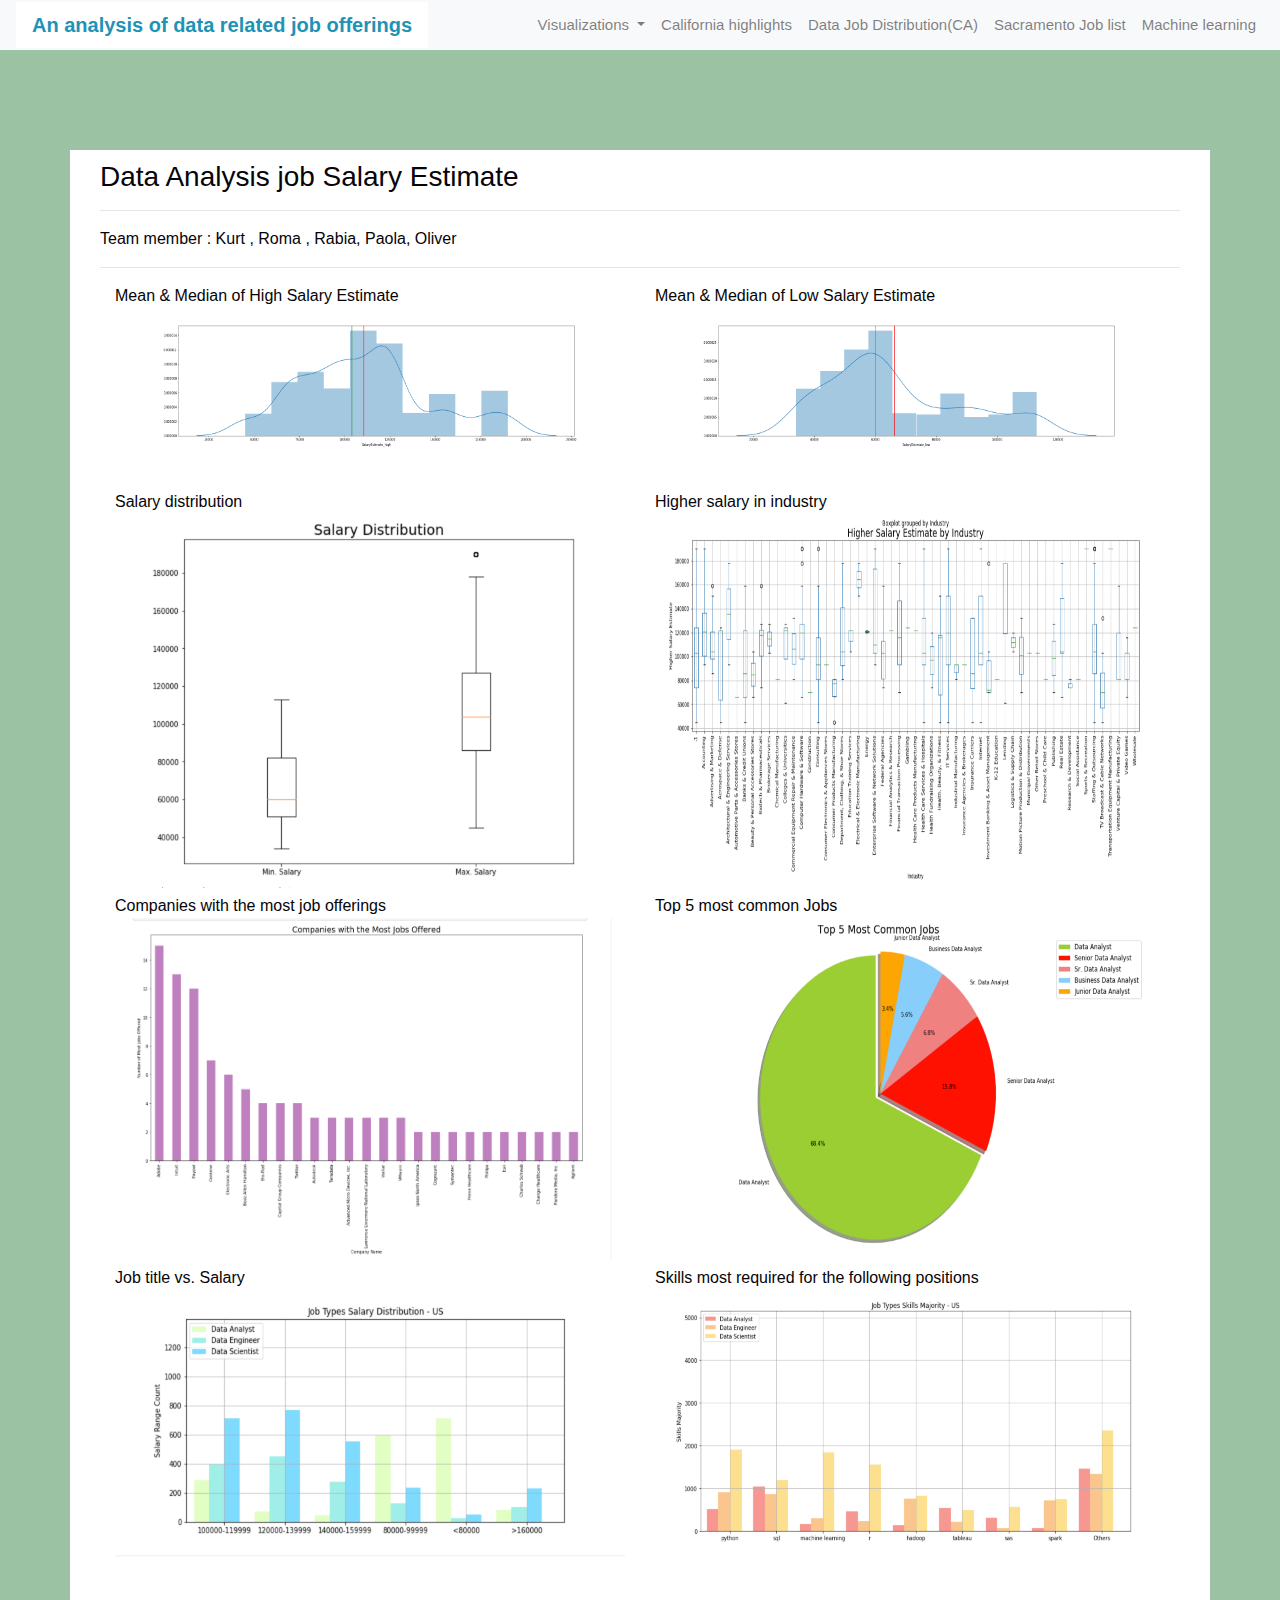
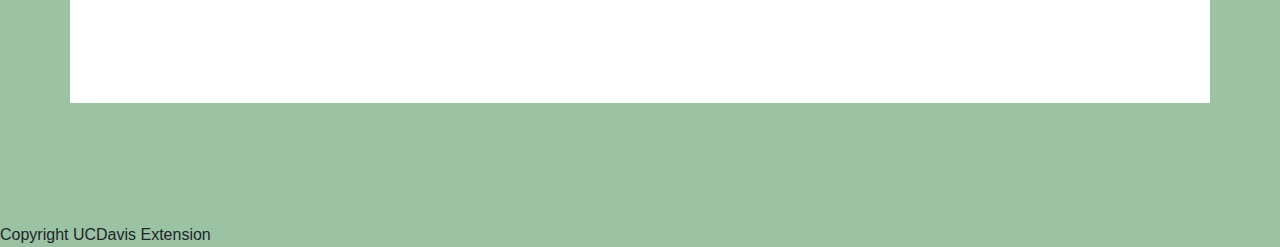
<file: index.html>
<!-- main page -->
<!doctype html>
<html lang="en">
<head>
    <meta charset="utf-8">
    <meta http-equiv="X-UA-Compatible" content="IE=edge">
    <meta name="viewport" content="width=device-width, initial-scale=1">
    <link rel="stylesheet" href="https://stackpath.bootstrapcdn.com/bootstrap/4.3.1/css/bootstrap.min.css" 
    integrity="sha384-ggOyR0iXCbMQv3Xipma34MD+dH/1fQ784/j6cY/iJTQUOhcWr7x9JvoRxT2MZw1T" 
    crossorigin="anonymous">
    <link rel="stylesheet" type="text/css" href="style.css">
    <title>Data Analyst Salary Analysis</title>
</head>
<body>
    <script src="https://code.jquery.com/jquery-3.3.1.slim.min.js" 
    integrity="sha384-q8i/X+965DzO0rT7abK41JStQIAqVgRVzpbzo5smXKp4YfRvH+8abtTE1Pi6jizo" 
    crossorigin="anonymous"></script>
    <script src="https://cdnjs.cloudflare.com/ajax/libs/popper.js/1.14.7/umd/popper.min.js" 
    integrity="sha384-UO2eT0CpHqdSJQ6hJty5KVphtPhzWj9WO1clHTMGa3JDZwrnQq4sF86dIHNDz0W1" 
    crossorigin="anonymous"></script>
    <script src="https://stackpath.bootstrapcdn.com/bootstrap/4.3.1/js/bootstrap.min.js" 
    integrity="sha384-JjSmVgyd0p3pXB1rRibZUAYoIIy6OrQ6VrjIEaFf/nJGzIxFDsf4x0xIM+B07jRM" 
    crossorigin="anonymous"></script>
    <!-- nav bar -->
    <div class="navigation">
        <nav class="navbar navbar-expand-lg navbar-light bg-light">
            <a class="navbar-brand" style="background-color: #ffffff;" href="index.html">An analysis of data related job offerings</a>
            <button class="navbar-toggler" type="button" data-toggle="collapse" data-target="#navbarNavDropdown" aria-controls="navbarNavDropdown" aria-expanded="false" aria-label="Toggle navigation">
                <span class="navbar-toggler-icon"></span>
            </button>
            <div class="collapse navbar-collapse" id="navbarNavDropdown">
                <ul class="navbar-nav ml-auto">
                    <li class="nav-item dropdown">
                        <a class="nav-link dropdown-toggle" href="#" id="navbarDropdownMenuLink" role="button" data-toggle="dropdown" aria-haspopup="true" aria-expanded="false">
                            Visualizations
                        </a>
                        <div class="dropdown-menu" aria-labelledby="navbarDropdownMenuLink">
                            <a class="dropdown-item" href="viz/viz01.html">01.Mean and Median of High salary</a>
                            <a class="dropdown-item" href="viz/viz02.html">02.Mean and Median of Low salary</a>
                            <a class="dropdown-item" href="viz/viz03.html">03.Salary Distribution</a>
                            <a class="dropdown-item" href="viz/viz04.html">04.Higher salary estimate by industry</a>
                            <a class="dropdown-item" href="viz/viz05.html">05.Companies with the most job offerings</a>
                            <a class="dropdown-item" href="viz/viz06.html">06.Top 5 most common Jobs</a>
                            <a class="dropdown-item" href="viz/viz07.html">07.Job Title vs Salary (US) </a>
                            <a class="dropdown-item" href="viz/viz08.html">08.Skills most required for the following positions</a>
                        </div>
                    </li>
                    <li class="nav-item">
                        <a class="nav-link" href="cali.html">California highlights</a>
                    </li>
                    <li class="nav-item">
                        <a class="nav-link" href="tableau.html">Data Job Distribution(CA)</a>
                    </li>

                    <li class="nav-item">
                        <a class="nav-link" href="data.html">Sacramento Job list</a>
                    </li>

                    </li>
                    <li class="nav-item">
                    <a class="nav-link" href="mlearning.html">Machine learning</a>
                    </li>

                </ul>
            </div>
        </nav>
    </div>
    <div class="container">
        <div class="row">
            <div class="box">
                <h3 class="title">Data Analysis job Salary Estimate</h3>
                
                <hr>Team member : Kurt , Roma , Rabia, Paola, Oliver<hr>
               <div class="container" style="padding-bottom: 100px;">
                    <div class="row">
                        <div class="col-lg-6" style="padding-bottom: 60px;">
                            <div class="title">Mean & Median of High Salary Estimate</div>
                            <a href="viz/viz01.html">
                                <img class="panel" src="images/Mean & Median of High Salary Estimate.png" alt="#####">
                            </a>
                        </div>
                        <div class="col-lg-6" style="padding-bottom: 60px;">
                            <div class="title">Mean & Median of Low Salary Estimate</div>
                            <a href="viz/viz02.html">
                                <img class="panel" src="images/Mean & Median of Low Salary Estimate.png" alt="#####text ">
                            </a>
                        </div>
                        <div class="col-lg-6" style="padding-bottom: 30px;">
                            <div class="title">Salary distribution </div>
                            <a href="viz/viz03.html">
                                <img class="panel" src="images/salary distribudtion.png" alt="#####text ">
                            </a>
                        </div>
                        <div class="col-lg-6" style="padding-bottom: 30px;">
                            <div class="title">Higher salary in industry </div>
                            <a href="viz/viz04.html">
                                <img class="panel" src="images/higher salary industry.png" alt="#####text ">
                            </a>
                        </div>
                    </div>
                    <div class="row">
                        <div class="col-lg-6" style="padding-bottom: 30px;">
                            <div class="title">Companies with the most job offerings</div>
                            <a href="viz/viz05.html">
                                <img class="panel" src="images/company offer most job.png" alt="text######">
                            </a>
                        </div>
                        <div class="col-lg-6" style="padding-bottom: 30px;">
                            <div class="title">Top 5 most common Jobs</div>
                            <a href="viz/viz06.html">
                                <img class="panel" src="images/top 5 job .png" alt="text........">
                            </a>
                        </div>
                        <div class="col-lg-6" style="padding-bottom: 60px;">
                            <div class="title">Job title vs. Salary</div>
                            <a href="viz/viz07.html">
                                <img class="panel" src="images/job_title_salary_us.png" alt="text........">
                            </a>
                        </div>

                        <div class="col-lg-6" style="padding-bottom: 60px;">
                            <div class="title">Skills most required for the following positions</div>
                            <a href="viz/viz08.html">
                                <img class="panel" src="images/job_title_skill_us.png" alt="text........">
                            </a>
                        </div>
                        

                    </div>
                </div>
            </div>
        </div>
    </div>
    <footer class="footer">
        
        <span class="bottom">Copyright UCDavis Extension</span>
        
      </footer>
</body>
</html>
</file>
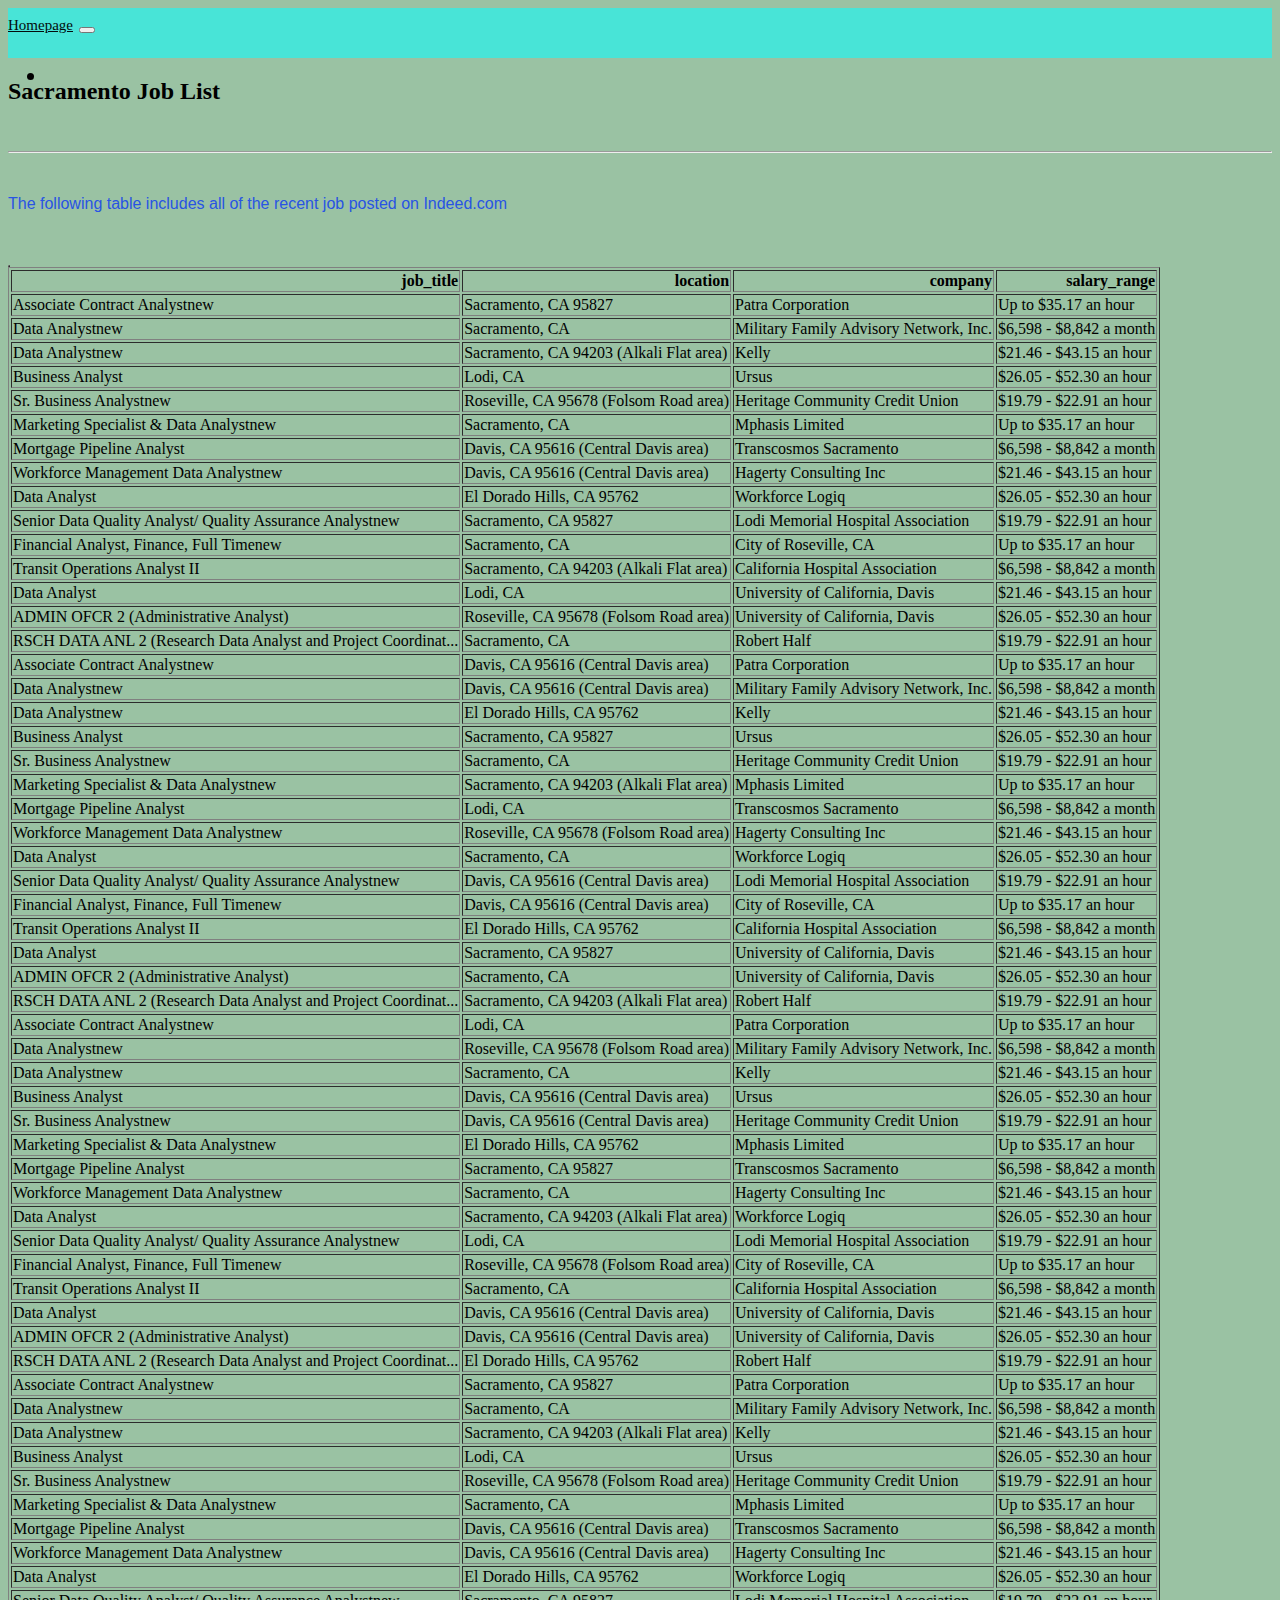
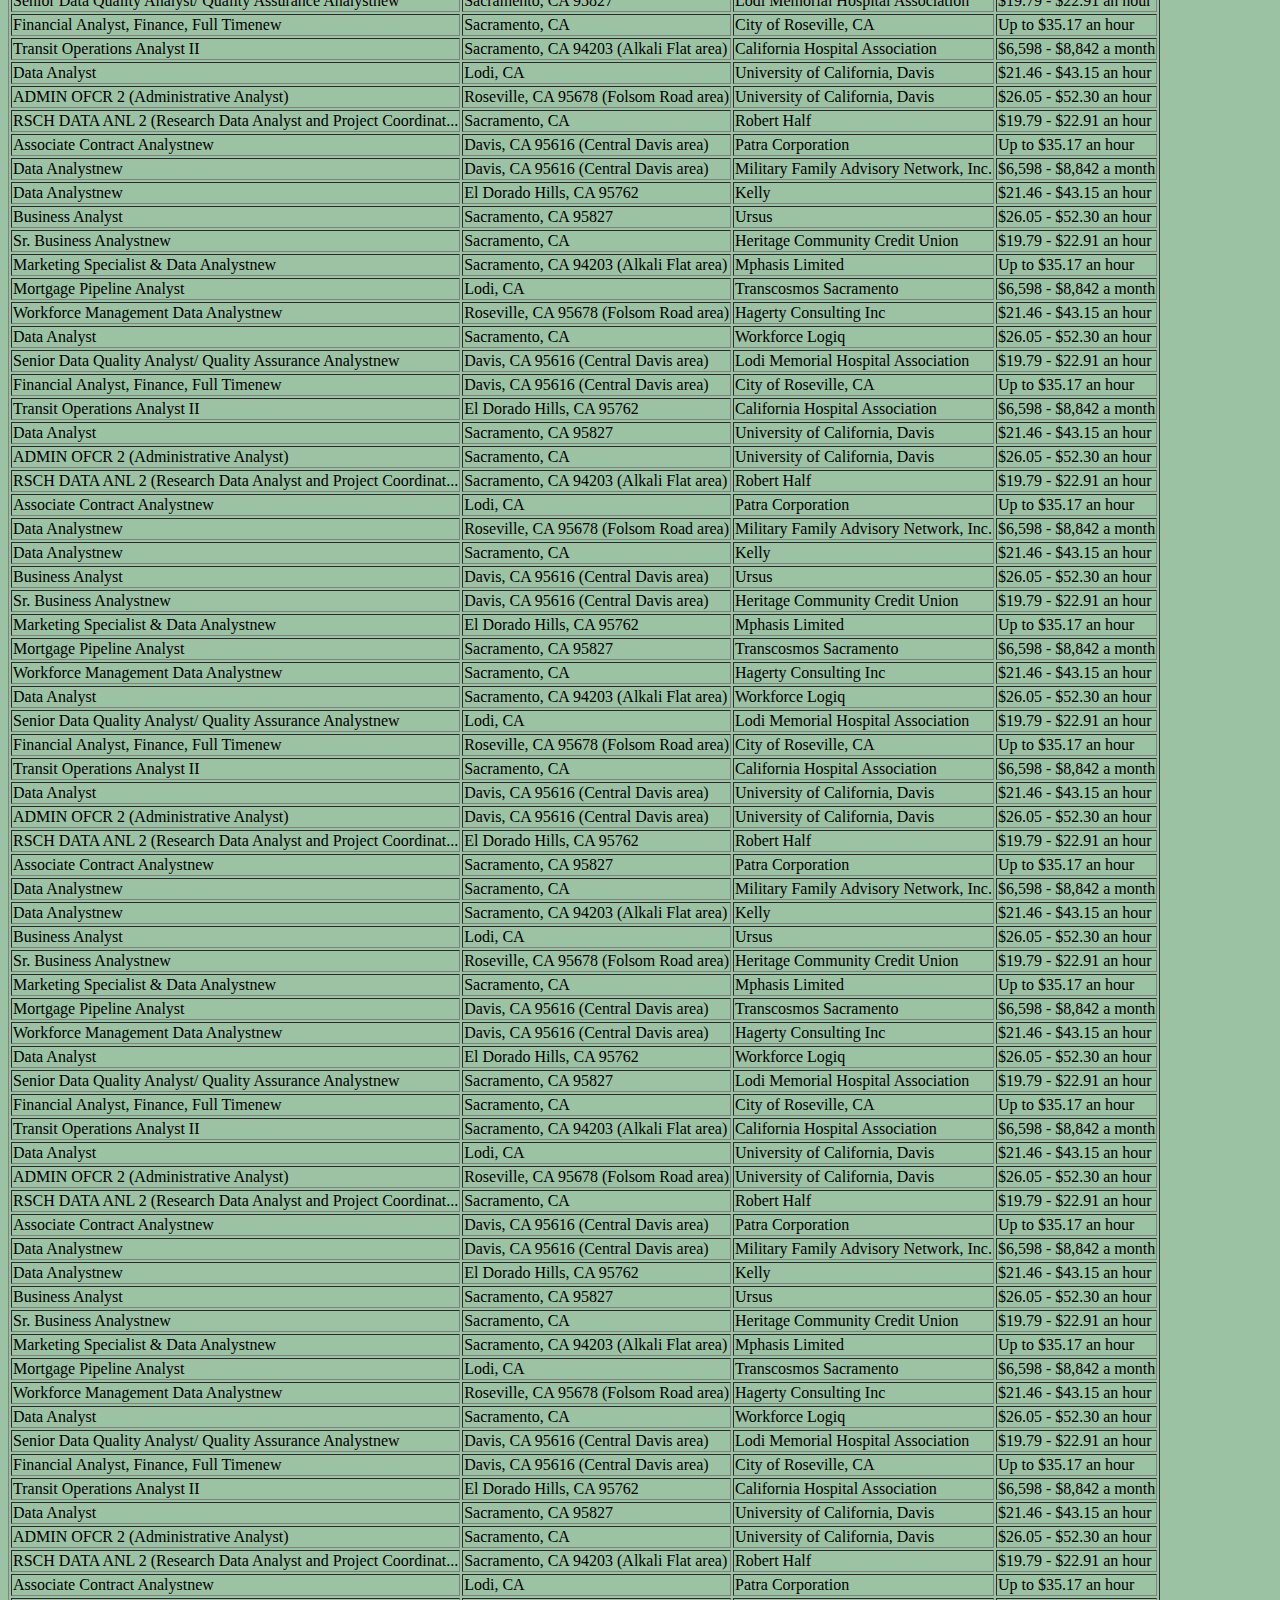
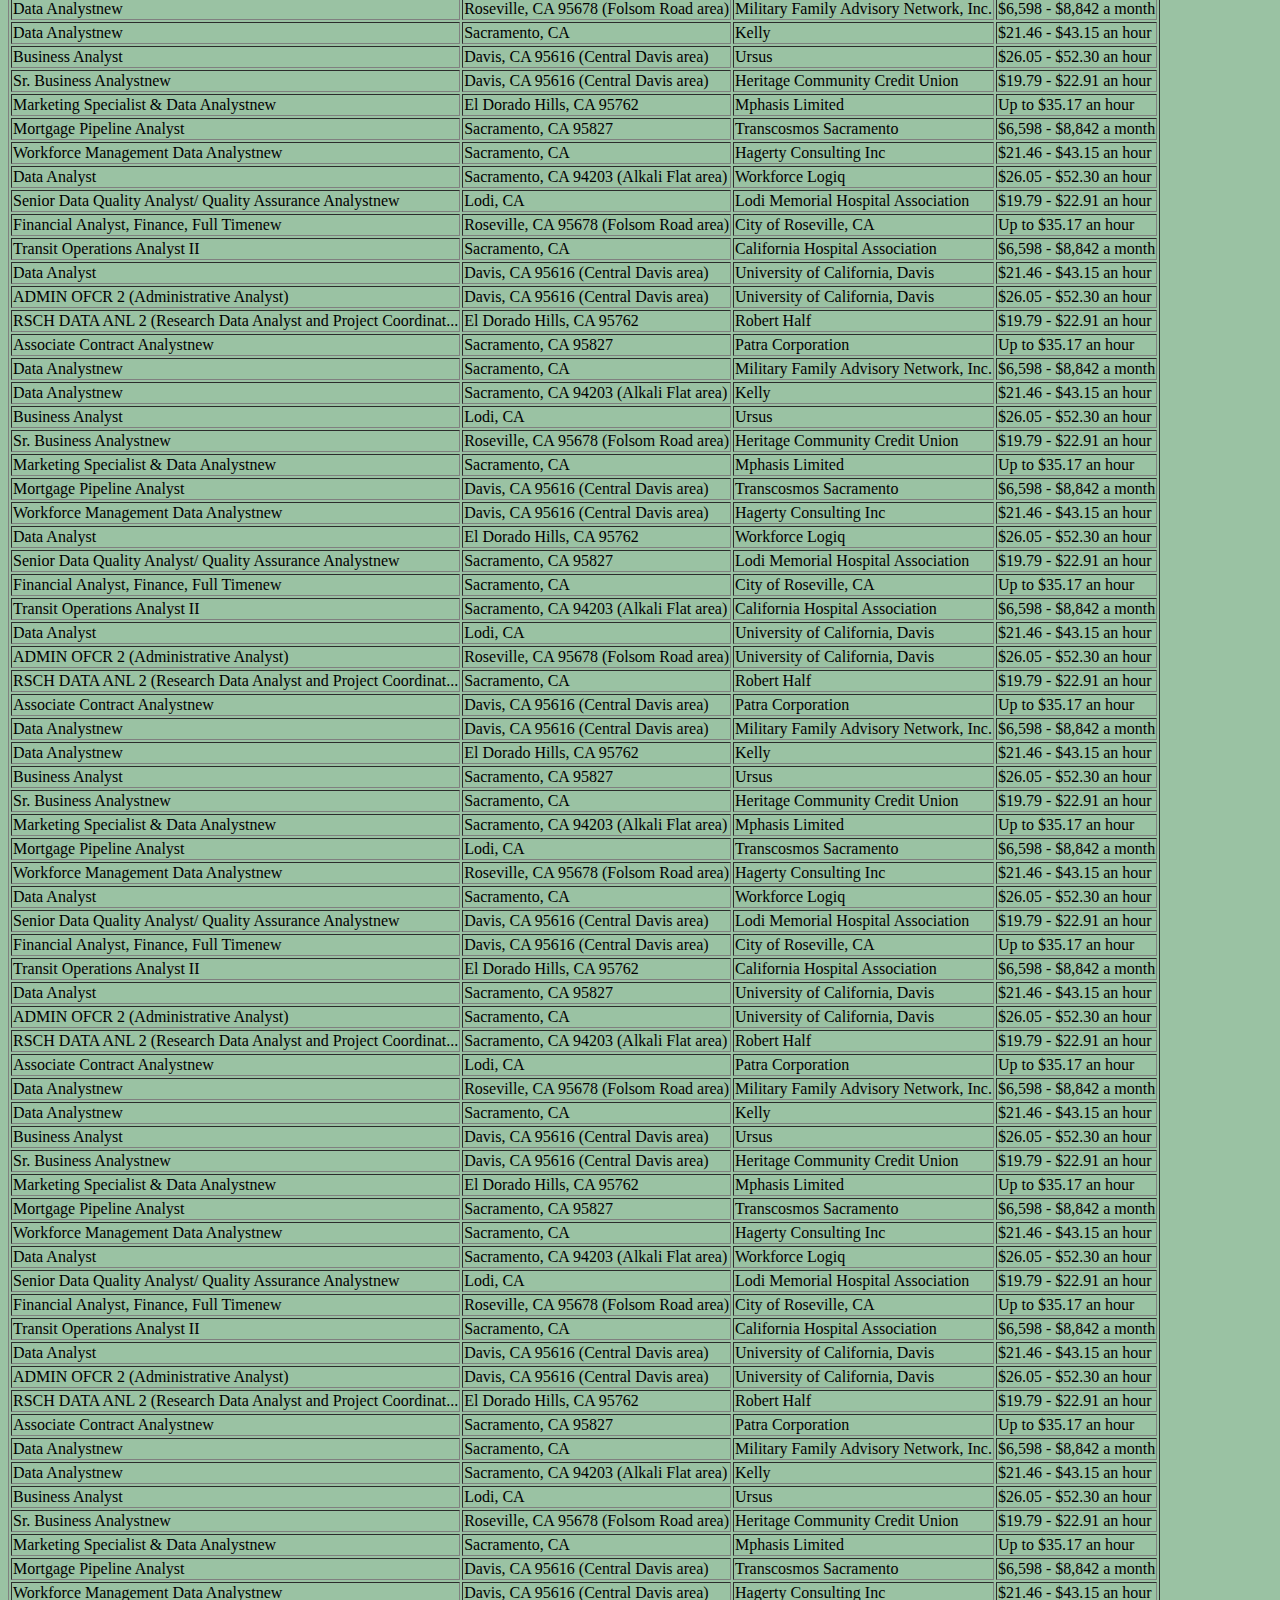
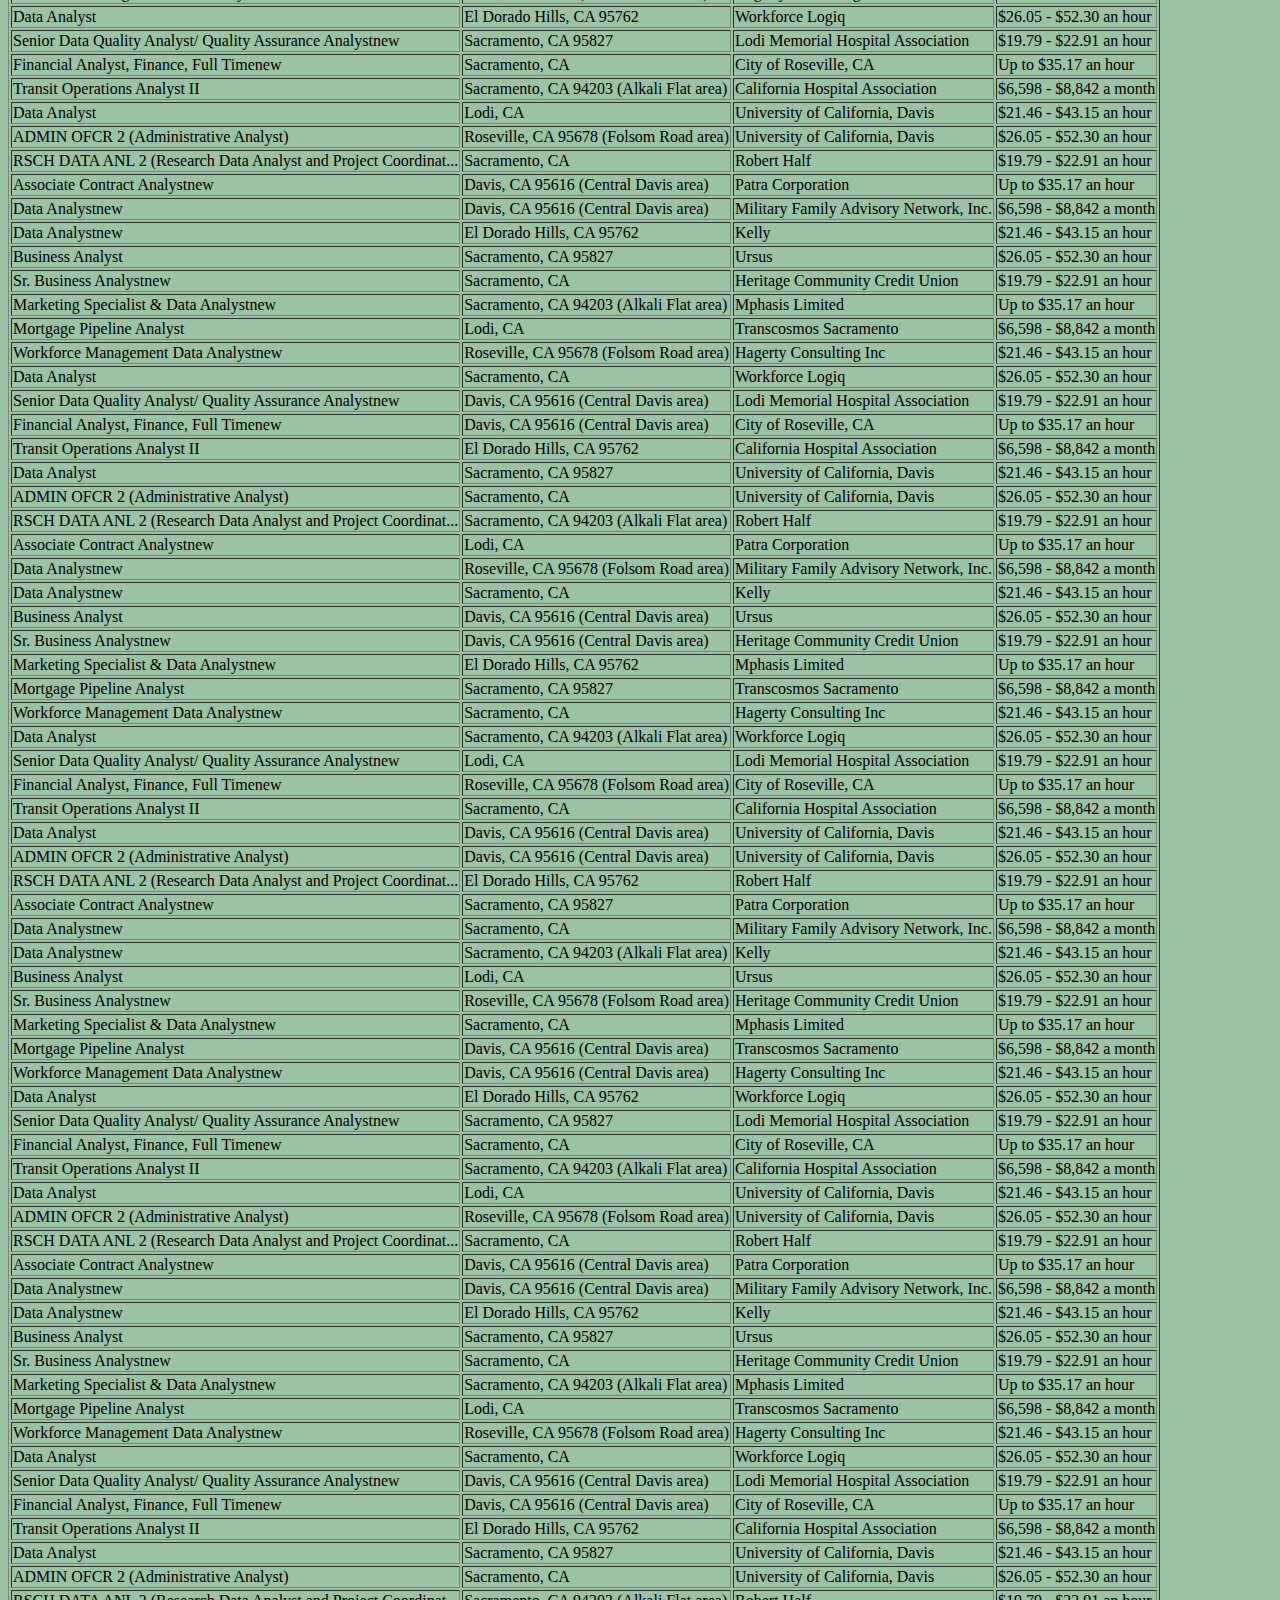
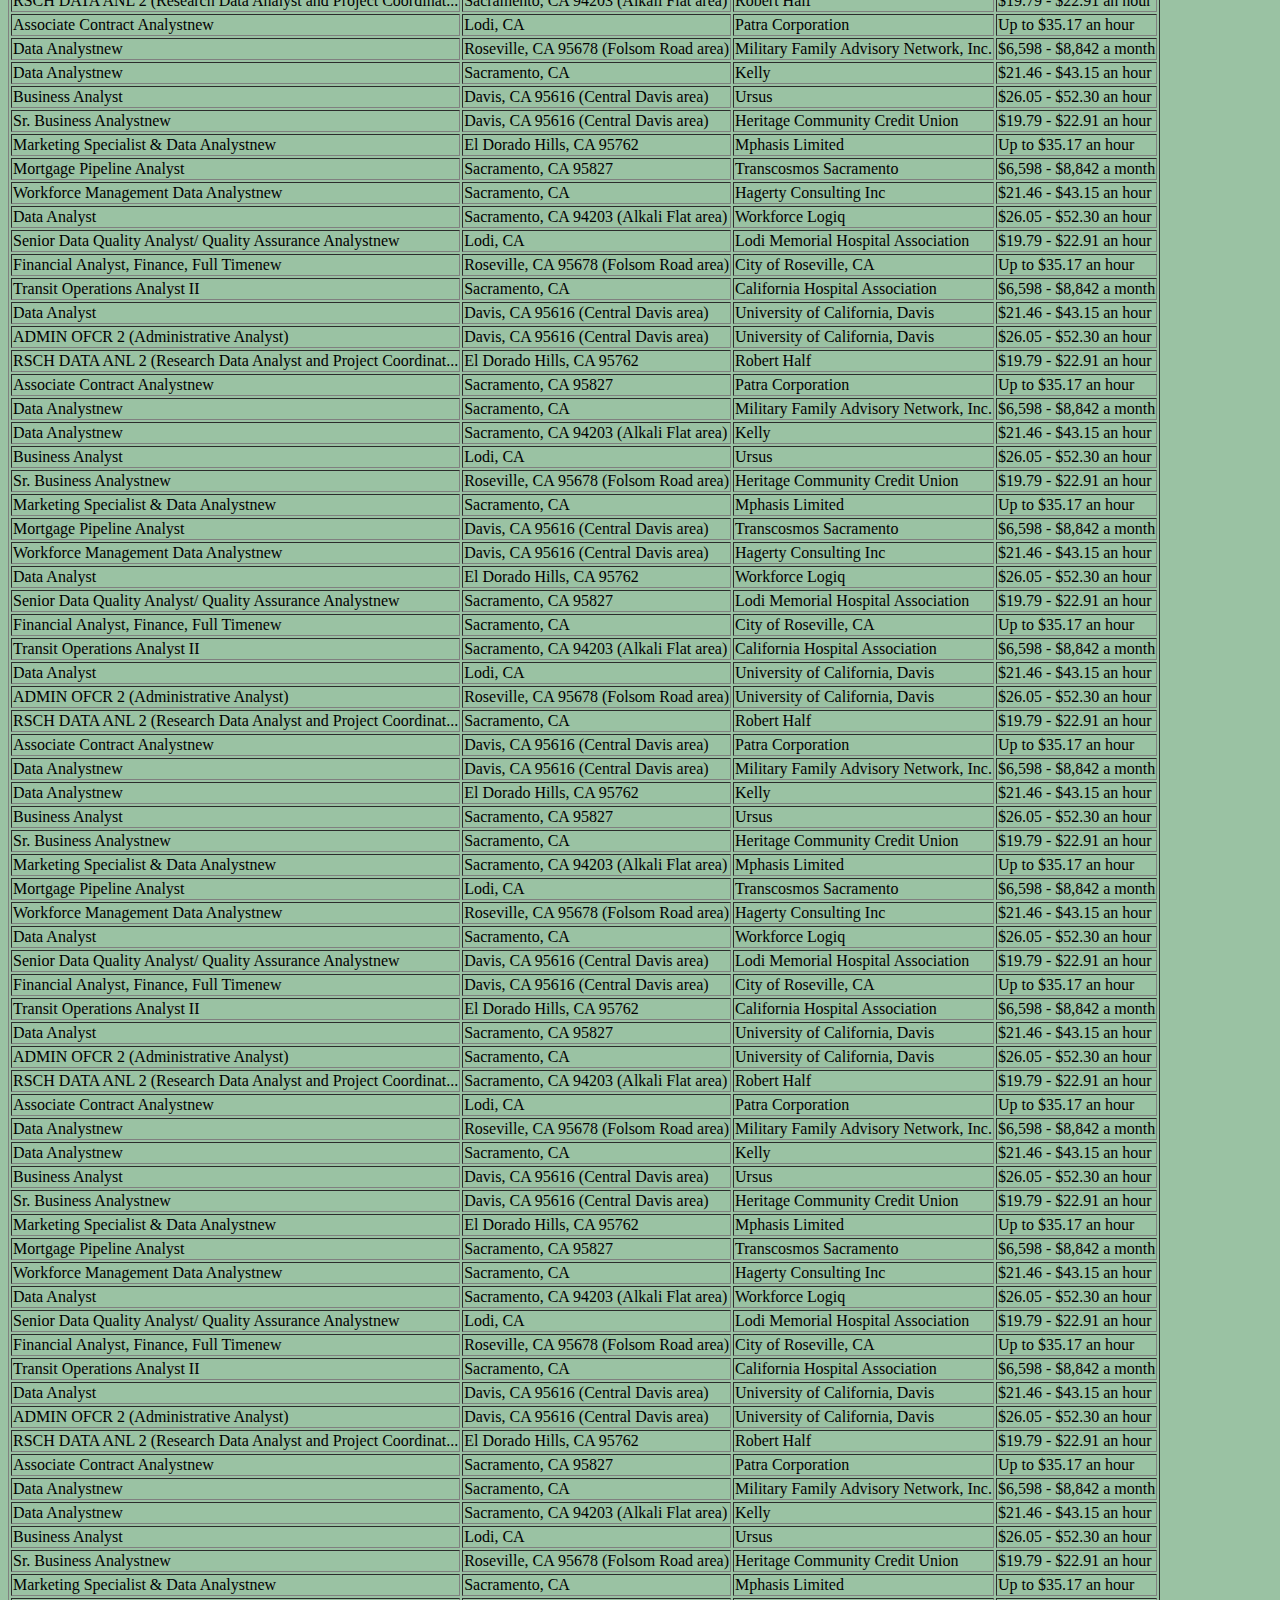
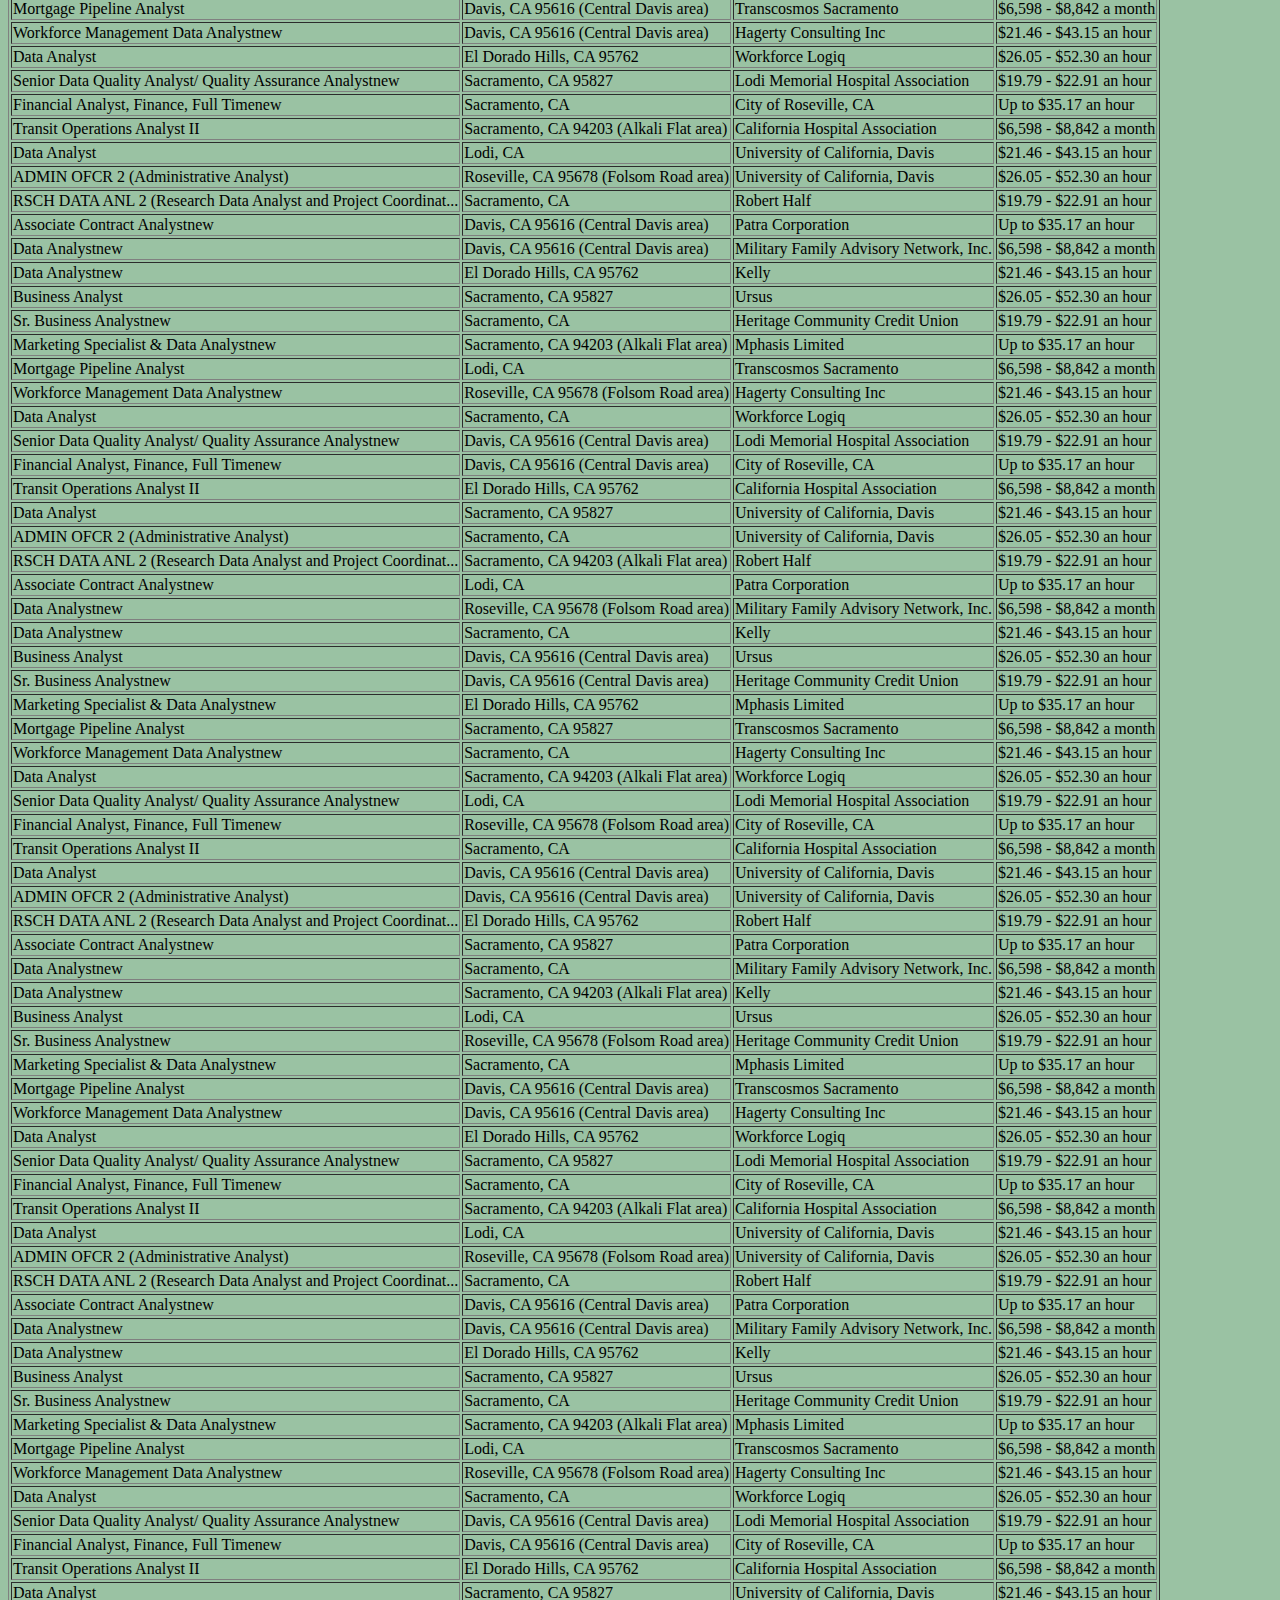
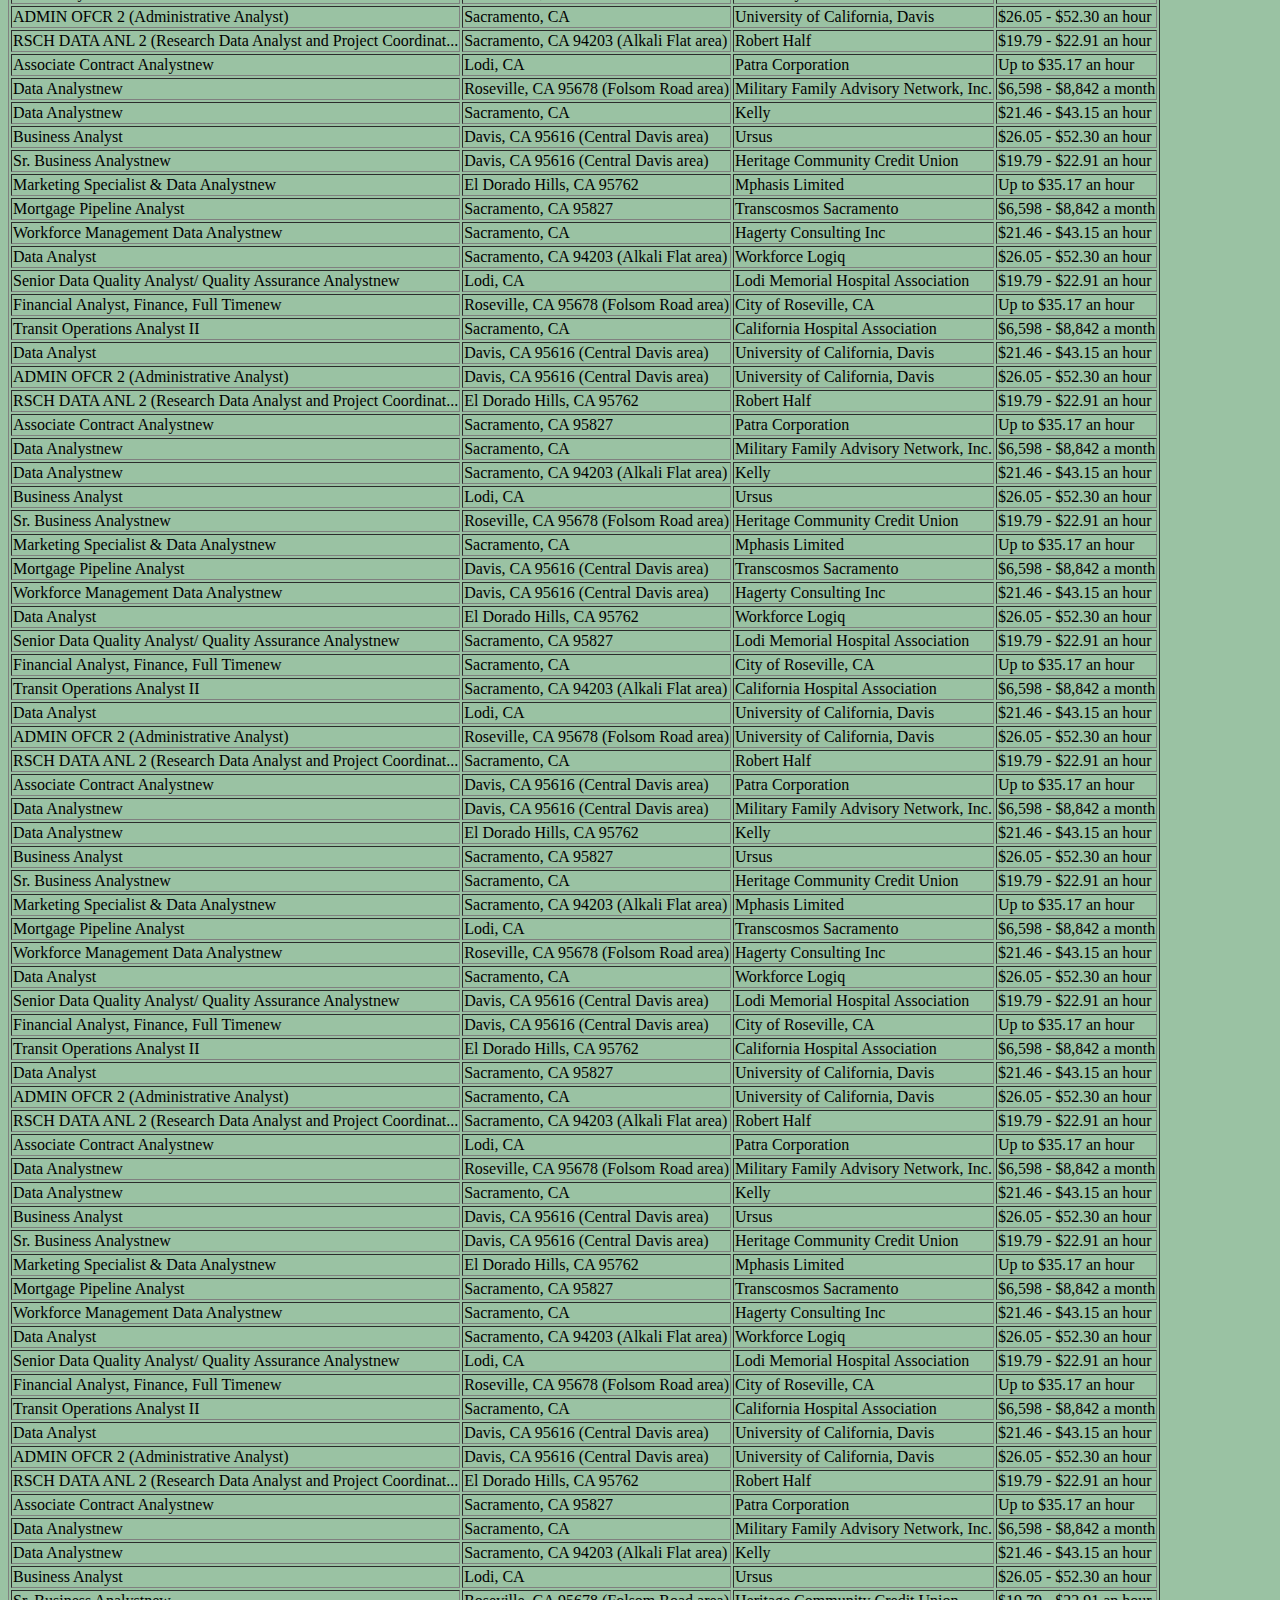
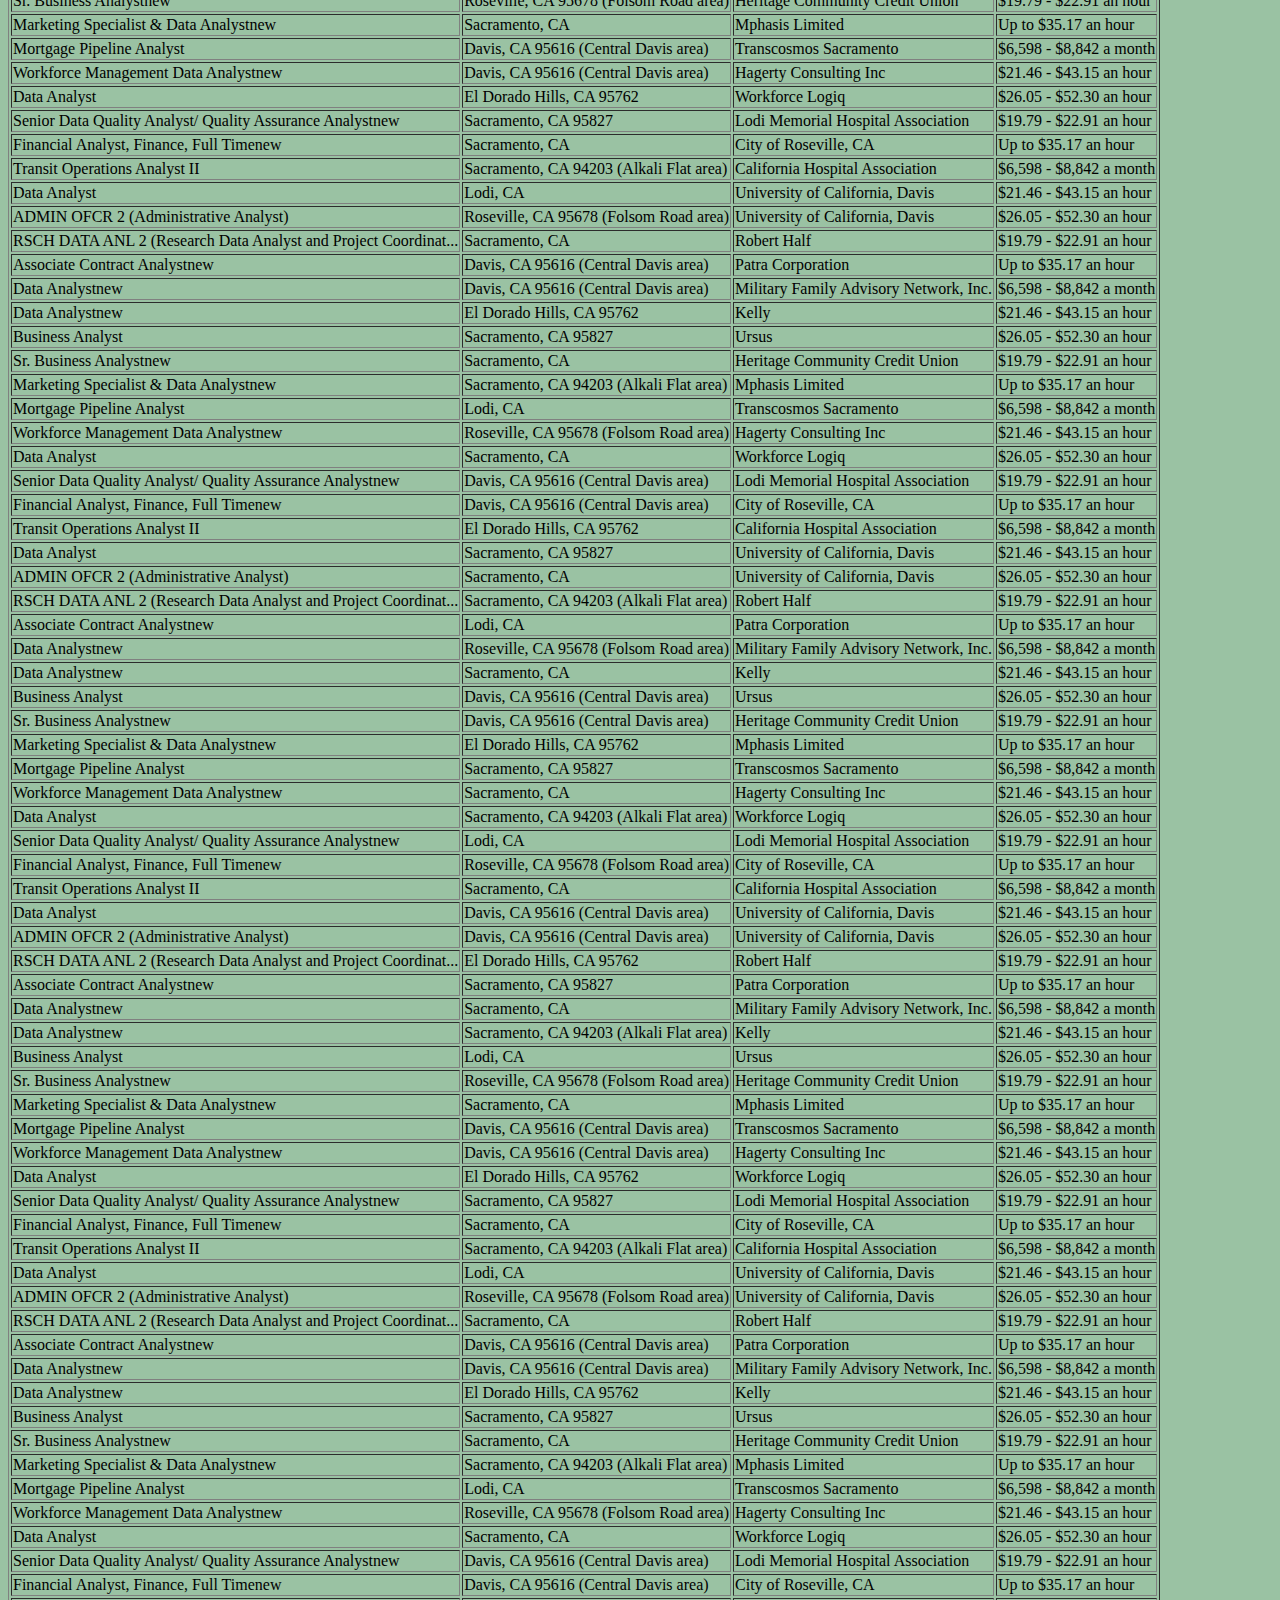
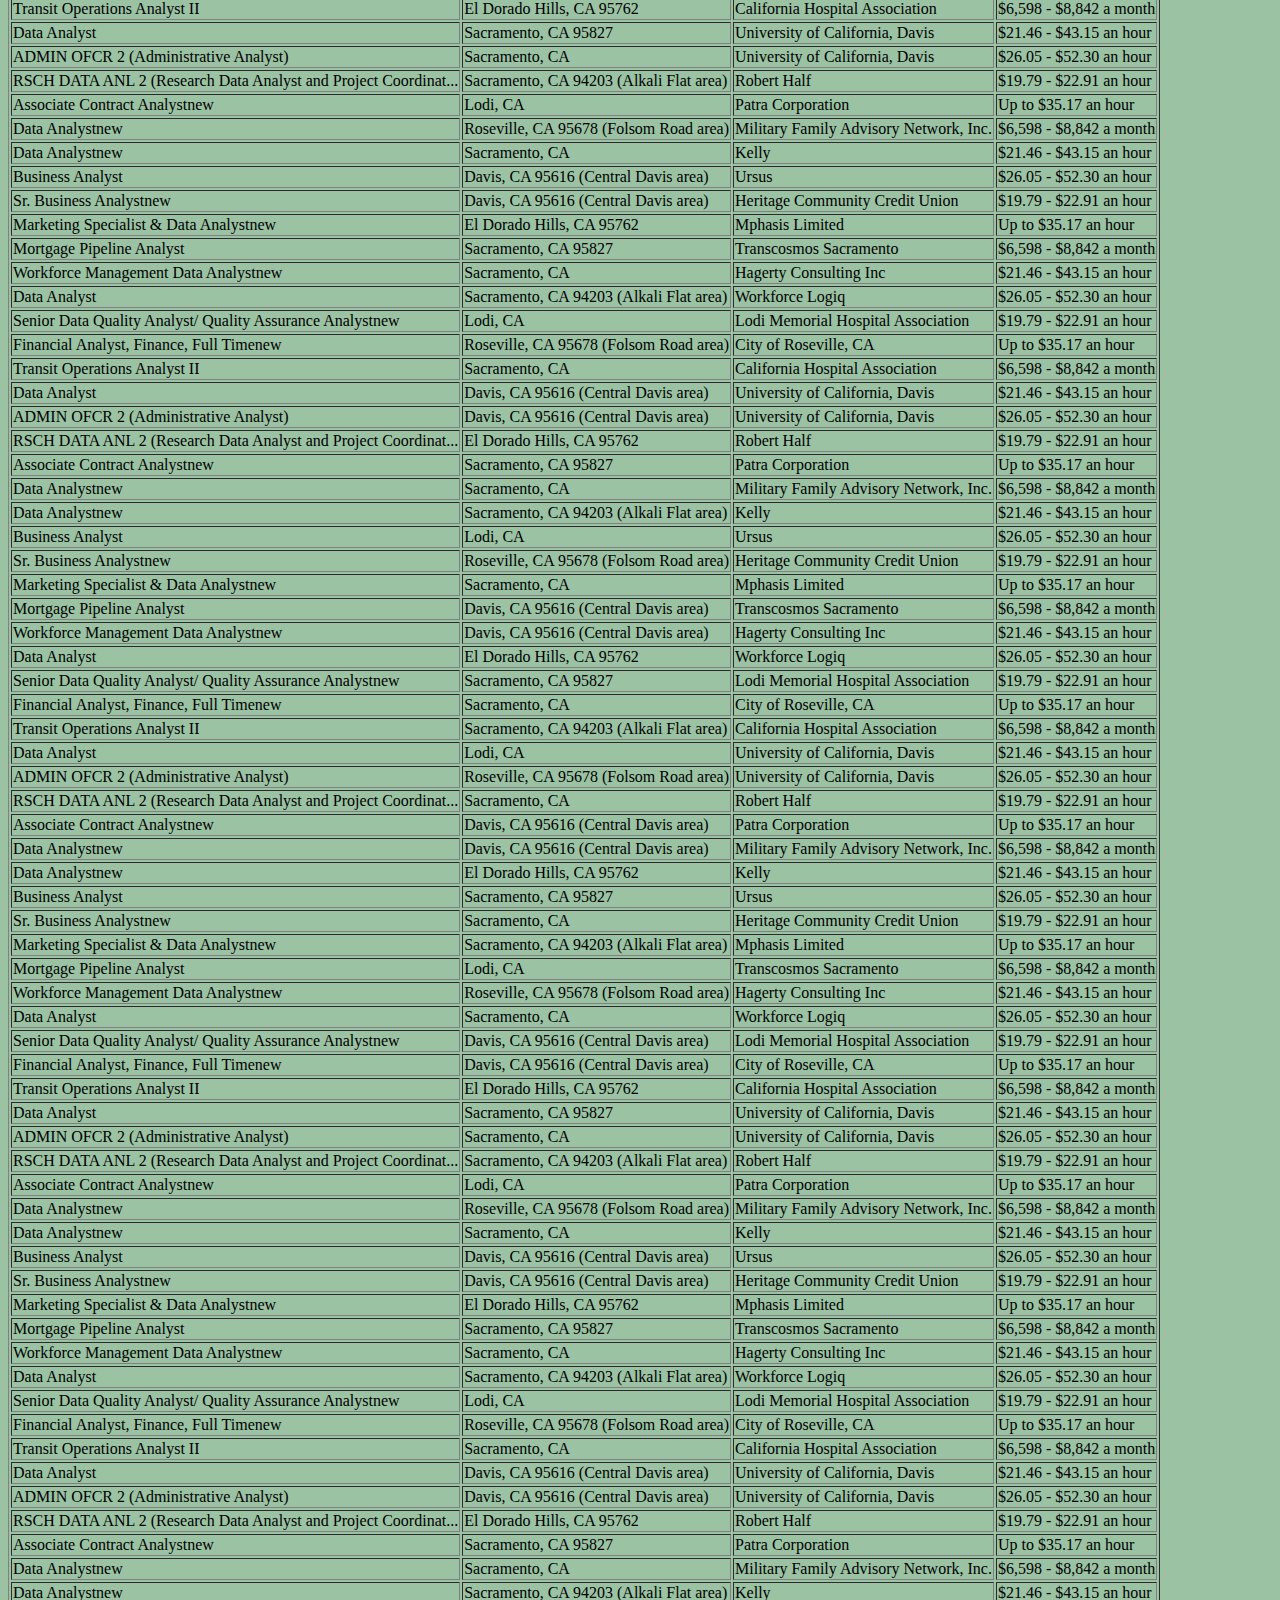
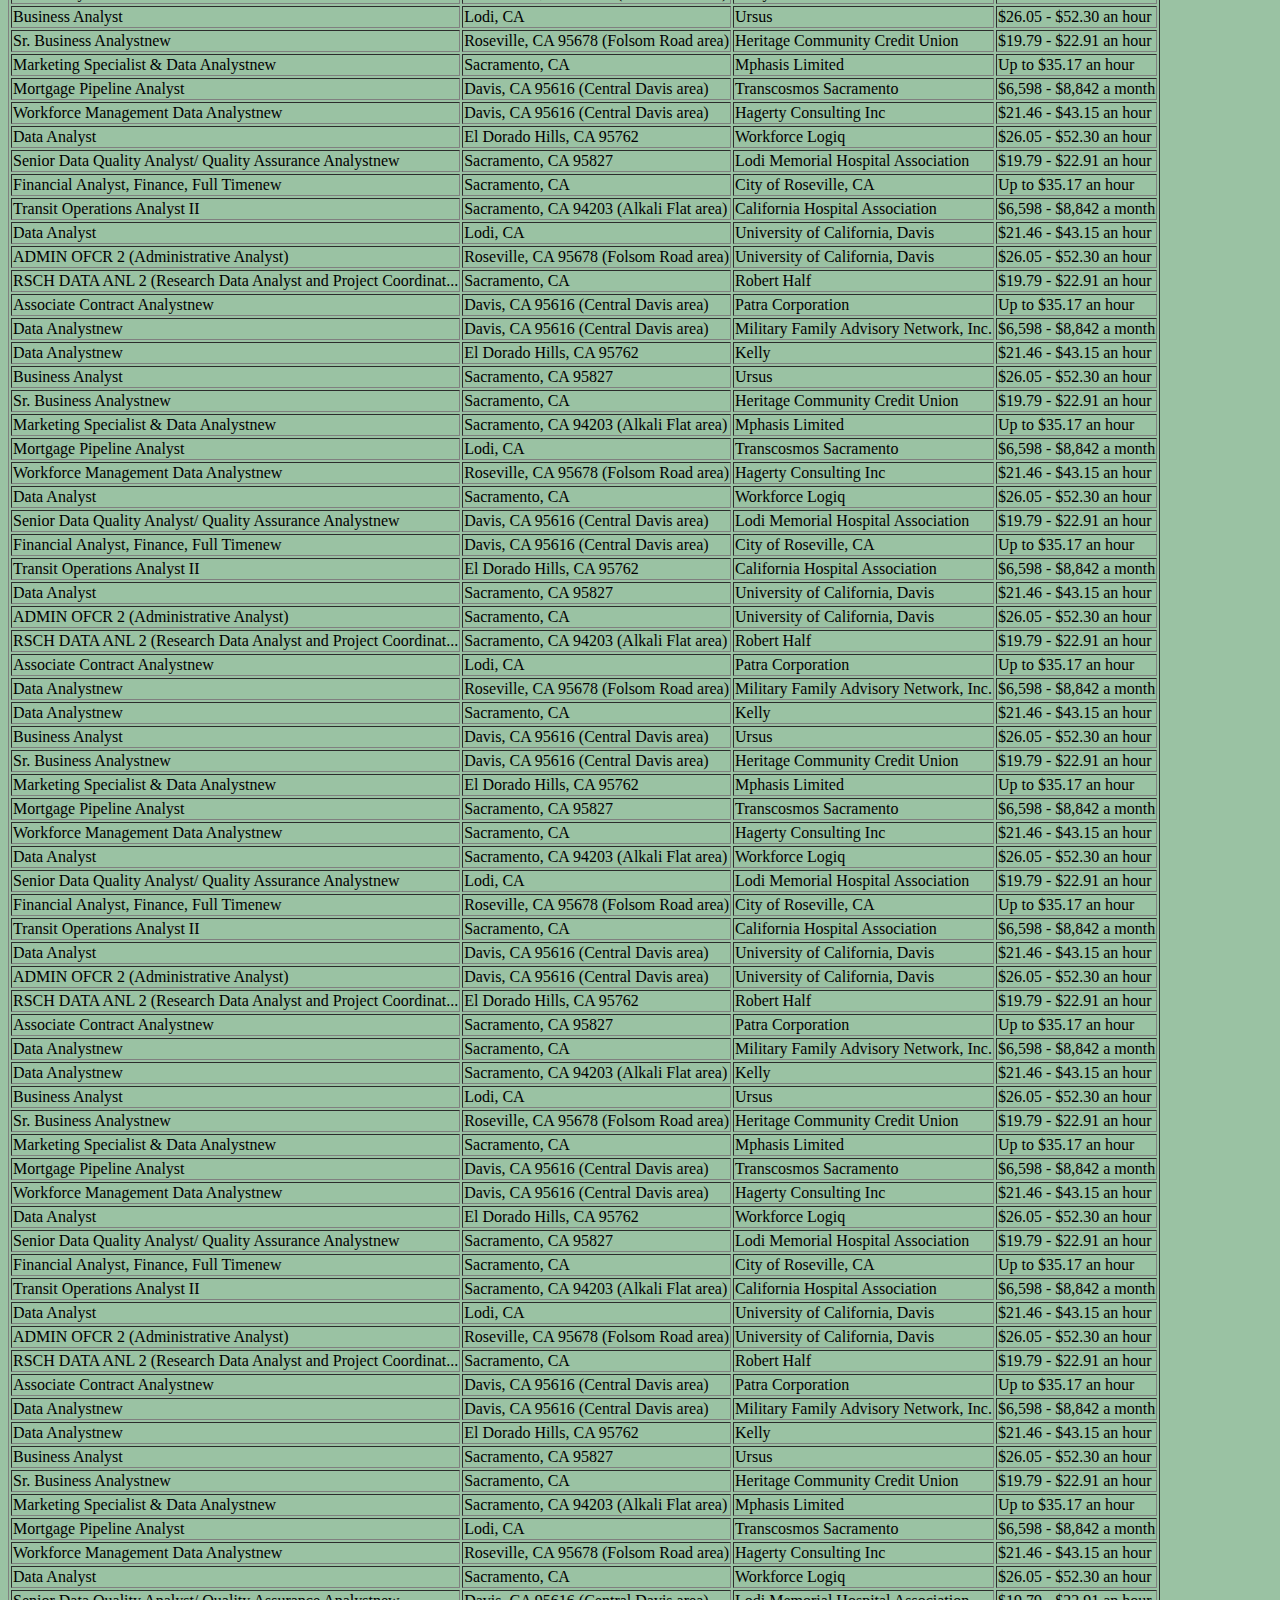
<file: data.html>
<!DOCTYPE html>
<html lang="en">

<head>
    <meta charset="UTF-8">
    <meta name="viewport" content="width=device-width, initial-scale=1.0">
    <title>Sacramento Job List</title>
    <link rel="stylesheet" type="text/css" href="style.css">
    <link rel="stylesheet" href="https://stackpath.bootstrapcdn.com/bootstrap/4.5.0/css/bootstrap.min.css"
        integrity="sha384-9aIt2nRpC12Uk9gS9baDl411NQApFmC26EwAOH8WgZl5MYYxFfc+NcPb1dKGj7Sk" crossorigin="anonymous">
</head>

<body>

    <nav class="navbar navbar-expand-lg navbar-light bg-light" >
        <a class="navbar-brand" id="lat" href="index.html">Homepage</a>
        <button class="navbar-toggler" type="button" data-toggle="collapse" data-target="#navbarNavDropdown"
            aria-controls="navbarNavDropdown" aria-expanded="false" aria-label="Toggle navigation">
            <span class="navbar-toggler-icon"></span>
        </button>
        <div class="collapse navbar-collapse" id="navbarNavDropdown">
            <ul class="navbar-nav ml-auto">

                <li class="nav-item dropdown">
                   
                </li>
                
                
            </ul>
        </div>
    </nav>

    <div class="container">
        <div class="row">
            <div class="col-sm-12">
                <h2>Sacramento Job List</h2>
                <br>
                <hr>
                <br>
                <p>The following table includes all of the recent job posted on Indeed.com
                </p>
                <br>
                <br>
            </div>
        </div>
        <div class="row">
            <div class="table-responsive">
                <table border="1" class="dataframe">
                    <thead>
                      <tr style="text-align: right;">
                        <table border="1" class="dataframe">
                            <thead>
                              <tr style="text-align: right;">
                                <th>job_title</th>
                                <th>location</th>
                                <th>company</th>
                                <th>salary_range</th>
                              </tr>
                            </thead>
                            <tbody>
                              <tr>
                                <td>Associate Contract Analystnew</td>
                                <td>Sacramento, CA 95827</td>
                                <td>Patra Corporation</td>
                                <td>Up to $35.17 an hour</td>
                              </tr>
                              <tr>
                                <td>Data Analystnew</td>
                                <td>Sacramento, CA</td>
                                <td>Military Family Advisory Network, Inc.</td>
                                <td>$6,598 - $8,842 a month</td>
                              </tr>
                              <tr>
                                <td>Data Analystnew</td>
                                <td>Sacramento, CA 94203 (Alkali Flat area)</td>
                                <td>Kelly</td>
                                <td>$21.46 - $43.15 an hour</td>
                              </tr>
                              <tr>
                                <td>Business Analyst</td>
                                <td>Lodi, CA</td>
                                <td>Ursus</td>
                                <td>$26.05 - $52.30 an hour</td>
                              </tr>
                              <tr>
                                <td>Sr. Business Analystnew</td>
                                <td>Roseville, CA 95678 (Folsom Road area)</td>
                                <td>Heritage Community Credit Union</td>
                                <td>$19.79 - $22.91 an hour</td>
                              </tr>
                              <tr>
                                <td>Marketing Specialist &amp; Data Analystnew</td>
                                <td>Sacramento, CA</td>
                                <td>Mphasis Limited</td>
                                <td>Up to $35.17 an hour</td>
                              </tr>
                              <tr>
                                <td>Mortgage Pipeline Analyst</td>
                                <td>Davis, CA 95616 (Central Davis area)</td>
                                <td>Transcosmos Sacramento</td>
                                <td>$6,598 - $8,842 a month</td>
                              </tr>
                              <tr>
                                <td>Workforce Management Data Analystnew</td>
                                <td>Davis, CA 95616 (Central Davis area)</td>
                                <td>Hagerty Consulting Inc</td>
                                <td>$21.46 - $43.15 an hour</td>
                              </tr>
                              <tr>
                                <td>Data Analyst</td>
                                <td>El Dorado Hills, CA 95762</td>
                                <td>Workforce Logiq</td>
                                <td>$26.05 - $52.30 an hour</td>
                              </tr>
                              <tr>
                                <td>Senior Data Quality Analyst/ Quality Assurance Analystnew</td>
                                <td>Sacramento, CA 95827</td>
                                <td>Lodi Memorial Hospital Association</td>
                                <td>$19.79 - $22.91 an hour</td>
                              </tr>
                              <tr>
                                <td>Financial Analyst, Finance, Full Timenew</td>
                                <td>Sacramento, CA</td>
                                <td>City of Roseville, CA</td>
                                <td>Up to $35.17 an hour</td>
                              </tr>
                              <tr>
                                <td>Transit Operations Analyst II</td>
                                <td>Sacramento, CA 94203 (Alkali Flat area)</td>
                                <td>California Hospital Association</td>
                                <td>$6,598 - $8,842 a month</td>
                              </tr>
                              <tr>
                                <td>Data Analyst</td>
                                <td>Lodi, CA</td>
                                <td>University of California, Davis</td>
                                <td>$21.46 - $43.15 an hour</td>
                              </tr>
                              <tr>
                                <td>ADMIN OFCR 2 (Administrative Analyst)</td>
                                <td>Roseville, CA 95678 (Folsom Road area)</td>
                                <td>University of California, Davis</td>
                                <td>$26.05 - $52.30 an hour</td>
                              </tr>
                              <tr>
                                <td>RSCH DATA ANL 2 (Research Data Analyst and Project Coordinat...</td>
                                <td>Sacramento, CA</td>
                                <td>Robert Half</td>
                                <td>$19.79 - $22.91 an hour</td>
                              </tr>
                              <tr>
                                <td>Associate Contract Analystnew</td>
                                <td>Davis, CA 95616 (Central Davis area)</td>
                                <td>Patra Corporation</td>
                                <td>Up to $35.17 an hour</td>
                              </tr>
                              <tr>
                                <td>Data Analystnew</td>
                                <td>Davis, CA 95616 (Central Davis area)</td>
                                <td>Military Family Advisory Network, Inc.</td>
                                <td>$6,598 - $8,842 a month</td>
                              </tr>
                              <tr>
                                <td>Data Analystnew</td>
                                <td>El Dorado Hills, CA 95762</td>
                                <td>Kelly</td>
                                <td>$21.46 - $43.15 an hour</td>
                              </tr>
                              <tr>
                                <td>Business Analyst</td>
                                <td>Sacramento, CA 95827</td>
                                <td>Ursus</td>
                                <td>$26.05 - $52.30 an hour</td>
                              </tr>
                              <tr>
                                <td>Sr. Business Analystnew</td>
                                <td>Sacramento, CA</td>
                                <td>Heritage Community Credit Union</td>
                                <td>$19.79 - $22.91 an hour</td>
                              </tr>
                              <tr>
                                <td>Marketing Specialist &amp; Data Analystnew</td>
                                <td>Sacramento, CA 94203 (Alkali Flat area)</td>
                                <td>Mphasis Limited</td>
                                <td>Up to $35.17 an hour</td>
                              </tr>
                              <tr>
                                <td>Mortgage Pipeline Analyst</td>
                                <td>Lodi, CA</td>
                                <td>Transcosmos Sacramento</td>
                                <td>$6,598 - $8,842 a month</td>
                              </tr>
                              <tr>
                                <td>Workforce Management Data Analystnew</td>
                                <td>Roseville, CA 95678 (Folsom Road area)</td>
                                <td>Hagerty Consulting Inc</td>
                                <td>$21.46 - $43.15 an hour</td>
                              </tr>
                              <tr>
                                <td>Data Analyst</td>
                                <td>Sacramento, CA</td>
                                <td>Workforce Logiq</td>
                                <td>$26.05 - $52.30 an hour</td>
                              </tr>
                              <tr>
                                <td>Senior Data Quality Analyst/ Quality Assurance Analystnew</td>
                                <td>Davis, CA 95616 (Central Davis area)</td>
                                <td>Lodi Memorial Hospital Association</td>
                                <td>$19.79 - $22.91 an hour</td>
                              </tr>
                              <tr>
                                <td>Financial Analyst, Finance, Full Timenew</td>
                                <td>Davis, CA 95616 (Central Davis area)</td>
                                <td>City of Roseville, CA</td>
                                <td>Up to $35.17 an hour</td>
                              </tr>
                              <tr>
                                <td>Transit Operations Analyst II</td>
                                <td>El Dorado Hills, CA 95762</td>
                                <td>California Hospital Association</td>
                                <td>$6,598 - $8,842 a month</td>
                              </tr>
                              <tr>
                                <td>Data Analyst</td>
                                <td>Sacramento, CA 95827</td>
                                <td>University of California, Davis</td>
                                <td>$21.46 - $43.15 an hour</td>
                              </tr>
                              <tr>
                                <td>ADMIN OFCR 2 (Administrative Analyst)</td>
                                <td>Sacramento, CA</td>
                                <td>University of California, Davis</td>
                                <td>$26.05 - $52.30 an hour</td>
                              </tr>
                              <tr>
                                <td>RSCH DATA ANL 2 (Research Data Analyst and Project Coordinat...</td>
                                <td>Sacramento, CA 94203 (Alkali Flat area)</td>
                                <td>Robert Half</td>
                                <td>$19.79 - $22.91 an hour</td>
                              </tr>
                              <tr>
                                <td>Associate Contract Analystnew</td>
                                <td>Lodi, CA</td>
                                <td>Patra Corporation</td>
                                <td>Up to $35.17 an hour</td>
                              </tr>
                              <tr>
                                <td>Data Analystnew</td>
                                <td>Roseville, CA 95678 (Folsom Road area)</td>
                                <td>Military Family Advisory Network, Inc.</td>
                                <td>$6,598 - $8,842 a month</td>
                              </tr>
                              <tr>
                                <td>Data Analystnew</td>
                                <td>Sacramento, CA</td>
                                <td>Kelly</td>
                                <td>$21.46 - $43.15 an hour</td>
                              </tr>
                              <tr>
                                <td>Business Analyst</td>
                                <td>Davis, CA 95616 (Central Davis area)</td>
                                <td>Ursus</td>
                                <td>$26.05 - $52.30 an hour</td>
                              </tr>
                              <tr>
                                <td>Sr. Business Analystnew</td>
                                <td>Davis, CA 95616 (Central Davis area)</td>
                                <td>Heritage Community Credit Union</td>
                                <td>$19.79 - $22.91 an hour</td>
                              </tr>
                              <tr>
                                <td>Marketing Specialist &amp; Data Analystnew</td>
                                <td>El Dorado Hills, CA 95762</td>
                                <td>Mphasis Limited</td>
                                <td>Up to $35.17 an hour</td>
                              </tr>
                              <tr>
                                <td>Mortgage Pipeline Analyst</td>
                                <td>Sacramento, CA 95827</td>
                                <td>Transcosmos Sacramento</td>
                                <td>$6,598 - $8,842 a month</td>
                              </tr>
                              <tr>
                                <td>Workforce Management Data Analystnew</td>
                                <td>Sacramento, CA</td>
                                <td>Hagerty Consulting Inc</td>
                                <td>$21.46 - $43.15 an hour</td>
                              </tr>
                              <tr>
                                <td>Data Analyst</td>
                                <td>Sacramento, CA 94203 (Alkali Flat area)</td>
                                <td>Workforce Logiq</td>
                                <td>$26.05 - $52.30 an hour</td>
                              </tr>
                              <tr>
                                <td>Senior Data Quality Analyst/ Quality Assurance Analystnew</td>
                                <td>Lodi, CA</td>
                                <td>Lodi Memorial Hospital Association</td>
                                <td>$19.79 - $22.91 an hour</td>
                              </tr>
                              <tr>
                                <td>Financial Analyst, Finance, Full Timenew</td>
                                <td>Roseville, CA 95678 (Folsom Road area)</td>
                                <td>City of Roseville, CA</td>
                                <td>Up to $35.17 an hour</td>
                              </tr>
                              <tr>
                                <td>Transit Operations Analyst II</td>
                                <td>Sacramento, CA</td>
                                <td>California Hospital Association</td>
                                <td>$6,598 - $8,842 a month</td>
                              </tr>
                              <tr>
                                <td>Data Analyst</td>
                                <td>Davis, CA 95616 (Central Davis area)</td>
                                <td>University of California, Davis</td>
                                <td>$21.46 - $43.15 an hour</td>
                              </tr>
                              <tr>
                                <td>ADMIN OFCR 2 (Administrative Analyst)</td>
                                <td>Davis, CA 95616 (Central Davis area)</td>
                                <td>University of California, Davis</td>
                                <td>$26.05 - $52.30 an hour</td>
                              </tr>
                              <tr>
                                <td>RSCH DATA ANL 2 (Research Data Analyst and Project Coordinat...</td>
                                <td>El Dorado Hills, CA 95762</td>
                                <td>Robert Half</td>
                                <td>$19.79 - $22.91 an hour</td>
                              </tr>
                              <tr>
                                <td>Associate Contract Analystnew</td>
                                <td>Sacramento, CA 95827</td>
                                <td>Patra Corporation</td>
                                <td>Up to $35.17 an hour</td>
                              </tr>
                              <tr>
                                <td>Data Analystnew</td>
                                <td>Sacramento, CA</td>
                                <td>Military Family Advisory Network, Inc.</td>
                                <td>$6,598 - $8,842 a month</td>
                              </tr>
                              <tr>
                                <td>Data Analystnew</td>
                                <td>Sacramento, CA 94203 (Alkali Flat area)</td>
                                <td>Kelly</td>
                                <td>$21.46 - $43.15 an hour</td>
                              </tr>
                              <tr>
                                <td>Business Analyst</td>
                                <td>Lodi, CA</td>
                                <td>Ursus</td>
                                <td>$26.05 - $52.30 an hour</td>
                              </tr>
                              <tr>
                                <td>Sr. Business Analystnew</td>
                                <td>Roseville, CA 95678 (Folsom Road area)</td>
                                <td>Heritage Community Credit Union</td>
                                <td>$19.79 - $22.91 an hour</td>
                              </tr>
                              <tr>
                                <td>Marketing Specialist &amp; Data Analystnew</td>
                                <td>Sacramento, CA</td>
                                <td>Mphasis Limited</td>
                                <td>Up to $35.17 an hour</td>
                              </tr>
                              <tr>
                                <td>Mortgage Pipeline Analyst</td>
                                <td>Davis, CA 95616 (Central Davis area)</td>
                                <td>Transcosmos Sacramento</td>
                                <td>$6,598 - $8,842 a month</td>
                              </tr>
                              <tr>
                                <td>Workforce Management Data Analystnew</td>
                                <td>Davis, CA 95616 (Central Davis area)</td>
                                <td>Hagerty Consulting Inc</td>
                                <td>$21.46 - $43.15 an hour</td>
                              </tr>
                              <tr>
                                <td>Data Analyst</td>
                                <td>El Dorado Hills, CA 95762</td>
                                <td>Workforce Logiq</td>
                                <td>$26.05 - $52.30 an hour</td>
                              </tr>
                              <tr>
                                <td>Senior Data Quality Analyst/ Quality Assurance Analystnew</td>
                                <td>Sacramento, CA 95827</td>
                                <td>Lodi Memorial Hospital Association</td>
                                <td>$19.79 - $22.91 an hour</td>
                              </tr>
                              <tr>
                                <td>Financial Analyst, Finance, Full Timenew</td>
                                <td>Sacramento, CA</td>
                                <td>City of Roseville, CA</td>
                                <td>Up to $35.17 an hour</td>
                              </tr>
                              <tr>
                                <td>Transit Operations Analyst II</td>
                                <td>Sacramento, CA 94203 (Alkali Flat area)</td>
                                <td>California Hospital Association</td>
                                <td>$6,598 - $8,842 a month</td>
                              </tr>
                              <tr>
                                <td>Data Analyst</td>
                                <td>Lodi, CA</td>
                                <td>University of California, Davis</td>
                                <td>$21.46 - $43.15 an hour</td>
                              </tr>
                              <tr>
                                <td>ADMIN OFCR 2 (Administrative Analyst)</td>
                                <td>Roseville, CA 95678 (Folsom Road area)</td>
                                <td>University of California, Davis</td>
                                <td>$26.05 - $52.30 an hour</td>
                              </tr>
                              <tr>
                                <td>RSCH DATA ANL 2 (Research Data Analyst and Project Coordinat...</td>
                                <td>Sacramento, CA</td>
                                <td>Robert Half</td>
                                <td>$19.79 - $22.91 an hour</td>
                              </tr>
                              <tr>
                                <td>Associate Contract Analystnew</td>
                                <td>Davis, CA 95616 (Central Davis area)</td>
                                <td>Patra Corporation</td>
                                <td>Up to $35.17 an hour</td>
                              </tr>
                              <tr>
                                <td>Data Analystnew</td>
                                <td>Davis, CA 95616 (Central Davis area)</td>
                                <td>Military Family Advisory Network, Inc.</td>
                                <td>$6,598 - $8,842 a month</td>
                              </tr>
                              <tr>
                                <td>Data Analystnew</td>
                                <td>El Dorado Hills, CA 95762</td>
                                <td>Kelly</td>
                                <td>$21.46 - $43.15 an hour</td>
                              </tr>
                              <tr>
                                <td>Business Analyst</td>
                                <td>Sacramento, CA 95827</td>
                                <td>Ursus</td>
                                <td>$26.05 - $52.30 an hour</td>
                              </tr>
                              <tr>
                                <td>Sr. Business Analystnew</td>
                                <td>Sacramento, CA</td>
                                <td>Heritage Community Credit Union</td>
                                <td>$19.79 - $22.91 an hour</td>
                              </tr>
                              <tr>
                                <td>Marketing Specialist &amp; Data Analystnew</td>
                                <td>Sacramento, CA 94203 (Alkali Flat area)</td>
                                <td>Mphasis Limited</td>
                                <td>Up to $35.17 an hour</td>
                              </tr>
                              <tr>
                                <td>Mortgage Pipeline Analyst</td>
                                <td>Lodi, CA</td>
                                <td>Transcosmos Sacramento</td>
                                <td>$6,598 - $8,842 a month</td>
                              </tr>
                              <tr>
                                <td>Workforce Management Data Analystnew</td>
                                <td>Roseville, CA 95678 (Folsom Road area)</td>
                                <td>Hagerty Consulting Inc</td>
                                <td>$21.46 - $43.15 an hour</td>
                              </tr>
                              <tr>
                                <td>Data Analyst</td>
                                <td>Sacramento, CA</td>
                                <td>Workforce Logiq</td>
                                <td>$26.05 - $52.30 an hour</td>
                              </tr>
                              <tr>
                                <td>Senior Data Quality Analyst/ Quality Assurance Analystnew</td>
                                <td>Davis, CA 95616 (Central Davis area)</td>
                                <td>Lodi Memorial Hospital Association</td>
                                <td>$19.79 - $22.91 an hour</td>
                              </tr>
                              <tr>
                                <td>Financial Analyst, Finance, Full Timenew</td>
                                <td>Davis, CA 95616 (Central Davis area)</td>
                                <td>City of Roseville, CA</td>
                                <td>Up to $35.17 an hour</td>
                              </tr>
                              <tr>
                                <td>Transit Operations Analyst II</td>
                                <td>El Dorado Hills, CA 95762</td>
                                <td>California Hospital Association</td>
                                <td>$6,598 - $8,842 a month</td>
                              </tr>
                              <tr>
                                <td>Data Analyst</td>
                                <td>Sacramento, CA 95827</td>
                                <td>University of California, Davis</td>
                                <td>$21.46 - $43.15 an hour</td>
                              </tr>
                              <tr>
                                <td>ADMIN OFCR 2 (Administrative Analyst)</td>
                                <td>Sacramento, CA</td>
                                <td>University of California, Davis</td>
                                <td>$26.05 - $52.30 an hour</td>
                              </tr>
                              <tr>
                                <td>RSCH DATA ANL 2 (Research Data Analyst and Project Coordinat...</td>
                                <td>Sacramento, CA 94203 (Alkali Flat area)</td>
                                <td>Robert Half</td>
                                <td>$19.79 - $22.91 an hour</td>
                              </tr>
                              <tr>
                                <td>Associate Contract Analystnew</td>
                                <td>Lodi, CA</td>
                                <td>Patra Corporation</td>
                                <td>Up to $35.17 an hour</td>
                              </tr>
                              <tr>
                                <td>Data Analystnew</td>
                                <td>Roseville, CA 95678 (Folsom Road area)</td>
                                <td>Military Family Advisory Network, Inc.</td>
                                <td>$6,598 - $8,842 a month</td>
                              </tr>
                              <tr>
                                <td>Data Analystnew</td>
                                <td>Sacramento, CA</td>
                                <td>Kelly</td>
                                <td>$21.46 - $43.15 an hour</td>
                              </tr>
                              <tr>
                                <td>Business Analyst</td>
                                <td>Davis, CA 95616 (Central Davis area)</td>
                                <td>Ursus</td>
                                <td>$26.05 - $52.30 an hour</td>
                              </tr>
                              <tr>
                                <td>Sr. Business Analystnew</td>
                                <td>Davis, CA 95616 (Central Davis area)</td>
                                <td>Heritage Community Credit Union</td>
                                <td>$19.79 - $22.91 an hour</td>
                              </tr>
                              <tr>
                                <td>Marketing Specialist &amp; Data Analystnew</td>
                                <td>El Dorado Hills, CA 95762</td>
                                <td>Mphasis Limited</td>
                                <td>Up to $35.17 an hour</td>
                              </tr>
                              <tr>
                                <td>Mortgage Pipeline Analyst</td>
                                <td>Sacramento, CA 95827</td>
                                <td>Transcosmos Sacramento</td>
                                <td>$6,598 - $8,842 a month</td>
                              </tr>
                              <tr>
                                <td>Workforce Management Data Analystnew</td>
                                <td>Sacramento, CA</td>
                                <td>Hagerty Consulting Inc</td>
                                <td>$21.46 - $43.15 an hour</td>
                              </tr>
                              <tr>
                                <td>Data Analyst</td>
                                <td>Sacramento, CA 94203 (Alkali Flat area)</td>
                                <td>Workforce Logiq</td>
                                <td>$26.05 - $52.30 an hour</td>
                              </tr>
                              <tr>
                                <td>Senior Data Quality Analyst/ Quality Assurance Analystnew</td>
                                <td>Lodi, CA</td>
                                <td>Lodi Memorial Hospital Association</td>
                                <td>$19.79 - $22.91 an hour</td>
                              </tr>
                              <tr>
                                <td>Financial Analyst, Finance, Full Timenew</td>
                                <td>Roseville, CA 95678 (Folsom Road area)</td>
                                <td>City of Roseville, CA</td>
                                <td>Up to $35.17 an hour</td>
                              </tr>
                              <tr>
                                <td>Transit Operations Analyst II</td>
                                <td>Sacramento, CA</td>
                                <td>California Hospital Association</td>
                                <td>$6,598 - $8,842 a month</td>
                              </tr>
                              <tr>
                                <td>Data Analyst</td>
                                <td>Davis, CA 95616 (Central Davis area)</td>
                                <td>University of California, Davis</td>
                                <td>$21.46 - $43.15 an hour</td>
                              </tr>
                              <tr>
                                <td>ADMIN OFCR 2 (Administrative Analyst)</td>
                                <td>Davis, CA 95616 (Central Davis area)</td>
                                <td>University of California, Davis</td>
                                <td>$26.05 - $52.30 an hour</td>
                              </tr>
                              <tr>
                                <td>RSCH DATA ANL 2 (Research Data Analyst and Project Coordinat...</td>
                                <td>El Dorado Hills, CA 95762</td>
                                <td>Robert Half</td>
                                <td>$19.79 - $22.91 an hour</td>
                              </tr>
                              <tr>
                                <td>Associate Contract Analystnew</td>
                                <td>Sacramento, CA 95827</td>
                                <td>Patra Corporation</td>
                                <td>Up to $35.17 an hour</td>
                              </tr>
                              <tr>
                                <td>Data Analystnew</td>
                                <td>Sacramento, CA</td>
                                <td>Military Family Advisory Network, Inc.</td>
                                <td>$6,598 - $8,842 a month</td>
                              </tr>
                              <tr>
                                <td>Data Analystnew</td>
                                <td>Sacramento, CA 94203 (Alkali Flat area)</td>
                                <td>Kelly</td>
                                <td>$21.46 - $43.15 an hour</td>
                              </tr>
                              <tr>
                                <td>Business Analyst</td>
                                <td>Lodi, CA</td>
                                <td>Ursus</td>
                                <td>$26.05 - $52.30 an hour</td>
                              </tr>
                              <tr>
                                <td>Sr. Business Analystnew</td>
                                <td>Roseville, CA 95678 (Folsom Road area)</td>
                                <td>Heritage Community Credit Union</td>
                                <td>$19.79 - $22.91 an hour</td>
                              </tr>
                              <tr>
                                <td>Marketing Specialist &amp; Data Analystnew</td>
                                <td>Sacramento, CA</td>
                                <td>Mphasis Limited</td>
                                <td>Up to $35.17 an hour</td>
                              </tr>
                              <tr>
                                <td>Mortgage Pipeline Analyst</td>
                                <td>Davis, CA 95616 (Central Davis area)</td>
                                <td>Transcosmos Sacramento</td>
                                <td>$6,598 - $8,842 a month</td>
                              </tr>
                              <tr>
                                <td>Workforce Management Data Analystnew</td>
                                <td>Davis, CA 95616 (Central Davis area)</td>
                                <td>Hagerty Consulting Inc</td>
                                <td>$21.46 - $43.15 an hour</td>
                              </tr>
                              <tr>
                                <td>Data Analyst</td>
                                <td>El Dorado Hills, CA 95762</td>
                                <td>Workforce Logiq</td>
                                <td>$26.05 - $52.30 an hour</td>
                              </tr>
                              <tr>
                                <td>Senior Data Quality Analyst/ Quality Assurance Analystnew</td>
                                <td>Sacramento, CA 95827</td>
                                <td>Lodi Memorial Hospital Association</td>
                                <td>$19.79 - $22.91 an hour</td>
                              </tr>
                              <tr>
                                <td>Financial Analyst, Finance, Full Timenew</td>
                                <td>Sacramento, CA</td>
                                <td>City of Roseville, CA</td>
                                <td>Up to $35.17 an hour</td>
                              </tr>
                              <tr>
                                <td>Transit Operations Analyst II</td>
                                <td>Sacramento, CA 94203 (Alkali Flat area)</td>
                                <td>California Hospital Association</td>
                                <td>$6,598 - $8,842 a month</td>
                              </tr>
                              <tr>
                                <td>Data Analyst</td>
                                <td>Lodi, CA</td>
                                <td>University of California, Davis</td>
                                <td>$21.46 - $43.15 an hour</td>
                              </tr>
                              <tr>
                                <td>ADMIN OFCR 2 (Administrative Analyst)</td>
                                <td>Roseville, CA 95678 (Folsom Road area)</td>
                                <td>University of California, Davis</td>
                                <td>$26.05 - $52.30 an hour</td>
                              </tr>
                              <tr>
                                <td>RSCH DATA ANL 2 (Research Data Analyst and Project Coordinat...</td>
                                <td>Sacramento, CA</td>
                                <td>Robert Half</td>
                                <td>$19.79 - $22.91 an hour</td>
                              </tr>
                              <tr>
                                <td>Associate Contract Analystnew</td>
                                <td>Davis, CA 95616 (Central Davis area)</td>
                                <td>Patra Corporation</td>
                                <td>Up to $35.17 an hour</td>
                              </tr>
                              <tr>
                                <td>Data Analystnew</td>
                                <td>Davis, CA 95616 (Central Davis area)</td>
                                <td>Military Family Advisory Network, Inc.</td>
                                <td>$6,598 - $8,842 a month</td>
                              </tr>
                              <tr>
                                <td>Data Analystnew</td>
                                <td>El Dorado Hills, CA 95762</td>
                                <td>Kelly</td>
                                <td>$21.46 - $43.15 an hour</td>
                              </tr>
                              <tr>
                                <td>Business Analyst</td>
                                <td>Sacramento, CA 95827</td>
                                <td>Ursus</td>
                                <td>$26.05 - $52.30 an hour</td>
                              </tr>
                              <tr>
                                <td>Sr. Business Analystnew</td>
                                <td>Sacramento, CA</td>
                                <td>Heritage Community Credit Union</td>
                                <td>$19.79 - $22.91 an hour</td>
                              </tr>
                              <tr>
                                <td>Marketing Specialist &amp; Data Analystnew</td>
                                <td>Sacramento, CA 94203 (Alkali Flat area)</td>
                                <td>Mphasis Limited</td>
                                <td>Up to $35.17 an hour</td>
                              </tr>
                              <tr>
                                <td>Mortgage Pipeline Analyst</td>
                                <td>Lodi, CA</td>
                                <td>Transcosmos Sacramento</td>
                                <td>$6,598 - $8,842 a month</td>
                              </tr>
                              <tr>
                                <td>Workforce Management Data Analystnew</td>
                                <td>Roseville, CA 95678 (Folsom Road area)</td>
                                <td>Hagerty Consulting Inc</td>
                                <td>$21.46 - $43.15 an hour</td>
                              </tr>
                              <tr>
                                <td>Data Analyst</td>
                                <td>Sacramento, CA</td>
                                <td>Workforce Logiq</td>
                                <td>$26.05 - $52.30 an hour</td>
                              </tr>
                              <tr>
                                <td>Senior Data Quality Analyst/ Quality Assurance Analystnew</td>
                                <td>Davis, CA 95616 (Central Davis area)</td>
                                <td>Lodi Memorial Hospital Association</td>
                                <td>$19.79 - $22.91 an hour</td>
                              </tr>
                              <tr>
                                <td>Financial Analyst, Finance, Full Timenew</td>
                                <td>Davis, CA 95616 (Central Davis area)</td>
                                <td>City of Roseville, CA</td>
                                <td>Up to $35.17 an hour</td>
                              </tr>
                              <tr>
                                <td>Transit Operations Analyst II</td>
                                <td>El Dorado Hills, CA 95762</td>
                                <td>California Hospital Association</td>
                                <td>$6,598 - $8,842 a month</td>
                              </tr>
                              <tr>
                                <td>Data Analyst</td>
                                <td>Sacramento, CA 95827</td>
                                <td>University of California, Davis</td>
                                <td>$21.46 - $43.15 an hour</td>
                              </tr>
                              <tr>
                                <td>ADMIN OFCR 2 (Administrative Analyst)</td>
                                <td>Sacramento, CA</td>
                                <td>University of California, Davis</td>
                                <td>$26.05 - $52.30 an hour</td>
                              </tr>
                              <tr>
                                <td>RSCH DATA ANL 2 (Research Data Analyst and Project Coordinat...</td>
                                <td>Sacramento, CA 94203 (Alkali Flat area)</td>
                                <td>Robert Half</td>
                                <td>$19.79 - $22.91 an hour</td>
                              </tr>
                              <tr>
                                <td>Associate Contract Analystnew</td>
                                <td>Lodi, CA</td>
                                <td>Patra Corporation</td>
                                <td>Up to $35.17 an hour</td>
                              </tr>
                              <tr>
                                <td>Data Analystnew</td>
                                <td>Roseville, CA 95678 (Folsom Road area)</td>
                                <td>Military Family Advisory Network, Inc.</td>
                                <td>$6,598 - $8,842 a month</td>
                              </tr>
                              <tr>
                                <td>Data Analystnew</td>
                                <td>Sacramento, CA</td>
                                <td>Kelly</td>
                                <td>$21.46 - $43.15 an hour</td>
                              </tr>
                              <tr>
                                <td>Business Analyst</td>
                                <td>Davis, CA 95616 (Central Davis area)</td>
                                <td>Ursus</td>
                                <td>$26.05 - $52.30 an hour</td>
                              </tr>
                              <tr>
                                <td>Sr. Business Analystnew</td>
                                <td>Davis, CA 95616 (Central Davis area)</td>
                                <td>Heritage Community Credit Union</td>
                                <td>$19.79 - $22.91 an hour</td>
                              </tr>
                              <tr>
                                <td>Marketing Specialist &amp; Data Analystnew</td>
                                <td>El Dorado Hills, CA 95762</td>
                                <td>Mphasis Limited</td>
                                <td>Up to $35.17 an hour</td>
                              </tr>
                              <tr>
                                <td>Mortgage Pipeline Analyst</td>
                                <td>Sacramento, CA 95827</td>
                                <td>Transcosmos Sacramento</td>
                                <td>$6,598 - $8,842 a month</td>
                              </tr>
                              <tr>
                                <td>Workforce Management Data Analystnew</td>
                                <td>Sacramento, CA</td>
                                <td>Hagerty Consulting Inc</td>
                                <td>$21.46 - $43.15 an hour</td>
                              </tr>
                              <tr>
                                <td>Data Analyst</td>
                                <td>Sacramento, CA 94203 (Alkali Flat area)</td>
                                <td>Workforce Logiq</td>
                                <td>$26.05 - $52.30 an hour</td>
                              </tr>
                              <tr>
                                <td>Senior Data Quality Analyst/ Quality Assurance Analystnew</td>
                                <td>Lodi, CA</td>
                                <td>Lodi Memorial Hospital Association</td>
                                <td>$19.79 - $22.91 an hour</td>
                              </tr>
                              <tr>
                                <td>Financial Analyst, Finance, Full Timenew</td>
                                <td>Roseville, CA 95678 (Folsom Road area)</td>
                                <td>City of Roseville, CA</td>
                                <td>Up to $35.17 an hour</td>
                              </tr>
                              <tr>
                                <td>Transit Operations Analyst II</td>
                                <td>Sacramento, CA</td>
                                <td>California Hospital Association</td>
                                <td>$6,598 - $8,842 a month</td>
                              </tr>
                              <tr>
                                <td>Data Analyst</td>
                                <td>Davis, CA 95616 (Central Davis area)</td>
                                <td>University of California, Davis</td>
                                <td>$21.46 - $43.15 an hour</td>
                              </tr>
                              <tr>
                                <td>ADMIN OFCR 2 (Administrative Analyst)</td>
                                <td>Davis, CA 95616 (Central Davis area)</td>
                                <td>University of California, Davis</td>
                                <td>$26.05 - $52.30 an hour</td>
                              </tr>
                              <tr>
                                <td>RSCH DATA ANL 2 (Research Data Analyst and Project Coordinat...</td>
                                <td>El Dorado Hills, CA 95762</td>
                                <td>Robert Half</td>
                                <td>$19.79 - $22.91 an hour</td>
                              </tr>
                              <tr>
                                <td>Associate Contract Analystnew</td>
                                <td>Sacramento, CA 95827</td>
                                <td>Patra Corporation</td>
                                <td>Up to $35.17 an hour</td>
                              </tr>
                              <tr>
                                <td>Data Analystnew</td>
                                <td>Sacramento, CA</td>
                                <td>Military Family Advisory Network, Inc.</td>
                                <td>$6,598 - $8,842 a month</td>
                              </tr>
                              <tr>
                                <td>Data Analystnew</td>
                                <td>Sacramento, CA 94203 (Alkali Flat area)</td>
                                <td>Kelly</td>
                                <td>$21.46 - $43.15 an hour</td>
                              </tr>
                              <tr>
                                <td>Business Analyst</td>
                                <td>Lodi, CA</td>
                                <td>Ursus</td>
                                <td>$26.05 - $52.30 an hour</td>
                              </tr>
                              <tr>
                                <td>Sr. Business Analystnew</td>
                                <td>Roseville, CA 95678 (Folsom Road area)</td>
                                <td>Heritage Community Credit Union</td>
                                <td>$19.79 - $22.91 an hour</td>
                              </tr>
                              <tr>
                                <td>Marketing Specialist &amp; Data Analystnew</td>
                                <td>Sacramento, CA</td>
                                <td>Mphasis Limited</td>
                                <td>Up to $35.17 an hour</td>
                              </tr>
                              <tr>
                                <td>Mortgage Pipeline Analyst</td>
                                <td>Davis, CA 95616 (Central Davis area)</td>
                                <td>Transcosmos Sacramento</td>
                                <td>$6,598 - $8,842 a month</td>
                              </tr>
                              <tr>
                                <td>Workforce Management Data Analystnew</td>
                                <td>Davis, CA 95616 (Central Davis area)</td>
                                <td>Hagerty Consulting Inc</td>
                                <td>$21.46 - $43.15 an hour</td>
                              </tr>
                              <tr>
                                <td>Data Analyst</td>
                                <td>El Dorado Hills, CA 95762</td>
                                <td>Workforce Logiq</td>
                                <td>$26.05 - $52.30 an hour</td>
                              </tr>
                              <tr>
                                <td>Senior Data Quality Analyst/ Quality Assurance Analystnew</td>
                                <td>Sacramento, CA 95827</td>
                                <td>Lodi Memorial Hospital Association</td>
                                <td>$19.79 - $22.91 an hour</td>
                              </tr>
                              <tr>
                                <td>Financial Analyst, Finance, Full Timenew</td>
                                <td>Sacramento, CA</td>
                                <td>City of Roseville, CA</td>
                                <td>Up to $35.17 an hour</td>
                              </tr>
                              <tr>
                                <td>Transit Operations Analyst II</td>
                                <td>Sacramento, CA 94203 (Alkali Flat area)</td>
                                <td>California Hospital Association</td>
                                <td>$6,598 - $8,842 a month</td>
                              </tr>
                              <tr>
                                <td>Data Analyst</td>
                                <td>Lodi, CA</td>
                                <td>University of California, Davis</td>
                                <td>$21.46 - $43.15 an hour</td>
                              </tr>
                              <tr>
                                <td>ADMIN OFCR 2 (Administrative Analyst)</td>
                                <td>Roseville, CA 95678 (Folsom Road area)</td>
                                <td>University of California, Davis</td>
                                <td>$26.05 - $52.30 an hour</td>
                              </tr>
                              <tr>
                                <td>RSCH DATA ANL 2 (Research Data Analyst and Project Coordinat...</td>
                                <td>Sacramento, CA</td>
                                <td>Robert Half</td>
                                <td>$19.79 - $22.91 an hour</td>
                              </tr>
                              <tr>
                                <td>Associate Contract Analystnew</td>
                                <td>Davis, CA 95616 (Central Davis area)</td>
                                <td>Patra Corporation</td>
                                <td>Up to $35.17 an hour</td>
                              </tr>
                              <tr>
                                <td>Data Analystnew</td>
                                <td>Davis, CA 95616 (Central Davis area)</td>
                                <td>Military Family Advisory Network, Inc.</td>
                                <td>$6,598 - $8,842 a month</td>
                              </tr>
                              <tr>
                                <td>Data Analystnew</td>
                                <td>El Dorado Hills, CA 95762</td>
                                <td>Kelly</td>
                                <td>$21.46 - $43.15 an hour</td>
                              </tr>
                              <tr>
                                <td>Business Analyst</td>
                                <td>Sacramento, CA 95827</td>
                                <td>Ursus</td>
                                <td>$26.05 - $52.30 an hour</td>
                              </tr>
                              <tr>
                                <td>Sr. Business Analystnew</td>
                                <td>Sacramento, CA</td>
                                <td>Heritage Community Credit Union</td>
                                <td>$19.79 - $22.91 an hour</td>
                              </tr>
                              <tr>
                                <td>Marketing Specialist &amp; Data Analystnew</td>
                                <td>Sacramento, CA 94203 (Alkali Flat area)</td>
                                <td>Mphasis Limited</td>
                                <td>Up to $35.17 an hour</td>
                              </tr>
                              <tr>
                                <td>Mortgage Pipeline Analyst</td>
                                <td>Lodi, CA</td>
                                <td>Transcosmos Sacramento</td>
                                <td>$6,598 - $8,842 a month</td>
                              </tr>
                              <tr>
                                <td>Workforce Management Data Analystnew</td>
                                <td>Roseville, CA 95678 (Folsom Road area)</td>
                                <td>Hagerty Consulting Inc</td>
                                <td>$21.46 - $43.15 an hour</td>
                              </tr>
                              <tr>
                                <td>Data Analyst</td>
                                <td>Sacramento, CA</td>
                                <td>Workforce Logiq</td>
                                <td>$26.05 - $52.30 an hour</td>
                              </tr>
                              <tr>
                                <td>Senior Data Quality Analyst/ Quality Assurance Analystnew</td>
                                <td>Davis, CA 95616 (Central Davis area)</td>
                                <td>Lodi Memorial Hospital Association</td>
                                <td>$19.79 - $22.91 an hour</td>
                              </tr>
                              <tr>
                                <td>Financial Analyst, Finance, Full Timenew</td>
                                <td>Davis, CA 95616 (Central Davis area)</td>
                                <td>City of Roseville, CA</td>
                                <td>Up to $35.17 an hour</td>
                              </tr>
                              <tr>
                                <td>Transit Operations Analyst II</td>
                                <td>El Dorado Hills, CA 95762</td>
                                <td>California Hospital Association</td>
                                <td>$6,598 - $8,842 a month</td>
                              </tr>
                              <tr>
                                <td>Data Analyst</td>
                                <td>Sacramento, CA 95827</td>
                                <td>University of California, Davis</td>
                                <td>$21.46 - $43.15 an hour</td>
                              </tr>
                              <tr>
                                <td>ADMIN OFCR 2 (Administrative Analyst)</td>
                                <td>Sacramento, CA</td>
                                <td>University of California, Davis</td>
                                <td>$26.05 - $52.30 an hour</td>
                              </tr>
                              <tr>
                                <td>RSCH DATA ANL 2 (Research Data Analyst and Project Coordinat...</td>
                                <td>Sacramento, CA 94203 (Alkali Flat area)</td>
                                <td>Robert Half</td>
                                <td>$19.79 - $22.91 an hour</td>
                              </tr>
                              <tr>
                                <td>Associate Contract Analystnew</td>
                                <td>Lodi, CA</td>
                                <td>Patra Corporation</td>
                                <td>Up to $35.17 an hour</td>
                              </tr>
                              <tr>
                                <td>Data Analystnew</td>
                                <td>Roseville, CA 95678 (Folsom Road area)</td>
                                <td>Military Family Advisory Network, Inc.</td>
                                <td>$6,598 - $8,842 a month</td>
                              </tr>
                              <tr>
                                <td>Data Analystnew</td>
                                <td>Sacramento, CA</td>
                                <td>Kelly</td>
                                <td>$21.46 - $43.15 an hour</td>
                              </tr>
                              <tr>
                                <td>Business Analyst</td>
                                <td>Davis, CA 95616 (Central Davis area)</td>
                                <td>Ursus</td>
                                <td>$26.05 - $52.30 an hour</td>
                              </tr>
                              <tr>
                                <td>Sr. Business Analystnew</td>
                                <td>Davis, CA 95616 (Central Davis area)</td>
                                <td>Heritage Community Credit Union</td>
                                <td>$19.79 - $22.91 an hour</td>
                              </tr>
                              <tr>
                                <td>Marketing Specialist &amp; Data Analystnew</td>
                                <td>El Dorado Hills, CA 95762</td>
                                <td>Mphasis Limited</td>
                                <td>Up to $35.17 an hour</td>
                              </tr>
                              <tr>
                                <td>Mortgage Pipeline Analyst</td>
                                <td>Sacramento, CA 95827</td>
                                <td>Transcosmos Sacramento</td>
                                <td>$6,598 - $8,842 a month</td>
                              </tr>
                              <tr>
                                <td>Workforce Management Data Analystnew</td>
                                <td>Sacramento, CA</td>
                                <td>Hagerty Consulting Inc</td>
                                <td>$21.46 - $43.15 an hour</td>
                              </tr>
                              <tr>
                                <td>Data Analyst</td>
                                <td>Sacramento, CA 94203 (Alkali Flat area)</td>
                                <td>Workforce Logiq</td>
                                <td>$26.05 - $52.30 an hour</td>
                              </tr>
                              <tr>
                                <td>Senior Data Quality Analyst/ Quality Assurance Analystnew</td>
                                <td>Lodi, CA</td>
                                <td>Lodi Memorial Hospital Association</td>
                                <td>$19.79 - $22.91 an hour</td>
                              </tr>
                              <tr>
                                <td>Financial Analyst, Finance, Full Timenew</td>
                                <td>Roseville, CA 95678 (Folsom Road area)</td>
                                <td>City of Roseville, CA</td>
                                <td>Up to $35.17 an hour</td>
                              </tr>
                              <tr>
                                <td>Transit Operations Analyst II</td>
                                <td>Sacramento, CA</td>
                                <td>California Hospital Association</td>
                                <td>$6,598 - $8,842 a month</td>
                              </tr>
                              <tr>
                                <td>Data Analyst</td>
                                <td>Davis, CA 95616 (Central Davis area)</td>
                                <td>University of California, Davis</td>
                                <td>$21.46 - $43.15 an hour</td>
                              </tr>
                              <tr>
                                <td>ADMIN OFCR 2 (Administrative Analyst)</td>
                                <td>Davis, CA 95616 (Central Davis area)</td>
                                <td>University of California, Davis</td>
                                <td>$26.05 - $52.30 an hour</td>
                              </tr>
                              <tr>
                                <td>RSCH DATA ANL 2 (Research Data Analyst and Project Coordinat...</td>
                                <td>El Dorado Hills, CA 95762</td>
                                <td>Robert Half</td>
                                <td>$19.79 - $22.91 an hour</td>
                              </tr>
                              <tr>
                                <td>Associate Contract Analystnew</td>
                                <td>Sacramento, CA 95827</td>
                                <td>Patra Corporation</td>
                                <td>Up to $35.17 an hour</td>
                              </tr>
                              <tr>
                                <td>Data Analystnew</td>
                                <td>Sacramento, CA</td>
                                <td>Military Family Advisory Network, Inc.</td>
                                <td>$6,598 - $8,842 a month</td>
                              </tr>
                              <tr>
                                <td>Data Analystnew</td>
                                <td>Sacramento, CA 94203 (Alkali Flat area)</td>
                                <td>Kelly</td>
                                <td>$21.46 - $43.15 an hour</td>
                              </tr>
                              <tr>
                                <td>Business Analyst</td>
                                <td>Lodi, CA</td>
                                <td>Ursus</td>
                                <td>$26.05 - $52.30 an hour</td>
                              </tr>
                              <tr>
                                <td>Sr. Business Analystnew</td>
                                <td>Roseville, CA 95678 (Folsom Road area)</td>
                                <td>Heritage Community Credit Union</td>
                                <td>$19.79 - $22.91 an hour</td>
                              </tr>
                              <tr>
                                <td>Marketing Specialist &amp; Data Analystnew</td>
                                <td>Sacramento, CA</td>
                                <td>Mphasis Limited</td>
                                <td>Up to $35.17 an hour</td>
                              </tr>
                              <tr>
                                <td>Mortgage Pipeline Analyst</td>
                                <td>Davis, CA 95616 (Central Davis area)</td>
                                <td>Transcosmos Sacramento</td>
                                <td>$6,598 - $8,842 a month</td>
                              </tr>
                              <tr>
                                <td>Workforce Management Data Analystnew</td>
                                <td>Davis, CA 95616 (Central Davis area)</td>
                                <td>Hagerty Consulting Inc</td>
                                <td>$21.46 - $43.15 an hour</td>
                              </tr>
                              <tr>
                                <td>Data Analyst</td>
                                <td>El Dorado Hills, CA 95762</td>
                                <td>Workforce Logiq</td>
                                <td>$26.05 - $52.30 an hour</td>
                              </tr>
                              <tr>
                                <td>Senior Data Quality Analyst/ Quality Assurance Analystnew</td>
                                <td>Sacramento, CA 95827</td>
                                <td>Lodi Memorial Hospital Association</td>
                                <td>$19.79 - $22.91 an hour</td>
                              </tr>
                              <tr>
                                <td>Financial Analyst, Finance, Full Timenew</td>
                                <td>Sacramento, CA</td>
                                <td>City of Roseville, CA</td>
                                <td>Up to $35.17 an hour</td>
                              </tr>
                              <tr>
                                <td>Transit Operations Analyst II</td>
                                <td>Sacramento, CA 94203 (Alkali Flat area)</td>
                                <td>California Hospital Association</td>
                                <td>$6,598 - $8,842 a month</td>
                              </tr>
                              <tr>
                                <td>Data Analyst</td>
                                <td>Lodi, CA</td>
                                <td>University of California, Davis</td>
                                <td>$21.46 - $43.15 an hour</td>
                              </tr>
                              <tr>
                                <td>ADMIN OFCR 2 (Administrative Analyst)</td>
                                <td>Roseville, CA 95678 (Folsom Road area)</td>
                                <td>University of California, Davis</td>
                                <td>$26.05 - $52.30 an hour</td>
                              </tr>
                              <tr>
                                <td>RSCH DATA ANL 2 (Research Data Analyst and Project Coordinat...</td>
                                <td>Sacramento, CA</td>
                                <td>Robert Half</td>
                                <td>$19.79 - $22.91 an hour</td>
                              </tr>
                              <tr>
                                <td>Associate Contract Analystnew</td>
                                <td>Davis, CA 95616 (Central Davis area)</td>
                                <td>Patra Corporation</td>
                                <td>Up to $35.17 an hour</td>
                              </tr>
                              <tr>
                                <td>Data Analystnew</td>
                                <td>Davis, CA 95616 (Central Davis area)</td>
                                <td>Military Family Advisory Network, Inc.</td>
                                <td>$6,598 - $8,842 a month</td>
                              </tr>
                              <tr>
                                <td>Data Analystnew</td>
                                <td>El Dorado Hills, CA 95762</td>
                                <td>Kelly</td>
                                <td>$21.46 - $43.15 an hour</td>
                              </tr>
                              <tr>
                                <td>Business Analyst</td>
                                <td>Sacramento, CA 95827</td>
                                <td>Ursus</td>
                                <td>$26.05 - $52.30 an hour</td>
                              </tr>
                              <tr>
                                <td>Sr. Business Analystnew</td>
                                <td>Sacramento, CA</td>
                                <td>Heritage Community Credit Union</td>
                                <td>$19.79 - $22.91 an hour</td>
                              </tr>
                              <tr>
                                <td>Marketing Specialist &amp; Data Analystnew</td>
                                <td>Sacramento, CA 94203 (Alkali Flat area)</td>
                                <td>Mphasis Limited</td>
                                <td>Up to $35.17 an hour</td>
                              </tr>
                              <tr>
                                <td>Mortgage Pipeline Analyst</td>
                                <td>Lodi, CA</td>
                                <td>Transcosmos Sacramento</td>
                                <td>$6,598 - $8,842 a month</td>
                              </tr>
                              <tr>
                                <td>Workforce Management Data Analystnew</td>
                                <td>Roseville, CA 95678 (Folsom Road area)</td>
                                <td>Hagerty Consulting Inc</td>
                                <td>$21.46 - $43.15 an hour</td>
                              </tr>
                              <tr>
                                <td>Data Analyst</td>
                                <td>Sacramento, CA</td>
                                <td>Workforce Logiq</td>
                                <td>$26.05 - $52.30 an hour</td>
                              </tr>
                              <tr>
                                <td>Senior Data Quality Analyst/ Quality Assurance Analystnew</td>
                                <td>Davis, CA 95616 (Central Davis area)</td>
                                <td>Lodi Memorial Hospital Association</td>
                                <td>$19.79 - $22.91 an hour</td>
                              </tr>
                              <tr>
                                <td>Financial Analyst, Finance, Full Timenew</td>
                                <td>Davis, CA 95616 (Central Davis area)</td>
                                <td>City of Roseville, CA</td>
                                <td>Up to $35.17 an hour</td>
                              </tr>
                              <tr>
                                <td>Transit Operations Analyst II</td>
                                <td>El Dorado Hills, CA 95762</td>
                                <td>California Hospital Association</td>
                                <td>$6,598 - $8,842 a month</td>
                              </tr>
                              <tr>
                                <td>Data Analyst</td>
                                <td>Sacramento, CA 95827</td>
                                <td>University of California, Davis</td>
                                <td>$21.46 - $43.15 an hour</td>
                              </tr>
                              <tr>
                                <td>ADMIN OFCR 2 (Administrative Analyst)</td>
                                <td>Sacramento, CA</td>
                                <td>University of California, Davis</td>
                                <td>$26.05 - $52.30 an hour</td>
                              </tr>
                              <tr>
                                <td>RSCH DATA ANL 2 (Research Data Analyst and Project Coordinat...</td>
                                <td>Sacramento, CA 94203 (Alkali Flat area)</td>
                                <td>Robert Half</td>
                                <td>$19.79 - $22.91 an hour</td>
                              </tr>
                              <tr>
                                <td>Associate Contract Analystnew</td>
                                <td>Lodi, CA</td>
                                <td>Patra Corporation</td>
                                <td>Up to $35.17 an hour</td>
                              </tr>
                              <tr>
                                <td>Data Analystnew</td>
                                <td>Roseville, CA 95678 (Folsom Road area)</td>
                                <td>Military Family Advisory Network, Inc.</td>
                                <td>$6,598 - $8,842 a month</td>
                              </tr>
                              <tr>
                                <td>Data Analystnew</td>
                                <td>Sacramento, CA</td>
                                <td>Kelly</td>
                                <td>$21.46 - $43.15 an hour</td>
                              </tr>
                              <tr>
                                <td>Business Analyst</td>
                                <td>Davis, CA 95616 (Central Davis area)</td>
                                <td>Ursus</td>
                                <td>$26.05 - $52.30 an hour</td>
                              </tr>
                              <tr>
                                <td>Sr. Business Analystnew</td>
                                <td>Davis, CA 95616 (Central Davis area)</td>
                                <td>Heritage Community Credit Union</td>
                                <td>$19.79 - $22.91 an hour</td>
                              </tr>
                              <tr>
                                <td>Marketing Specialist &amp; Data Analystnew</td>
                                <td>El Dorado Hills, CA 95762</td>
                                <td>Mphasis Limited</td>
                                <td>Up to $35.17 an hour</td>
                              </tr>
                              <tr>
                                <td>Mortgage Pipeline Analyst</td>
                                <td>Sacramento, CA 95827</td>
                                <td>Transcosmos Sacramento</td>
                                <td>$6,598 - $8,842 a month</td>
                              </tr>
                              <tr>
                                <td>Workforce Management Data Analystnew</td>
                                <td>Sacramento, CA</td>
                                <td>Hagerty Consulting Inc</td>
                                <td>$21.46 - $43.15 an hour</td>
                              </tr>
                              <tr>
                                <td>Data Analyst</td>
                                <td>Sacramento, CA 94203 (Alkali Flat area)</td>
                                <td>Workforce Logiq</td>
                                <td>$26.05 - $52.30 an hour</td>
                              </tr>
                              <tr>
                                <td>Senior Data Quality Analyst/ Quality Assurance Analystnew</td>
                                <td>Lodi, CA</td>
                                <td>Lodi Memorial Hospital Association</td>
                                <td>$19.79 - $22.91 an hour</td>
                              </tr>
                              <tr>
                                <td>Financial Analyst, Finance, Full Timenew</td>
                                <td>Roseville, CA 95678 (Folsom Road area)</td>
                                <td>City of Roseville, CA</td>
                                <td>Up to $35.17 an hour</td>
                              </tr>
                              <tr>
                                <td>Transit Operations Analyst II</td>
                                <td>Sacramento, CA</td>
                                <td>California Hospital Association</td>
                                <td>$6,598 - $8,842 a month</td>
                              </tr>
                              <tr>
                                <td>Data Analyst</td>
                                <td>Davis, CA 95616 (Central Davis area)</td>
                                <td>University of California, Davis</td>
                                <td>$21.46 - $43.15 an hour</td>
                              </tr>
                              <tr>
                                <td>ADMIN OFCR 2 (Administrative Analyst)</td>
                                <td>Davis, CA 95616 (Central Davis area)</td>
                                <td>University of California, Davis</td>
                                <td>$26.05 - $52.30 an hour</td>
                              </tr>
                              <tr>
                                <td>RSCH DATA ANL 2 (Research Data Analyst and Project Coordinat...</td>
                                <td>El Dorado Hills, CA 95762</td>
                                <td>Robert Half</td>
                                <td>$19.79 - $22.91 an hour</td>
                              </tr>
                              <tr>
                                <td>Associate Contract Analystnew</td>
                                <td>Sacramento, CA 95827</td>
                                <td>Patra Corporation</td>
                                <td>Up to $35.17 an hour</td>
                              </tr>
                              <tr>
                                <td>Data Analystnew</td>
                                <td>Sacramento, CA</td>
                                <td>Military Family Advisory Network, Inc.</td>
                                <td>$6,598 - $8,842 a month</td>
                              </tr>
                              <tr>
                                <td>Data Analystnew</td>
                                <td>Sacramento, CA 94203 (Alkali Flat area)</td>
                                <td>Kelly</td>
                                <td>$21.46 - $43.15 an hour</td>
                              </tr>
                              <tr>
                                <td>Business Analyst</td>
                                <td>Lodi, CA</td>
                                <td>Ursus</td>
                                <td>$26.05 - $52.30 an hour</td>
                              </tr>
                              <tr>
                                <td>Sr. Business Analystnew</td>
                                <td>Roseville, CA 95678 (Folsom Road area)</td>
                                <td>Heritage Community Credit Union</td>
                                <td>$19.79 - $22.91 an hour</td>
                              </tr>
                              <tr>
                                <td>Marketing Specialist &amp; Data Analystnew</td>
                                <td>Sacramento, CA</td>
                                <td>Mphasis Limited</td>
                                <td>Up to $35.17 an hour</td>
                              </tr>
                              <tr>
                                <td>Mortgage Pipeline Analyst</td>
                                <td>Davis, CA 95616 (Central Davis area)</td>
                                <td>Transcosmos Sacramento</td>
                                <td>$6,598 - $8,842 a month</td>
                              </tr>
                              <tr>
                                <td>Workforce Management Data Analystnew</td>
                                <td>Davis, CA 95616 (Central Davis area)</td>
                                <td>Hagerty Consulting Inc</td>
                                <td>$21.46 - $43.15 an hour</td>
                              </tr>
                              <tr>
                                <td>Data Analyst</td>
                                <td>El Dorado Hills, CA 95762</td>
                                <td>Workforce Logiq</td>
                                <td>$26.05 - $52.30 an hour</td>
                              </tr>
                              <tr>
                                <td>Senior Data Quality Analyst/ Quality Assurance Analystnew</td>
                                <td>Sacramento, CA 95827</td>
                                <td>Lodi Memorial Hospital Association</td>
                                <td>$19.79 - $22.91 an hour</td>
                              </tr>
                              <tr>
                                <td>Financial Analyst, Finance, Full Timenew</td>
                                <td>Sacramento, CA</td>
                                <td>City of Roseville, CA</td>
                                <td>Up to $35.17 an hour</td>
                              </tr>
                              <tr>
                                <td>Transit Operations Analyst II</td>
                                <td>Sacramento, CA 94203 (Alkali Flat area)</td>
                                <td>California Hospital Association</td>
                                <td>$6,598 - $8,842 a month</td>
                              </tr>
                              <tr>
                                <td>Data Analyst</td>
                                <td>Lodi, CA</td>
                                <td>University of California, Davis</td>
                                <td>$21.46 - $43.15 an hour</td>
                              </tr>
                              <tr>
                                <td>ADMIN OFCR 2 (Administrative Analyst)</td>
                                <td>Roseville, CA 95678 (Folsom Road area)</td>
                                <td>University of California, Davis</td>
                                <td>$26.05 - $52.30 an hour</td>
                              </tr>
                              <tr>
                                <td>RSCH DATA ANL 2 (Research Data Analyst and Project Coordinat...</td>
                                <td>Sacramento, CA</td>
                                <td>Robert Half</td>
                                <td>$19.79 - $22.91 an hour</td>
                              </tr>
                              <tr>
                                <td>Associate Contract Analystnew</td>
                                <td>Davis, CA 95616 (Central Davis area)</td>
                                <td>Patra Corporation</td>
                                <td>Up to $35.17 an hour</td>
                              </tr>
                              <tr>
                                <td>Data Analystnew</td>
                                <td>Davis, CA 95616 (Central Davis area)</td>
                                <td>Military Family Advisory Network, Inc.</td>
                                <td>$6,598 - $8,842 a month</td>
                              </tr>
                              <tr>
                                <td>Data Analystnew</td>
                                <td>El Dorado Hills, CA 95762</td>
                                <td>Kelly</td>
                                <td>$21.46 - $43.15 an hour</td>
                              </tr>
                              <tr>
                                <td>Business Analyst</td>
                                <td>Sacramento, CA 95827</td>
                                <td>Ursus</td>
                                <td>$26.05 - $52.30 an hour</td>
                              </tr>
                              <tr>
                                <td>Sr. Business Analystnew</td>
                                <td>Sacramento, CA</td>
                                <td>Heritage Community Credit Union</td>
                                <td>$19.79 - $22.91 an hour</td>
                              </tr>
                              <tr>
                                <td>Marketing Specialist &amp; Data Analystnew</td>
                                <td>Sacramento, CA 94203 (Alkali Flat area)</td>
                                <td>Mphasis Limited</td>
                                <td>Up to $35.17 an hour</td>
                              </tr>
                              <tr>
                                <td>Mortgage Pipeline Analyst</td>
                                <td>Lodi, CA</td>
                                <td>Transcosmos Sacramento</td>
                                <td>$6,598 - $8,842 a month</td>
                              </tr>
                              <tr>
                                <td>Workforce Management Data Analystnew</td>
                                <td>Roseville, CA 95678 (Folsom Road area)</td>
                                <td>Hagerty Consulting Inc</td>
                                <td>$21.46 - $43.15 an hour</td>
                              </tr>
                              <tr>
                                <td>Data Analyst</td>
                                <td>Sacramento, CA</td>
                                <td>Workforce Logiq</td>
                                <td>$26.05 - $52.30 an hour</td>
                              </tr>
                              <tr>
                                <td>Senior Data Quality Analyst/ Quality Assurance Analystnew</td>
                                <td>Davis, CA 95616 (Central Davis area)</td>
                                <td>Lodi Memorial Hospital Association</td>
                                <td>$19.79 - $22.91 an hour</td>
                              </tr>
                              <tr>
                                <td>Financial Analyst, Finance, Full Timenew</td>
                                <td>Davis, CA 95616 (Central Davis area)</td>
                                <td>City of Roseville, CA</td>
                                <td>Up to $35.17 an hour</td>
                              </tr>
                              <tr>
                                <td>Transit Operations Analyst II</td>
                                <td>El Dorado Hills, CA 95762</td>
                                <td>California Hospital Association</td>
                                <td>$6,598 - $8,842 a month</td>
                              </tr>
                              <tr>
                                <td>Data Analyst</td>
                                <td>Sacramento, CA 95827</td>
                                <td>University of California, Davis</td>
                                <td>$21.46 - $43.15 an hour</td>
                              </tr>
                              <tr>
                                <td>ADMIN OFCR 2 (Administrative Analyst)</td>
                                <td>Sacramento, CA</td>
                                <td>University of California, Davis</td>
                                <td>$26.05 - $52.30 an hour</td>
                              </tr>
                              <tr>
                                <td>RSCH DATA ANL 2 (Research Data Analyst and Project Coordinat...</td>
                                <td>Sacramento, CA 94203 (Alkali Flat area)</td>
                                <td>Robert Half</td>
                                <td>$19.79 - $22.91 an hour</td>
                              </tr>
                              <tr>
                                <td>Associate Contract Analystnew</td>
                                <td>Lodi, CA</td>
                                <td>Patra Corporation</td>
                                <td>Up to $35.17 an hour</td>
                              </tr>
                              <tr>
                                <td>Data Analystnew</td>
                                <td>Roseville, CA 95678 (Folsom Road area)</td>
                                <td>Military Family Advisory Network, Inc.</td>
                                <td>$6,598 - $8,842 a month</td>
                              </tr>
                              <tr>
                                <td>Data Analystnew</td>
                                <td>Sacramento, CA</td>
                                <td>Kelly</td>
                                <td>$21.46 - $43.15 an hour</td>
                              </tr>
                              <tr>
                                <td>Business Analyst</td>
                                <td>Davis, CA 95616 (Central Davis area)</td>
                                <td>Ursus</td>
                                <td>$26.05 - $52.30 an hour</td>
                              </tr>
                              <tr>
                                <td>Sr. Business Analystnew</td>
                                <td>Davis, CA 95616 (Central Davis area)</td>
                                <td>Heritage Community Credit Union</td>
                                <td>$19.79 - $22.91 an hour</td>
                              </tr>
                              <tr>
                                <td>Marketing Specialist &amp; Data Analystnew</td>
                                <td>El Dorado Hills, CA 95762</td>
                                <td>Mphasis Limited</td>
                                <td>Up to $35.17 an hour</td>
                              </tr>
                              <tr>
                                <td>Mortgage Pipeline Analyst</td>
                                <td>Sacramento, CA 95827</td>
                                <td>Transcosmos Sacramento</td>
                                <td>$6,598 - $8,842 a month</td>
                              </tr>
                              <tr>
                                <td>Workforce Management Data Analystnew</td>
                                <td>Sacramento, CA</td>
                                <td>Hagerty Consulting Inc</td>
                                <td>$21.46 - $43.15 an hour</td>
                              </tr>
                              <tr>
                                <td>Data Analyst</td>
                                <td>Sacramento, CA 94203 (Alkali Flat area)</td>
                                <td>Workforce Logiq</td>
                                <td>$26.05 - $52.30 an hour</td>
                              </tr>
                              <tr>
                                <td>Senior Data Quality Analyst/ Quality Assurance Analystnew</td>
                                <td>Lodi, CA</td>
                                <td>Lodi Memorial Hospital Association</td>
                                <td>$19.79 - $22.91 an hour</td>
                              </tr>
                              <tr>
                                <td>Financial Analyst, Finance, Full Timenew</td>
                                <td>Roseville, CA 95678 (Folsom Road area)</td>
                                <td>City of Roseville, CA</td>
                                <td>Up to $35.17 an hour</td>
                              </tr>
                              <tr>
                                <td>Transit Operations Analyst II</td>
                                <td>Sacramento, CA</td>
                                <td>California Hospital Association</td>
                                <td>$6,598 - $8,842 a month</td>
                              </tr>
                              <tr>
                                <td>Data Analyst</td>
                                <td>Davis, CA 95616 (Central Davis area)</td>
                                <td>University of California, Davis</td>
                                <td>$21.46 - $43.15 an hour</td>
                              </tr>
                              <tr>
                                <td>ADMIN OFCR 2 (Administrative Analyst)</td>
                                <td>Davis, CA 95616 (Central Davis area)</td>
                                <td>University of California, Davis</td>
                                <td>$26.05 - $52.30 an hour</td>
                              </tr>
                              <tr>
                                <td>RSCH DATA ANL 2 (Research Data Analyst and Project Coordinat...</td>
                                <td>El Dorado Hills, CA 95762</td>
                                <td>Robert Half</td>
                                <td>$19.79 - $22.91 an hour</td>
                              </tr>
                              <tr>
                                <td>Associate Contract Analystnew</td>
                                <td>Sacramento, CA 95827</td>
                                <td>Patra Corporation</td>
                                <td>Up to $35.17 an hour</td>
                              </tr>
                              <tr>
                                <td>Data Analystnew</td>
                                <td>Sacramento, CA</td>
                                <td>Military Family Advisory Network, Inc.</td>
                                <td>$6,598 - $8,842 a month</td>
                              </tr>
                              <tr>
                                <td>Data Analystnew</td>
                                <td>Sacramento, CA 94203 (Alkali Flat area)</td>
                                <td>Kelly</td>
                                <td>$21.46 - $43.15 an hour</td>
                              </tr>
                              <tr>
                                <td>Business Analyst</td>
                                <td>Lodi, CA</td>
                                <td>Ursus</td>
                                <td>$26.05 - $52.30 an hour</td>
                              </tr>
                              <tr>
                                <td>Sr. Business Analystnew</td>
                                <td>Roseville, CA 95678 (Folsom Road area)</td>
                                <td>Heritage Community Credit Union</td>
                                <td>$19.79 - $22.91 an hour</td>
                              </tr>
                              <tr>
                                <td>Marketing Specialist &amp; Data Analystnew</td>
                                <td>Sacramento, CA</td>
                                <td>Mphasis Limited</td>
                                <td>Up to $35.17 an hour</td>
                              </tr>
                              <tr>
                                <td>Mortgage Pipeline Analyst</td>
                                <td>Davis, CA 95616 (Central Davis area)</td>
                                <td>Transcosmos Sacramento</td>
                                <td>$6,598 - $8,842 a month</td>
                              </tr>
                              <tr>
                                <td>Workforce Management Data Analystnew</td>
                                <td>Davis, CA 95616 (Central Davis area)</td>
                                <td>Hagerty Consulting Inc</td>
                                <td>$21.46 - $43.15 an hour</td>
                              </tr>
                              <tr>
                                <td>Data Analyst</td>
                                <td>El Dorado Hills, CA 95762</td>
                                <td>Workforce Logiq</td>
                                <td>$26.05 - $52.30 an hour</td>
                              </tr>
                              <tr>
                                <td>Senior Data Quality Analyst/ Quality Assurance Analystnew</td>
                                <td>Sacramento, CA 95827</td>
                                <td>Lodi Memorial Hospital Association</td>
                                <td>$19.79 - $22.91 an hour</td>
                              </tr>
                              <tr>
                                <td>Financial Analyst, Finance, Full Timenew</td>
                                <td>Sacramento, CA</td>
                                <td>City of Roseville, CA</td>
                                <td>Up to $35.17 an hour</td>
                              </tr>
                              <tr>
                                <td>Transit Operations Analyst II</td>
                                <td>Sacramento, CA 94203 (Alkali Flat area)</td>
                                <td>California Hospital Association</td>
                                <td>$6,598 - $8,842 a month</td>
                              </tr>
                              <tr>
                                <td>Data Analyst</td>
                                <td>Lodi, CA</td>
                                <td>University of California, Davis</td>
                                <td>$21.46 - $43.15 an hour</td>
                              </tr>
                              <tr>
                                <td>ADMIN OFCR 2 (Administrative Analyst)</td>
                                <td>Roseville, CA 95678 (Folsom Road area)</td>
                                <td>University of California, Davis</td>
                                <td>$26.05 - $52.30 an hour</td>
                              </tr>
                              <tr>
                                <td>RSCH DATA ANL 2 (Research Data Analyst and Project Coordinat...</td>
                                <td>Sacramento, CA</td>
                                <td>Robert Half</td>
                                <td>$19.79 - $22.91 an hour</td>
                              </tr>
                              <tr>
                                <td>Associate Contract Analystnew</td>
                                <td>Davis, CA 95616 (Central Davis area)</td>
                                <td>Patra Corporation</td>
                                <td>Up to $35.17 an hour</td>
                              </tr>
                              <tr>
                                <td>Data Analystnew</td>
                                <td>Davis, CA 95616 (Central Davis area)</td>
                                <td>Military Family Advisory Network, Inc.</td>
                                <td>$6,598 - $8,842 a month</td>
                              </tr>
                              <tr>
                                <td>Data Analystnew</td>
                                <td>El Dorado Hills, CA 95762</td>
                                <td>Kelly</td>
                                <td>$21.46 - $43.15 an hour</td>
                              </tr>
                              <tr>
                                <td>Business Analyst</td>
                                <td>Sacramento, CA 95827</td>
                                <td>Ursus</td>
                                <td>$26.05 - $52.30 an hour</td>
                              </tr>
                              <tr>
                                <td>Sr. Business Analystnew</td>
                                <td>Sacramento, CA</td>
                                <td>Heritage Community Credit Union</td>
                                <td>$19.79 - $22.91 an hour</td>
                              </tr>
                              <tr>
                                <td>Marketing Specialist &amp; Data Analystnew</td>
                                <td>Sacramento, CA 94203 (Alkali Flat area)</td>
                                <td>Mphasis Limited</td>
                                <td>Up to $35.17 an hour</td>
                              </tr>
                              <tr>
                                <td>Mortgage Pipeline Analyst</td>
                                <td>Lodi, CA</td>
                                <td>Transcosmos Sacramento</td>
                                <td>$6,598 - $8,842 a month</td>
                              </tr>
                              <tr>
                                <td>Workforce Management Data Analystnew</td>
                                <td>Roseville, CA 95678 (Folsom Road area)</td>
                                <td>Hagerty Consulting Inc</td>
                                <td>$21.46 - $43.15 an hour</td>
                              </tr>
                              <tr>
                                <td>Data Analyst</td>
                                <td>Sacramento, CA</td>
                                <td>Workforce Logiq</td>
                                <td>$26.05 - $52.30 an hour</td>
                              </tr>
                              <tr>
                                <td>Senior Data Quality Analyst/ Quality Assurance Analystnew</td>
                                <td>Davis, CA 95616 (Central Davis area)</td>
                                <td>Lodi Memorial Hospital Association</td>
                                <td>$19.79 - $22.91 an hour</td>
                              </tr>
                              <tr>
                                <td>Financial Analyst, Finance, Full Timenew</td>
                                <td>Davis, CA 95616 (Central Davis area)</td>
                                <td>City of Roseville, CA</td>
                                <td>Up to $35.17 an hour</td>
                              </tr>
                              <tr>
                                <td>Transit Operations Analyst II</td>
                                <td>El Dorado Hills, CA 95762</td>
                                <td>California Hospital Association</td>
                                <td>$6,598 - $8,842 a month</td>
                              </tr>
                              <tr>
                                <td>Data Analyst</td>
                                <td>Sacramento, CA 95827</td>
                                <td>University of California, Davis</td>
                                <td>$21.46 - $43.15 an hour</td>
                              </tr>
                              <tr>
                                <td>ADMIN OFCR 2 (Administrative Analyst)</td>
                                <td>Sacramento, CA</td>
                                <td>University of California, Davis</td>
                                <td>$26.05 - $52.30 an hour</td>
                              </tr>
                              <tr>
                                <td>RSCH DATA ANL 2 (Research Data Analyst and Project Coordinat...</td>
                                <td>Sacramento, CA 94203 (Alkali Flat area)</td>
                                <td>Robert Half</td>
                                <td>$19.79 - $22.91 an hour</td>
                              </tr>
                              <tr>
                                <td>Associate Contract Analystnew</td>
                                <td>Lodi, CA</td>
                                <td>Patra Corporation</td>
                                <td>Up to $35.17 an hour</td>
                              </tr>
                              <tr>
                                <td>Data Analystnew</td>
                                <td>Roseville, CA 95678 (Folsom Road area)</td>
                                <td>Military Family Advisory Network, Inc.</td>
                                <td>$6,598 - $8,842 a month</td>
                              </tr>
                              <tr>
                                <td>Data Analystnew</td>
                                <td>Sacramento, CA</td>
                                <td>Kelly</td>
                                <td>$21.46 - $43.15 an hour</td>
                              </tr>
                              <tr>
                                <td>Business Analyst</td>
                                <td>Davis, CA 95616 (Central Davis area)</td>
                                <td>Ursus</td>
                                <td>$26.05 - $52.30 an hour</td>
                              </tr>
                              <tr>
                                <td>Sr. Business Analystnew</td>
                                <td>Davis, CA 95616 (Central Davis area)</td>
                                <td>Heritage Community Credit Union</td>
                                <td>$19.79 - $22.91 an hour</td>
                              </tr>
                              <tr>
                                <td>Marketing Specialist &amp; Data Analystnew</td>
                                <td>El Dorado Hills, CA 95762</td>
                                <td>Mphasis Limited</td>
                                <td>Up to $35.17 an hour</td>
                              </tr>
                              <tr>
                                <td>Mortgage Pipeline Analyst</td>
                                <td>Sacramento, CA 95827</td>
                                <td>Transcosmos Sacramento</td>
                                <td>$6,598 - $8,842 a month</td>
                              </tr>
                              <tr>
                                <td>Workforce Management Data Analystnew</td>
                                <td>Sacramento, CA</td>
                                <td>Hagerty Consulting Inc</td>
                                <td>$21.46 - $43.15 an hour</td>
                              </tr>
                              <tr>
                                <td>Data Analyst</td>
                                <td>Sacramento, CA 94203 (Alkali Flat area)</td>
                                <td>Workforce Logiq</td>
                                <td>$26.05 - $52.30 an hour</td>
                              </tr>
                              <tr>
                                <td>Senior Data Quality Analyst/ Quality Assurance Analystnew</td>
                                <td>Lodi, CA</td>
                                <td>Lodi Memorial Hospital Association</td>
                                <td>$19.79 - $22.91 an hour</td>
                              </tr>
                              <tr>
                                <td>Financial Analyst, Finance, Full Timenew</td>
                                <td>Roseville, CA 95678 (Folsom Road area)</td>
                                <td>City of Roseville, CA</td>
                                <td>Up to $35.17 an hour</td>
                              </tr>
                              <tr>
                                <td>Transit Operations Analyst II</td>
                                <td>Sacramento, CA</td>
                                <td>California Hospital Association</td>
                                <td>$6,598 - $8,842 a month</td>
                              </tr>
                              <tr>
                                <td>Data Analyst</td>
                                <td>Davis, CA 95616 (Central Davis area)</td>
                                <td>University of California, Davis</td>
                                <td>$21.46 - $43.15 an hour</td>
                              </tr>
                              <tr>
                                <td>ADMIN OFCR 2 (Administrative Analyst)</td>
                                <td>Davis, CA 95616 (Central Davis area)</td>
                                <td>University of California, Davis</td>
                                <td>$26.05 - $52.30 an hour</td>
                              </tr>
                              <tr>
                                <td>RSCH DATA ANL 2 (Research Data Analyst and Project Coordinat...</td>
                                <td>El Dorado Hills, CA 95762</td>
                                <td>Robert Half</td>
                                <td>$19.79 - $22.91 an hour</td>
                              </tr>
                              <tr>
                                <td>Associate Contract Analystnew</td>
                                <td>Sacramento, CA 95827</td>
                                <td>Patra Corporation</td>
                                <td>Up to $35.17 an hour</td>
                              </tr>
                              <tr>
                                <td>Data Analystnew</td>
                                <td>Sacramento, CA</td>
                                <td>Military Family Advisory Network, Inc.</td>
                                <td>$6,598 - $8,842 a month</td>
                              </tr>
                              <tr>
                                <td>Data Analystnew</td>
                                <td>Sacramento, CA 94203 (Alkali Flat area)</td>
                                <td>Kelly</td>
                                <td>$21.46 - $43.15 an hour</td>
                              </tr>
                              <tr>
                                <td>Business Analyst</td>
                                <td>Lodi, CA</td>
                                <td>Ursus</td>
                                <td>$26.05 - $52.30 an hour</td>
                              </tr>
                              <tr>
                                <td>Sr. Business Analystnew</td>
                                <td>Roseville, CA 95678 (Folsom Road area)</td>
                                <td>Heritage Community Credit Union</td>
                                <td>$19.79 - $22.91 an hour</td>
                              </tr>
                              <tr>
                                <td>Marketing Specialist &amp; Data Analystnew</td>
                                <td>Sacramento, CA</td>
                                <td>Mphasis Limited</td>
                                <td>Up to $35.17 an hour</td>
                              </tr>
                              <tr>
                                <td>Mortgage Pipeline Analyst</td>
                                <td>Davis, CA 95616 (Central Davis area)</td>
                                <td>Transcosmos Sacramento</td>
                                <td>$6,598 - $8,842 a month</td>
                              </tr>
                              <tr>
                                <td>Workforce Management Data Analystnew</td>
                                <td>Davis, CA 95616 (Central Davis area)</td>
                                <td>Hagerty Consulting Inc</td>
                                <td>$21.46 - $43.15 an hour</td>
                              </tr>
                              <tr>
                                <td>Data Analyst</td>
                                <td>El Dorado Hills, CA 95762</td>
                                <td>Workforce Logiq</td>
                                <td>$26.05 - $52.30 an hour</td>
                              </tr>
                              <tr>
                                <td>Senior Data Quality Analyst/ Quality Assurance Analystnew</td>
                                <td>Sacramento, CA 95827</td>
                                <td>Lodi Memorial Hospital Association</td>
                                <td>$19.79 - $22.91 an hour</td>
                              </tr>
                              <tr>
                                <td>Financial Analyst, Finance, Full Timenew</td>
                                <td>Sacramento, CA</td>
                                <td>City of Roseville, CA</td>
                                <td>Up to $35.17 an hour</td>
                              </tr>
                              <tr>
                                <td>Transit Operations Analyst II</td>
                                <td>Sacramento, CA 94203 (Alkali Flat area)</td>
                                <td>California Hospital Association</td>
                                <td>$6,598 - $8,842 a month</td>
                              </tr>
                              <tr>
                                <td>Data Analyst</td>
                                <td>Lodi, CA</td>
                                <td>University of California, Davis</td>
                                <td>$21.46 - $43.15 an hour</td>
                              </tr>
                              <tr>
                                <td>ADMIN OFCR 2 (Administrative Analyst)</td>
                                <td>Roseville, CA 95678 (Folsom Road area)</td>
                                <td>University of California, Davis</td>
                                <td>$26.05 - $52.30 an hour</td>
                              </tr>
                              <tr>
                                <td>RSCH DATA ANL 2 (Research Data Analyst and Project Coordinat...</td>
                                <td>Sacramento, CA</td>
                                <td>Robert Half</td>
                                <td>$19.79 - $22.91 an hour</td>
                              </tr>
                              <tr>
                                <td>Associate Contract Analystnew</td>
                                <td>Davis, CA 95616 (Central Davis area)</td>
                                <td>Patra Corporation</td>
                                <td>Up to $35.17 an hour</td>
                              </tr>
                              <tr>
                                <td>Data Analystnew</td>
                                <td>Davis, CA 95616 (Central Davis area)</td>
                                <td>Military Family Advisory Network, Inc.</td>
                                <td>$6,598 - $8,842 a month</td>
                              </tr>
                              <tr>
                                <td>Data Analystnew</td>
                                <td>El Dorado Hills, CA 95762</td>
                                <td>Kelly</td>
                                <td>$21.46 - $43.15 an hour</td>
                              </tr>
                              <tr>
                                <td>Business Analyst</td>
                                <td>Sacramento, CA 95827</td>
                                <td>Ursus</td>
                                <td>$26.05 - $52.30 an hour</td>
                              </tr>
                              <tr>
                                <td>Sr. Business Analystnew</td>
                                <td>Sacramento, CA</td>
                                <td>Heritage Community Credit Union</td>
                                <td>$19.79 - $22.91 an hour</td>
                              </tr>
                              <tr>
                                <td>Marketing Specialist &amp; Data Analystnew</td>
                                <td>Sacramento, CA 94203 (Alkali Flat area)</td>
                                <td>Mphasis Limited</td>
                                <td>Up to $35.17 an hour</td>
                              </tr>
                              <tr>
                                <td>Mortgage Pipeline Analyst</td>
                                <td>Lodi, CA</td>
                                <td>Transcosmos Sacramento</td>
                                <td>$6,598 - $8,842 a month</td>
                              </tr>
                              <tr>
                                <td>Workforce Management Data Analystnew</td>
                                <td>Roseville, CA 95678 (Folsom Road area)</td>
                                <td>Hagerty Consulting Inc</td>
                                <td>$21.46 - $43.15 an hour</td>
                              </tr>
                              <tr>
                                <td>Data Analyst</td>
                                <td>Sacramento, CA</td>
                                <td>Workforce Logiq</td>
                                <td>$26.05 - $52.30 an hour</td>
                              </tr>
                              <tr>
                                <td>Senior Data Quality Analyst/ Quality Assurance Analystnew</td>
                                <td>Davis, CA 95616 (Central Davis area)</td>
                                <td>Lodi Memorial Hospital Association</td>
                                <td>$19.79 - $22.91 an hour</td>
                              </tr>
                              <tr>
                                <td>Financial Analyst, Finance, Full Timenew</td>
                                <td>Davis, CA 95616 (Central Davis area)</td>
                                <td>City of Roseville, CA</td>
                                <td>Up to $35.17 an hour</td>
                              </tr>
                              <tr>
                                <td>Transit Operations Analyst II</td>
                                <td>El Dorado Hills, CA 95762</td>
                                <td>California Hospital Association</td>
                                <td>$6,598 - $8,842 a month</td>
                              </tr>
                              <tr>
                                <td>Data Analyst</td>
                                <td>Sacramento, CA 95827</td>
                                <td>University of California, Davis</td>
                                <td>$21.46 - $43.15 an hour</td>
                              </tr>
                              <tr>
                                <td>ADMIN OFCR 2 (Administrative Analyst)</td>
                                <td>Sacramento, CA</td>
                                <td>University of California, Davis</td>
                                <td>$26.05 - $52.30 an hour</td>
                              </tr>
                              <tr>
                                <td>RSCH DATA ANL 2 (Research Data Analyst and Project Coordinat...</td>
                                <td>Sacramento, CA 94203 (Alkali Flat area)</td>
                                <td>Robert Half</td>
                                <td>$19.79 - $22.91 an hour</td>
                              </tr>
                              <tr>
                                <td>Associate Contract Analystnew</td>
                                <td>Lodi, CA</td>
                                <td>Patra Corporation</td>
                                <td>Up to $35.17 an hour</td>
                              </tr>
                              <tr>
                                <td>Data Analystnew</td>
                                <td>Roseville, CA 95678 (Folsom Road area)</td>
                                <td>Military Family Advisory Network, Inc.</td>
                                <td>$6,598 - $8,842 a month</td>
                              </tr>
                              <tr>
                                <td>Data Analystnew</td>
                                <td>Sacramento, CA</td>
                                <td>Kelly</td>
                                <td>$21.46 - $43.15 an hour</td>
                              </tr>
                              <tr>
                                <td>Business Analyst</td>
                                <td>Davis, CA 95616 (Central Davis area)</td>
                                <td>Ursus</td>
                                <td>$26.05 - $52.30 an hour</td>
                              </tr>
                              <tr>
                                <td>Sr. Business Analystnew</td>
                                <td>Davis, CA 95616 (Central Davis area)</td>
                                <td>Heritage Community Credit Union</td>
                                <td>$19.79 - $22.91 an hour</td>
                              </tr>
                              <tr>
                                <td>Marketing Specialist &amp; Data Analystnew</td>
                                <td>El Dorado Hills, CA 95762</td>
                                <td>Mphasis Limited</td>
                                <td>Up to $35.17 an hour</td>
                              </tr>
                              <tr>
                                <td>Mortgage Pipeline Analyst</td>
                                <td>Sacramento, CA 95827</td>
                                <td>Transcosmos Sacramento</td>
                                <td>$6,598 - $8,842 a month</td>
                              </tr>
                              <tr>
                                <td>Workforce Management Data Analystnew</td>
                                <td>Sacramento, CA</td>
                                <td>Hagerty Consulting Inc</td>
                                <td>$21.46 - $43.15 an hour</td>
                              </tr>
                              <tr>
                                <td>Data Analyst</td>
                                <td>Sacramento, CA 94203 (Alkali Flat area)</td>
                                <td>Workforce Logiq</td>
                                <td>$26.05 - $52.30 an hour</td>
                              </tr>
                              <tr>
                                <td>Senior Data Quality Analyst/ Quality Assurance Analystnew</td>
                                <td>Lodi, CA</td>
                                <td>Lodi Memorial Hospital Association</td>
                                <td>$19.79 - $22.91 an hour</td>
                              </tr>
                              <tr>
                                <td>Financial Analyst, Finance, Full Timenew</td>
                                <td>Roseville, CA 95678 (Folsom Road area)</td>
                                <td>City of Roseville, CA</td>
                                <td>Up to $35.17 an hour</td>
                              </tr>
                              <tr>
                                <td>Transit Operations Analyst II</td>
                                <td>Sacramento, CA</td>
                                <td>California Hospital Association</td>
                                <td>$6,598 - $8,842 a month</td>
                              </tr>
                              <tr>
                                <td>Data Analyst</td>
                                <td>Davis, CA 95616 (Central Davis area)</td>
                                <td>University of California, Davis</td>
                                <td>$21.46 - $43.15 an hour</td>
                              </tr>
                              <tr>
                                <td>ADMIN OFCR 2 (Administrative Analyst)</td>
                                <td>Davis, CA 95616 (Central Davis area)</td>
                                <td>University of California, Davis</td>
                                <td>$26.05 - $52.30 an hour</td>
                              </tr>
                              <tr>
                                <td>RSCH DATA ANL 2 (Research Data Analyst and Project Coordinat...</td>
                                <td>El Dorado Hills, CA 95762</td>
                                <td>Robert Half</td>
                                <td>$19.79 - $22.91 an hour</td>
                              </tr>
                              <tr>
                                <td>Associate Contract Analystnew</td>
                                <td>Sacramento, CA 95827</td>
                                <td>Patra Corporation</td>
                                <td>Up to $35.17 an hour</td>
                              </tr>
                              <tr>
                                <td>Data Analystnew</td>
                                <td>Sacramento, CA</td>
                                <td>Military Family Advisory Network, Inc.</td>
                                <td>$6,598 - $8,842 a month</td>
                              </tr>
                              <tr>
                                <td>Data Analystnew</td>
                                <td>Sacramento, CA 94203 (Alkali Flat area)</td>
                                <td>Kelly</td>
                                <td>$21.46 - $43.15 an hour</td>
                              </tr>
                              <tr>
                                <td>Business Analyst</td>
                                <td>Lodi, CA</td>
                                <td>Ursus</td>
                                <td>$26.05 - $52.30 an hour</td>
                              </tr>
                              <tr>
                                <td>Sr. Business Analystnew</td>
                                <td>Roseville, CA 95678 (Folsom Road area)</td>
                                <td>Heritage Community Credit Union</td>
                                <td>$19.79 - $22.91 an hour</td>
                              </tr>
                              <tr>
                                <td>Marketing Specialist &amp; Data Analystnew</td>
                                <td>Sacramento, CA</td>
                                <td>Mphasis Limited</td>
                                <td>Up to $35.17 an hour</td>
                              </tr>
                              <tr>
                                <td>Mortgage Pipeline Analyst</td>
                                <td>Davis, CA 95616 (Central Davis area)</td>
                                <td>Transcosmos Sacramento</td>
                                <td>$6,598 - $8,842 a month</td>
                              </tr>
                              <tr>
                                <td>Workforce Management Data Analystnew</td>
                                <td>Davis, CA 95616 (Central Davis area)</td>
                                <td>Hagerty Consulting Inc</td>
                                <td>$21.46 - $43.15 an hour</td>
                              </tr>
                              <tr>
                                <td>Data Analyst</td>
                                <td>El Dorado Hills, CA 95762</td>
                                <td>Workforce Logiq</td>
                                <td>$26.05 - $52.30 an hour</td>
                              </tr>
                              <tr>
                                <td>Senior Data Quality Analyst/ Quality Assurance Analystnew</td>
                                <td>Sacramento, CA 95827</td>
                                <td>Lodi Memorial Hospital Association</td>
                                <td>$19.79 - $22.91 an hour</td>
                              </tr>
                              <tr>
                                <td>Financial Analyst, Finance, Full Timenew</td>
                                <td>Sacramento, CA</td>
                                <td>City of Roseville, CA</td>
                                <td>Up to $35.17 an hour</td>
                              </tr>
                              <tr>
                                <td>Transit Operations Analyst II</td>
                                <td>Sacramento, CA 94203 (Alkali Flat area)</td>
                                <td>California Hospital Association</td>
                                <td>$6,598 - $8,842 a month</td>
                              </tr>
                              <tr>
                                <td>Data Analyst</td>
                                <td>Lodi, CA</td>
                                <td>University of California, Davis</td>
                                <td>$21.46 - $43.15 an hour</td>
                              </tr>
                              <tr>
                                <td>ADMIN OFCR 2 (Administrative Analyst)</td>
                                <td>Roseville, CA 95678 (Folsom Road area)</td>
                                <td>University of California, Davis</td>
                                <td>$26.05 - $52.30 an hour</td>
                              </tr>
                              <tr>
                                <td>RSCH DATA ANL 2 (Research Data Analyst and Project Coordinat...</td>
                                <td>Sacramento, CA</td>
                                <td>Robert Half</td>
                                <td>$19.79 - $22.91 an hour</td>
                              </tr>
                              <tr>
                                <td>Associate Contract Analystnew</td>
                                <td>Davis, CA 95616 (Central Davis area)</td>
                                <td>Patra Corporation</td>
                                <td>Up to $35.17 an hour</td>
                              </tr>
                              <tr>
                                <td>Data Analystnew</td>
                                <td>Davis, CA 95616 (Central Davis area)</td>
                                <td>Military Family Advisory Network, Inc.</td>
                                <td>$6,598 - $8,842 a month</td>
                              </tr>
                              <tr>
                                <td>Data Analystnew</td>
                                <td>El Dorado Hills, CA 95762</td>
                                <td>Kelly</td>
                                <td>$21.46 - $43.15 an hour</td>
                              </tr>
                              <tr>
                                <td>Business Analyst</td>
                                <td>Sacramento, CA 95827</td>
                                <td>Ursus</td>
                                <td>$26.05 - $52.30 an hour</td>
                              </tr>
                              <tr>
                                <td>Sr. Business Analystnew</td>
                                <td>Sacramento, CA</td>
                                <td>Heritage Community Credit Union</td>
                                <td>$19.79 - $22.91 an hour</td>
                              </tr>
                              <tr>
                                <td>Marketing Specialist &amp; Data Analystnew</td>
                                <td>Sacramento, CA 94203 (Alkali Flat area)</td>
                                <td>Mphasis Limited</td>
                                <td>Up to $35.17 an hour</td>
                              </tr>
                              <tr>
                                <td>Mortgage Pipeline Analyst</td>
                                <td>Lodi, CA</td>
                                <td>Transcosmos Sacramento</td>
                                <td>$6,598 - $8,842 a month</td>
                              </tr>
                              <tr>
                                <td>Workforce Management Data Analystnew</td>
                                <td>Roseville, CA 95678 (Folsom Road area)</td>
                                <td>Hagerty Consulting Inc</td>
                                <td>$21.46 - $43.15 an hour</td>
                              </tr>
                              <tr>
                                <td>Data Analyst</td>
                                <td>Sacramento, CA</td>
                                <td>Workforce Logiq</td>
                                <td>$26.05 - $52.30 an hour</td>
                              </tr>
                              <tr>
                                <td>Senior Data Quality Analyst/ Quality Assurance Analystnew</td>
                                <td>Davis, CA 95616 (Central Davis area)</td>
                                <td>Lodi Memorial Hospital Association</td>
                                <td>$19.79 - $22.91 an hour</td>
                              </tr>
                              <tr>
                                <td>Financial Analyst, Finance, Full Timenew</td>
                                <td>Davis, CA 95616 (Central Davis area)</td>
                                <td>City of Roseville, CA</td>
                                <td>Up to $35.17 an hour</td>
                              </tr>
                              <tr>
                                <td>Transit Operations Analyst II</td>
                                <td>El Dorado Hills, CA 95762</td>
                                <td>California Hospital Association</td>
                                <td>$6,598 - $8,842 a month</td>
                              </tr>
                              <tr>
                                <td>Data Analyst</td>
                                <td>Sacramento, CA 95827</td>
                                <td>University of California, Davis</td>
                                <td>$21.46 - $43.15 an hour</td>
                              </tr>
                              <tr>
                                <td>ADMIN OFCR 2 (Administrative Analyst)</td>
                                <td>Sacramento, CA</td>
                                <td>University of California, Davis</td>
                                <td>$26.05 - $52.30 an hour</td>
                              </tr>
                              <tr>
                                <td>RSCH DATA ANL 2 (Research Data Analyst and Project Coordinat...</td>
                                <td>Sacramento, CA 94203 (Alkali Flat area)</td>
                                <td>Robert Half</td>
                                <td>$19.79 - $22.91 an hour</td>
                              </tr>
                              <tr>
                                <td>Associate Contract Analystnew</td>
                                <td>Lodi, CA</td>
                                <td>Patra Corporation</td>
                                <td>Up to $35.17 an hour</td>
                              </tr>
                              <tr>
                                <td>Data Analystnew</td>
                                <td>Roseville, CA 95678 (Folsom Road area)</td>
                                <td>Military Family Advisory Network, Inc.</td>
                                <td>$6,598 - $8,842 a month</td>
                              </tr>
                              <tr>
                                <td>Data Analystnew</td>
                                <td>Sacramento, CA</td>
                                <td>Kelly</td>
                                <td>$21.46 - $43.15 an hour</td>
                              </tr>
                              <tr>
                                <td>Business Analyst</td>
                                <td>Davis, CA 95616 (Central Davis area)</td>
                                <td>Ursus</td>
                                <td>$26.05 - $52.30 an hour</td>
                              </tr>
                              <tr>
                                <td>Sr. Business Analystnew</td>
                                <td>Davis, CA 95616 (Central Davis area)</td>
                                <td>Heritage Community Credit Union</td>
                                <td>$19.79 - $22.91 an hour</td>
                              </tr>
                              <tr>
                                <td>Marketing Specialist &amp; Data Analystnew</td>
                                <td>El Dorado Hills, CA 95762</td>
                                <td>Mphasis Limited</td>
                                <td>Up to $35.17 an hour</td>
                              </tr>
                              <tr>
                                <td>Mortgage Pipeline Analyst</td>
                                <td>Sacramento, CA 95827</td>
                                <td>Transcosmos Sacramento</td>
                                <td>$6,598 - $8,842 a month</td>
                              </tr>
                              <tr>
                                <td>Workforce Management Data Analystnew</td>
                                <td>Sacramento, CA</td>
                                <td>Hagerty Consulting Inc</td>
                                <td>$21.46 - $43.15 an hour</td>
                              </tr>
                              <tr>
                                <td>Data Analyst</td>
                                <td>Sacramento, CA 94203 (Alkali Flat area)</td>
                                <td>Workforce Logiq</td>
                                <td>$26.05 - $52.30 an hour</td>
                              </tr>
                              <tr>
                                <td>Senior Data Quality Analyst/ Quality Assurance Analystnew</td>
                                <td>Lodi, CA</td>
                                <td>Lodi Memorial Hospital Association</td>
                                <td>$19.79 - $22.91 an hour</td>
                              </tr>
                              <tr>
                                <td>Financial Analyst, Finance, Full Timenew</td>
                                <td>Roseville, CA 95678 (Folsom Road area)</td>
                                <td>City of Roseville, CA</td>
                                <td>Up to $35.17 an hour</td>
                              </tr>
                              <tr>
                                <td>Transit Operations Analyst II</td>
                                <td>Sacramento, CA</td>
                                <td>California Hospital Association</td>
                                <td>$6,598 - $8,842 a month</td>
                              </tr>
                              <tr>
                                <td>Data Analyst</td>
                                <td>Davis, CA 95616 (Central Davis area)</td>
                                <td>University of California, Davis</td>
                                <td>$21.46 - $43.15 an hour</td>
                              </tr>
                              <tr>
                                <td>ADMIN OFCR 2 (Administrative Analyst)</td>
                                <td>Davis, CA 95616 (Central Davis area)</td>
                                <td>University of California, Davis</td>
                                <td>$26.05 - $52.30 an hour</td>
                              </tr>
                              <tr>
                                <td>RSCH DATA ANL 2 (Research Data Analyst and Project Coordinat...</td>
                                <td>El Dorado Hills, CA 95762</td>
                                <td>Robert Half</td>
                                <td>$19.79 - $22.91 an hour</td>
                              </tr>
                              <tr>
                                <td>Associate Contract Analystnew</td>
                                <td>Sacramento, CA 95827</td>
                                <td>Patra Corporation</td>
                                <td>Up to $35.17 an hour</td>
                              </tr>
                              <tr>
                                <td>Data Analystnew</td>
                                <td>Sacramento, CA</td>
                                <td>Military Family Advisory Network, Inc.</td>
                                <td>$6,598 - $8,842 a month</td>
                              </tr>
                              <tr>
                                <td>Data Analystnew</td>
                                <td>Sacramento, CA 94203 (Alkali Flat area)</td>
                                <td>Kelly</td>
                                <td>$21.46 - $43.15 an hour</td>
                              </tr>
                              <tr>
                                <td>Business Analyst</td>
                                <td>Lodi, CA</td>
                                <td>Ursus</td>
                                <td>$26.05 - $52.30 an hour</td>
                              </tr>
                              <tr>
                                <td>Sr. Business Analystnew</td>
                                <td>Roseville, CA 95678 (Folsom Road area)</td>
                                <td>Heritage Community Credit Union</td>
                                <td>$19.79 - $22.91 an hour</td>
                              </tr>
                              <tr>
                                <td>Marketing Specialist &amp; Data Analystnew</td>
                                <td>Sacramento, CA</td>
                                <td>Mphasis Limited</td>
                                <td>Up to $35.17 an hour</td>
                              </tr>
                              <tr>
                                <td>Mortgage Pipeline Analyst</td>
                                <td>Davis, CA 95616 (Central Davis area)</td>
                                <td>Transcosmos Sacramento</td>
                                <td>$6,598 - $8,842 a month</td>
                              </tr>
                              <tr>
                                <td>Workforce Management Data Analystnew</td>
                                <td>Davis, CA 95616 (Central Davis area)</td>
                                <td>Hagerty Consulting Inc</td>
                                <td>$21.46 - $43.15 an hour</td>
                              </tr>
                              <tr>
                                <td>Data Analyst</td>
                                <td>El Dorado Hills, CA 95762</td>
                                <td>Workforce Logiq</td>
                                <td>$26.05 - $52.30 an hour</td>
                              </tr>
                              <tr>
                                <td>Senior Data Quality Analyst/ Quality Assurance Analystnew</td>
                                <td>Sacramento, CA 95827</td>
                                <td>Lodi Memorial Hospital Association</td>
                                <td>$19.79 - $22.91 an hour</td>
                              </tr>
                              <tr>
                                <td>Financial Analyst, Finance, Full Timenew</td>
                                <td>Sacramento, CA</td>
                                <td>City of Roseville, CA</td>
                                <td>Up to $35.17 an hour</td>
                              </tr>
                              <tr>
                                <td>Transit Operations Analyst II</td>
                                <td>Sacramento, CA 94203 (Alkali Flat area)</td>
                                <td>California Hospital Association</td>
                                <td>$6,598 - $8,842 a month</td>
                              </tr>
                              <tr>
                                <td>Data Analyst</td>
                                <td>Lodi, CA</td>
                                <td>University of California, Davis</td>
                                <td>$21.46 - $43.15 an hour</td>
                              </tr>
                              <tr>
                                <td>ADMIN OFCR 2 (Administrative Analyst)</td>
                                <td>Roseville, CA 95678 (Folsom Road area)</td>
                                <td>University of California, Davis</td>
                                <td>$26.05 - $52.30 an hour</td>
                              </tr>
                              <tr>
                                <td>RSCH DATA ANL 2 (Research Data Analyst and Project Coordinat...</td>
                                <td>Sacramento, CA</td>
                                <td>Robert Half</td>
                                <td>$19.79 - $22.91 an hour</td>
                              </tr>
                              <tr>
                                <td>Associate Contract Analystnew</td>
                                <td>Davis, CA 95616 (Central Davis area)</td>
                                <td>Patra Corporation</td>
                                <td>Up to $35.17 an hour</td>
                              </tr>
                              <tr>
                                <td>Data Analystnew</td>
                                <td>Davis, CA 95616 (Central Davis area)</td>
                                <td>Military Family Advisory Network, Inc.</td>
                                <td>$6,598 - $8,842 a month</td>
                              </tr>
                              <tr>
                                <td>Data Analystnew</td>
                                <td>El Dorado Hills, CA 95762</td>
                                <td>Kelly</td>
                                <td>$21.46 - $43.15 an hour</td>
                              </tr>
                              <tr>
                                <td>Business Analyst</td>
                                <td>Sacramento, CA 95827</td>
                                <td>Ursus</td>
                                <td>$26.05 - $52.30 an hour</td>
                              </tr>
                              <tr>
                                <td>Sr. Business Analystnew</td>
                                <td>Sacramento, CA</td>
                                <td>Heritage Community Credit Union</td>
                                <td>$19.79 - $22.91 an hour</td>
                              </tr>
                              <tr>
                                <td>Marketing Specialist &amp; Data Analystnew</td>
                                <td>Sacramento, CA 94203 (Alkali Flat area)</td>
                                <td>Mphasis Limited</td>
                                <td>Up to $35.17 an hour</td>
                              </tr>
                              <tr>
                                <td>Mortgage Pipeline Analyst</td>
                                <td>Lodi, CA</td>
                                <td>Transcosmos Sacramento</td>
                                <td>$6,598 - $8,842 a month</td>
                              </tr>
                              <tr>
                                <td>Workforce Management Data Analystnew</td>
                                <td>Roseville, CA 95678 (Folsom Road area)</td>
                                <td>Hagerty Consulting Inc</td>
                                <td>$21.46 - $43.15 an hour</td>
                              </tr>
                              <tr>
                                <td>Data Analyst</td>
                                <td>Sacramento, CA</td>
                                <td>Workforce Logiq</td>
                                <td>$26.05 - $52.30 an hour</td>
                              </tr>
                              <tr>
                                <td>Senior Data Quality Analyst/ Quality Assurance Analystnew</td>
                                <td>Davis, CA 95616 (Central Davis area)</td>
                                <td>Lodi Memorial Hospital Association</td>
                                <td>$19.79 - $22.91 an hour</td>
                              </tr>
                              <tr>
                                <td>Financial Analyst, Finance, Full Timenew</td>
                                <td>Davis, CA 95616 (Central Davis area)</td>
                                <td>City of Roseville, CA</td>
                                <td>Up to $35.17 an hour</td>
                              </tr>
                              <tr>
                                <td>Transit Operations Analyst II</td>
                                <td>El Dorado Hills, CA 95762</td>
                                <td>California Hospital Association</td>
                                <td>$6,598 - $8,842 a month</td>
                              </tr>
                              <tr>
                                <td>Data Analyst</td>
                                <td>Sacramento, CA 95827</td>
                                <td>University of California, Davis</td>
                                <td>$21.46 - $43.15 an hour</td>
                              </tr>
                              <tr>
                                <td>ADMIN OFCR 2 (Administrative Analyst)</td>
                                <td>Sacramento, CA</td>
                                <td>University of California, Davis</td>
                                <td>$26.05 - $52.30 an hour</td>
                              </tr>
                              <tr>
                                <td>RSCH DATA ANL 2 (Research Data Analyst and Project Coordinat...</td>
                                <td>Sacramento, CA 94203 (Alkali Flat area)</td>
                                <td>Robert Half</td>
                                <td>$19.79 - $22.91 an hour</td>
                              </tr>
                              <tr>
                                <td>Associate Contract Analystnew</td>
                                <td>Lodi, CA</td>
                                <td>Patra Corporation</td>
                                <td>Up to $35.17 an hour</td>
                              </tr>
                              <tr>
                                <td>Data Analystnew</td>
                                <td>Roseville, CA 95678 (Folsom Road area)</td>
                                <td>Military Family Advisory Network, Inc.</td>
                                <td>$6,598 - $8,842 a month</td>
                              </tr>
                              <tr>
                                <td>Data Analystnew</td>
                                <td>Sacramento, CA</td>
                                <td>Kelly</td>
                                <td>$21.46 - $43.15 an hour</td>
                              </tr>
                              <tr>
                                <td>Business Analyst</td>
                                <td>Davis, CA 95616 (Central Davis area)</td>
                                <td>Ursus</td>
                                <td>$26.05 - $52.30 an hour</td>
                              </tr>
                              <tr>
                                <td>Sr. Business Analystnew</td>
                                <td>Davis, CA 95616 (Central Davis area)</td>
                                <td>Heritage Community Credit Union</td>
                                <td>$19.79 - $22.91 an hour</td>
                              </tr>
                              <tr>
                                <td>Marketing Specialist &amp; Data Analystnew</td>
                                <td>El Dorado Hills, CA 95762</td>
                                <td>Mphasis Limited</td>
                                <td>Up to $35.17 an hour</td>
                              </tr>
                              <tr>
                                <td>Mortgage Pipeline Analyst</td>
                                <td>Sacramento, CA 95827</td>
                                <td>Transcosmos Sacramento</td>
                                <td>$6,598 - $8,842 a month</td>
                              </tr>
                              <tr>
                                <td>Workforce Management Data Analystnew</td>
                                <td>Sacramento, CA</td>
                                <td>Hagerty Consulting Inc</td>
                                <td>$21.46 - $43.15 an hour</td>
                              </tr>
                              <tr>
                                <td>Data Analyst</td>
                                <td>Sacramento, CA 94203 (Alkali Flat area)</td>
                                <td>Workforce Logiq</td>
                                <td>$26.05 - $52.30 an hour</td>
                              </tr>
                              <tr>
                                <td>Senior Data Quality Analyst/ Quality Assurance Analystnew</td>
                                <td>Lodi, CA</td>
                                <td>Lodi Memorial Hospital Association</td>
                                <td>$19.79 - $22.91 an hour</td>
                              </tr>
                              <tr>
                                <td>Financial Analyst, Finance, Full Timenew</td>
                                <td>Roseville, CA 95678 (Folsom Road area)</td>
                                <td>City of Roseville, CA</td>
                                <td>Up to $35.17 an hour</td>
                              </tr>
                              <tr>
                                <td>Transit Operations Analyst II</td>
                                <td>Sacramento, CA</td>
                                <td>California Hospital Association</td>
                                <td>$6,598 - $8,842 a month</td>
                              </tr>
                              <tr>
                                <td>Data Analyst</td>
                                <td>Davis, CA 95616 (Central Davis area)</td>
                                <td>University of California, Davis</td>
                                <td>$21.46 - $43.15 an hour</td>
                              </tr>
                              <tr>
                                <td>ADMIN OFCR 2 (Administrative Analyst)</td>
                                <td>Davis, CA 95616 (Central Davis area)</td>
                                <td>University of California, Davis</td>
                                <td>$26.05 - $52.30 an hour</td>
                              </tr>
                              <tr>
                                <td>RSCH DATA ANL 2 (Research Data Analyst and Project Coordinat...</td>
                                <td>El Dorado Hills, CA 95762</td>
                                <td>Robert Half</td>
                                <td>$19.79 - $22.91 an hour</td>
                              </tr>
                              <tr>
                                <td>Associate Contract Analystnew</td>
                                <td>Sacramento, CA 95827</td>
                                <td>Patra Corporation</td>
                                <td>Up to $35.17 an hour</td>
                              </tr>
                              <tr>
                                <td>Data Analystnew</td>
                                <td>Sacramento, CA</td>
                                <td>Military Family Advisory Network, Inc.</td>
                                <td>$6,598 - $8,842 a month</td>
                              </tr>
                              <tr>
                                <td>Data Analystnew</td>
                                <td>Sacramento, CA 94203 (Alkali Flat area)</td>
                                <td>Kelly</td>
                                <td>$21.46 - $43.15 an hour</td>
                              </tr>
                              <tr>
                                <td>Business Analyst</td>
                                <td>Lodi, CA</td>
                                <td>Ursus</td>
                                <td>$26.05 - $52.30 an hour</td>
                              </tr>
                              <tr>
                                <td>Sr. Business Analystnew</td>
                                <td>Roseville, CA 95678 (Folsom Road area)</td>
                                <td>Heritage Community Credit Union</td>
                                <td>$19.79 - $22.91 an hour</td>
                              </tr>
                              <tr>
                                <td>Marketing Specialist &amp; Data Analystnew</td>
                                <td>Sacramento, CA</td>
                                <td>Mphasis Limited</td>
                                <td>Up to $35.17 an hour</td>
                              </tr>
                              <tr>
                                <td>Mortgage Pipeline Analyst</td>
                                <td>Davis, CA 95616 (Central Davis area)</td>
                                <td>Transcosmos Sacramento</td>
                                <td>$6,598 - $8,842 a month</td>
                              </tr>
                              <tr>
                                <td>Workforce Management Data Analystnew</td>
                                <td>Davis, CA 95616 (Central Davis area)</td>
                                <td>Hagerty Consulting Inc</td>
                                <td>$21.46 - $43.15 an hour</td>
                              </tr>
                              <tr>
                                <td>Data Analyst</td>
                                <td>El Dorado Hills, CA 95762</td>
                                <td>Workforce Logiq</td>
                                <td>$26.05 - $52.30 an hour</td>
                              </tr>
                              <tr>
                                <td>Senior Data Quality Analyst/ Quality Assurance Analystnew</td>
                                <td>Sacramento, CA 95827</td>
                                <td>Lodi Memorial Hospital Association</td>
                                <td>$19.79 - $22.91 an hour</td>
                              </tr>
                              <tr>
                                <td>Financial Analyst, Finance, Full Timenew</td>
                                <td>Sacramento, CA</td>
                                <td>City of Roseville, CA</td>
                                <td>Up to $35.17 an hour</td>
                              </tr>
                              <tr>
                                <td>Transit Operations Analyst II</td>
                                <td>Sacramento, CA 94203 (Alkali Flat area)</td>
                                <td>California Hospital Association</td>
                                <td>$6,598 - $8,842 a month</td>
                              </tr>
                              <tr>
                                <td>Data Analyst</td>
                                <td>Lodi, CA</td>
                                <td>University of California, Davis</td>
                                <td>$21.46 - $43.15 an hour</td>
                              </tr>
                              <tr>
                                <td>ADMIN OFCR 2 (Administrative Analyst)</td>
                                <td>Roseville, CA 95678 (Folsom Road area)</td>
                                <td>University of California, Davis</td>
                                <td>$26.05 - $52.30 an hour</td>
                              </tr>
                              <tr>
                                <td>RSCH DATA ANL 2 (Research Data Analyst and Project Coordinat...</td>
                                <td>Sacramento, CA</td>
                                <td>Robert Half</td>
                                <td>$19.79 - $22.91 an hour</td>
                              </tr>
                              <tr>
                                <td>Associate Contract Analystnew</td>
                                <td>Davis, CA 95616 (Central Davis area)</td>
                                <td>Patra Corporation</td>
                                <td>Up to $35.17 an hour</td>
                              </tr>
                              <tr>
                                <td>Data Analystnew</td>
                                <td>Davis, CA 95616 (Central Davis area)</td>
                                <td>Military Family Advisory Network, Inc.</td>
                                <td>$6,598 - $8,842 a month</td>
                              </tr>
                              <tr>
                                <td>Data Analystnew</td>
                                <td>El Dorado Hills, CA 95762</td>
                                <td>Kelly</td>
                                <td>$21.46 - $43.15 an hour</td>
                              </tr>
                              <tr>
                                <td>Business Analyst</td>
                                <td>Sacramento, CA 95827</td>
                                <td>Ursus</td>
                                <td>$26.05 - $52.30 an hour</td>
                              </tr>
                              <tr>
                                <td>Sr. Business Analystnew</td>
                                <td>Sacramento, CA</td>
                                <td>Heritage Community Credit Union</td>
                                <td>$19.79 - $22.91 an hour</td>
                              </tr>
                              <tr>
                                <td>Marketing Specialist &amp; Data Analystnew</td>
                                <td>Sacramento, CA 94203 (Alkali Flat area)</td>
                                <td>Mphasis Limited</td>
                                <td>Up to $35.17 an hour</td>
                              </tr>
                              <tr>
                                <td>Mortgage Pipeline Analyst</td>
                                <td>Lodi, CA</td>
                                <td>Transcosmos Sacramento</td>
                                <td>$6,598 - $8,842 a month</td>
                              </tr>
                              <tr>
                                <td>Workforce Management Data Analystnew</td>
                                <td>Roseville, CA 95678 (Folsom Road area)</td>
                                <td>Hagerty Consulting Inc</td>
                                <td>$21.46 - $43.15 an hour</td>
                              </tr>
                              <tr>
                                <td>Data Analyst</td>
                                <td>Sacramento, CA</td>
                                <td>Workforce Logiq</td>
                                <td>$26.05 - $52.30 an hour</td>
                              </tr>
                              <tr>
                                <td>Senior Data Quality Analyst/ Quality Assurance Analystnew</td>
                                <td>Davis, CA 95616 (Central Davis area)</td>
                                <td>Lodi Memorial Hospital Association</td>
                                <td>$19.79 - $22.91 an hour</td>
                              </tr>
                              <tr>
                                <td>Financial Analyst, Finance, Full Timenew</td>
                                <td>Davis, CA 95616 (Central Davis area)</td>
                                <td>City of Roseville, CA</td>
                                <td>Up to $35.17 an hour</td>
                              </tr>
                              <tr>
                                <td>Transit Operations Analyst II</td>
                                <td>El Dorado Hills, CA 95762</td>
                                <td>California Hospital Association</td>
                                <td>$6,598 - $8,842 a month</td>
                              </tr>
                              <tr>
                                <td>Data Analyst</td>
                                <td>Sacramento, CA 95827</td>
                                <td>University of California, Davis</td>
                                <td>$21.46 - $43.15 an hour</td>
                              </tr>
                              <tr>
                                <td>ADMIN OFCR 2 (Administrative Analyst)</td>
                                <td>Sacramento, CA</td>
                                <td>University of California, Davis</td>
                                <td>$26.05 - $52.30 an hour</td>
                              </tr>
                              <tr>
                                <td>RSCH DATA ANL 2 (Research Data Analyst and Project Coordinat...</td>
                                <td>Sacramento, CA 94203 (Alkali Flat area)</td>
                                <td>Robert Half</td>
                                <td>$19.79 - $22.91 an hour</td>
                              </tr>
                              <tr>
                                <td>Associate Contract Analystnew</td>
                                <td>Lodi, CA</td>
                                <td>Patra Corporation</td>
                                <td>Up to $35.17 an hour</td>
                              </tr>
                              <tr>
                                <td>Data Analystnew</td>
                                <td>Roseville, CA 95678 (Folsom Road area)</td>
                                <td>Military Family Advisory Network, Inc.</td>
                                <td>$6,598 - $8,842 a month</td>
                              </tr>
                              <tr>
                                <td>Data Analystnew</td>
                                <td>Sacramento, CA</td>
                                <td>Kelly</td>
                                <td>$21.46 - $43.15 an hour</td>
                              </tr>
                              <tr>
                                <td>Business Analyst</td>
                                <td>Davis, CA 95616 (Central Davis area)</td>
                                <td>Ursus</td>
                                <td>$26.05 - $52.30 an hour</td>
                              </tr>
                              <tr>
                                <td>Sr. Business Analystnew</td>
                                <td>Davis, CA 95616 (Central Davis area)</td>
                                <td>Heritage Community Credit Union</td>
                                <td>$19.79 - $22.91 an hour</td>
                              </tr>
                              <tr>
                                <td>Marketing Specialist &amp; Data Analystnew</td>
                                <td>El Dorado Hills, CA 95762</td>
                                <td>Mphasis Limited</td>
                                <td>Up to $35.17 an hour</td>
                              </tr>
                              <tr>
                                <td>Mortgage Pipeline Analyst</td>
                                <td>Sacramento, CA 95827</td>
                                <td>Transcosmos Sacramento</td>
                                <td>$6,598 - $8,842 a month</td>
                              </tr>
                              <tr>
                                <td>Workforce Management Data Analystnew</td>
                                <td>Sacramento, CA</td>
                                <td>Hagerty Consulting Inc</td>
                                <td>$21.46 - $43.15 an hour</td>
                              </tr>
                              <tr>
                                <td>Data Analyst</td>
                                <td>Sacramento, CA 94203 (Alkali Flat area)</td>
                                <td>Workforce Logiq</td>
                                <td>$26.05 - $52.30 an hour</td>
                              </tr>
                              <tr>
                                <td>Senior Data Quality Analyst/ Quality Assurance Analystnew</td>
                                <td>Lodi, CA</td>
                                <td>Lodi Memorial Hospital Association</td>
                                <td>$19.79 - $22.91 an hour</td>
                              </tr>
                              <tr>
                                <td>Financial Analyst, Finance, Full Timenew</td>
                                <td>Roseville, CA 95678 (Folsom Road area)</td>
                                <td>City of Roseville, CA</td>
                                <td>Up to $35.17 an hour</td>
                              </tr>
                              <tr>
                                <td>Transit Operations Analyst II</td>
                                <td>Sacramento, CA</td>
                                <td>California Hospital Association</td>
                                <td>$6,598 - $8,842 a month</td>
                              </tr>
                              <tr>
                                <td>Data Analyst</td>
                                <td>Davis, CA 95616 (Central Davis area)</td>
                                <td>University of California, Davis</td>
                                <td>$21.46 - $43.15 an hour</td>
                              </tr>
                              <tr>
                                <td>ADMIN OFCR 2 (Administrative Analyst)</td>
                                <td>Davis, CA 95616 (Central Davis area)</td>
                                <td>University of California, Davis</td>
                                <td>$26.05 - $52.30 an hour</td>
                              </tr>
                              <tr>
                                <td>RSCH DATA ANL 2 (Research Data Analyst and Project Coordinat...</td>
                                <td>El Dorado Hills, CA 95762</td>
                                <td>Robert Half</td>
                                <td>$19.79 - $22.91 an hour</td>
                              </tr>
                              <tr>
                                <td>Associate Contract Analystnew</td>
                                <td>Sacramento, CA 95827</td>
                                <td>Patra Corporation</td>
                                <td>Up to $35.17 an hour</td>
                              </tr>
                              <tr>
                                <td>Data Analystnew</td>
                                <td>Sacramento, CA</td>
                                <td>Military Family Advisory Network, Inc.</td>
                                <td>$6,598 - $8,842 a month</td>
                              </tr>
                              <tr>
                                <td>Data Analystnew</td>
                                <td>Sacramento, CA 94203 (Alkali Flat area)</td>
                                <td>Kelly</td>
                                <td>$21.46 - $43.15 an hour</td>
                              </tr>
                              <tr>
                                <td>Business Analyst</td>
                                <td>Lodi, CA</td>
                                <td>Ursus</td>
                                <td>$26.05 - $52.30 an hour</td>
                              </tr>
                              <tr>
                                <td>Sr. Business Analystnew</td>
                                <td>Roseville, CA 95678 (Folsom Road area)</td>
                                <td>Heritage Community Credit Union</td>
                                <td>$19.79 - $22.91 an hour</td>
                              </tr>
                              <tr>
                                <td>Marketing Specialist &amp; Data Analystnew</td>
                                <td>Sacramento, CA</td>
                                <td>Mphasis Limited</td>
                                <td>Up to $35.17 an hour</td>
                              </tr>
                              <tr>
                                <td>Mortgage Pipeline Analyst</td>
                                <td>Davis, CA 95616 (Central Davis area)</td>
                                <td>Transcosmos Sacramento</td>
                                <td>$6,598 - $8,842 a month</td>
                              </tr>
                              <tr>
                                <td>Workforce Management Data Analystnew</td>
                                <td>Davis, CA 95616 (Central Davis area)</td>
                                <td>Hagerty Consulting Inc</td>
                                <td>$21.46 - $43.15 an hour</td>
                              </tr>
                              <tr>
                                <td>Data Analyst</td>
                                <td>El Dorado Hills, CA 95762</td>
                                <td>Workforce Logiq</td>
                                <td>$26.05 - $52.30 an hour</td>
                              </tr>
                              <tr>
                                <td>Senior Data Quality Analyst/ Quality Assurance Analystnew</td>
                                <td>Sacramento, CA 95827</td>
                                <td>Lodi Memorial Hospital Association</td>
                                <td>$19.79 - $22.91 an hour</td>
                              </tr>
                              <tr>
                                <td>Financial Analyst, Finance, Full Timenew</td>
                                <td>Sacramento, CA</td>
                                <td>City of Roseville, CA</td>
                                <td>Up to $35.17 an hour</td>
                              </tr>
                              <tr>
                                <td>Transit Operations Analyst II</td>
                                <td>Sacramento, CA 94203 (Alkali Flat area)</td>
                                <td>California Hospital Association</td>
                                <td>$6,598 - $8,842 a month</td>
                              </tr>
                              <tr>
                                <td>Data Analyst</td>
                                <td>Lodi, CA</td>
                                <td>University of California, Davis</td>
                                <td>$21.46 - $43.15 an hour</td>
                              </tr>
                              <tr>
                                <td>ADMIN OFCR 2 (Administrative Analyst)</td>
                                <td>Roseville, CA 95678 (Folsom Road area)</td>
                                <td>University of California, Davis</td>
                                <td>$26.05 - $52.30 an hour</td>
                              </tr>
                              <tr>
                                <td>RSCH DATA ANL 2 (Research Data Analyst and Project Coordinat...</td>
                                <td>Sacramento, CA</td>
                                <td>Robert Half</td>
                                <td>$19.79 - $22.91 an hour</td>
                              </tr>
                              <tr>
                                <td>Associate Contract Analystnew</td>
                                <td>Davis, CA 95616 (Central Davis area)</td>
                                <td>Patra Corporation</td>
                                <td>Up to $35.17 an hour</td>
                              </tr>
                              <tr>
                                <td>Data Analystnew</td>
                                <td>Davis, CA 95616 (Central Davis area)</td>
                                <td>Military Family Advisory Network, Inc.</td>
                                <td>$6,598 - $8,842 a month</td>
                              </tr>
                              <tr>
                                <td>Data Analystnew</td>
                                <td>El Dorado Hills, CA 95762</td>
                                <td>Kelly</td>
                                <td>$21.46 - $43.15 an hour</td>
                              </tr>
                              <tr>
                                <td>Business Analyst</td>
                                <td>Sacramento, CA 95827</td>
                                <td>Ursus</td>
                                <td>$26.05 - $52.30 an hour</td>
                              </tr>
                              <tr>
                                <td>Sr. Business Analystnew</td>
                                <td>Sacramento, CA</td>
                                <td>Heritage Community Credit Union</td>
                                <td>$19.79 - $22.91 an hour</td>
                              </tr>
                              <tr>
                                <td>Marketing Specialist &amp; Data Analystnew</td>
                                <td>Sacramento, CA 94203 (Alkali Flat area)</td>
                                <td>Mphasis Limited</td>
                                <td>Up to $35.17 an hour</td>
                              </tr>
                              <tr>
                                <td>Mortgage Pipeline Analyst</td>
                                <td>Lodi, CA</td>
                                <td>Transcosmos Sacramento</td>
                                <td>$6,598 - $8,842 a month</td>
                              </tr>
                              <tr>
                                <td>Workforce Management Data Analystnew</td>
                                <td>Roseville, CA 95678 (Folsom Road area)</td>
                                <td>Hagerty Consulting Inc</td>
                                <td>$21.46 - $43.15 an hour</td>
                              </tr>
                              <tr>
                                <td>Data Analyst</td>
                                <td>Sacramento, CA</td>
                                <td>Workforce Logiq</td>
                                <td>$26.05 - $52.30 an hour</td>
                              </tr>
                              <tr>
                                <td>Senior Data Quality Analyst/ Quality Assurance Analystnew</td>
                                <td>Davis, CA 95616 (Central Davis area)</td>
                                <td>Lodi Memorial Hospital Association</td>
                                <td>$19.79 - $22.91 an hour</td>
                              </tr>
                              <tr>
                                <td>Financial Analyst, Finance, Full Timenew</td>
                                <td>Davis, CA 95616 (Central Davis area)</td>
                                <td>City of Roseville, CA</td>
                                <td>Up to $35.17 an hour</td>
                              </tr>
                              <tr>
                                <td>Transit Operations Analyst II</td>
                                <td>El Dorado Hills, CA 95762</td>
                                <td>California Hospital Association</td>
                                <td>$6,598 - $8,842 a month</td>
                              </tr>
                              <tr>
                                <td>Data Analyst</td>
                                <td>Sacramento, CA 95827</td>
                                <td>University of California, Davis</td>
                                <td>$21.46 - $43.15 an hour</td>
                              </tr>
                              <tr>
                                <td>ADMIN OFCR 2 (Administrative Analyst)</td>
                                <td>Sacramento, CA</td>
                                <td>University of California, Davis</td>
                                <td>$26.05 - $52.30 an hour</td>
                              </tr>
                              <tr>
                                <td>RSCH DATA ANL 2 (Research Data Analyst and Project Coordinat...</td>
                                <td>Sacramento, CA 94203 (Alkali Flat area)</td>
                                <td>Robert Half</td>
                                <td>$19.79 - $22.91 an hour</td>
                              </tr>
                              <tr>
                                <td>Associate Contract Analystnew</td>
                                <td>Lodi, CA</td>
                                <td>Patra Corporation</td>
                                <td>Up to $35.17 an hour</td>
                              </tr>
                              <tr>
                                <td>Data Analystnew</td>
                                <td>Roseville, CA 95678 (Folsom Road area)</td>
                                <td>Military Family Advisory Network, Inc.</td>
                                <td>$6,598 - $8,842 a month</td>
                              </tr>
                              <tr>
                                <td>Data Analystnew</td>
                                <td>Sacramento, CA</td>
                                <td>Kelly</td>
                                <td>$21.46 - $43.15 an hour</td>
                              </tr>
                              <tr>
                                <td>Business Analyst</td>
                                <td>Davis, CA 95616 (Central Davis area)</td>
                                <td>Ursus</td>
                                <td>$26.05 - $52.30 an hour</td>
                              </tr>
                              <tr>
                                <td>Sr. Business Analystnew</td>
                                <td>Davis, CA 95616 (Central Davis area)</td>
                                <td>Heritage Community Credit Union</td>
                                <td>$19.79 - $22.91 an hour</td>
                              </tr>
                              <tr>
                                <td>Marketing Specialist &amp; Data Analystnew</td>
                                <td>El Dorado Hills, CA 95762</td>
                                <td>Mphasis Limited</td>
                                <td>Up to $35.17 an hour</td>
                              </tr>
                              <tr>
                                <td>Mortgage Pipeline Analyst</td>
                                <td>Sacramento, CA 95827</td>
                                <td>Transcosmos Sacramento</td>
                                <td>$6,598 - $8,842 a month</td>
                              </tr>
                              <tr>
                                <td>Workforce Management Data Analystnew</td>
                                <td>Sacramento, CA</td>
                                <td>Hagerty Consulting Inc</td>
                                <td>$21.46 - $43.15 an hour</td>
                              </tr>
                              <tr>
                                <td>Data Analyst</td>
                                <td>Sacramento, CA 94203 (Alkali Flat area)</td>
                                <td>Workforce Logiq</td>
                                <td>$26.05 - $52.30 an hour</td>
                              </tr>
                              <tr>
                                <td>Senior Data Quality Analyst/ Quality Assurance Analystnew</td>
                                <td>Lodi, CA</td>
                                <td>Lodi Memorial Hospital Association</td>
                                <td>$19.79 - $22.91 an hour</td>
                              </tr>
                              <tr>
                                <td>Financial Analyst, Finance, Full Timenew</td>
                                <td>Roseville, CA 95678 (Folsom Road area)</td>
                                <td>City of Roseville, CA</td>
                                <td>Up to $35.17 an hour</td>
                              </tr>
                              <tr>
                                <td>Transit Operations Analyst II</td>
                                <td>Sacramento, CA</td>
                                <td>California Hospital Association</td>
                                <td>$6,598 - $8,842 a month</td>
                              </tr>
                              <tr>
                                <td>Data Analyst</td>
                                <td>Davis, CA 95616 (Central Davis area)</td>
                                <td>University of California, Davis</td>
                                <td>$21.46 - $43.15 an hour</td>
                              </tr>
                              <tr>
                                <td>ADMIN OFCR 2 (Administrative Analyst)</td>
                                <td>Davis, CA 95616 (Central Davis area)</td>
                                <td>University of California, Davis</td>
                                <td>$26.05 - $52.30 an hour</td>
                              </tr>
                              <tr>
                                <td>RSCH DATA ANL 2 (Research Data Analyst and Project Coordinat...</td>
                                <td>El Dorado Hills, CA 95762</td>
                                <td>Robert Half</td>
                                <td>$19.79 - $22.91 an hour</td>
                              </tr>
                              <tr>
                                <td>Associate Contract Analystnew</td>
                                <td>Sacramento, CA 95827</td>
                                <td>Patra Corporation</td>
                                <td>Up to $35.17 an hour</td>
                              </tr>
                              <tr>
                                <td>Data Analystnew</td>
                                <td>Sacramento, CA</td>
                                <td>Military Family Advisory Network, Inc.</td>
                                <td>$6,598 - $8,842 a month</td>
                              </tr>
                              <tr>
                                <td>Data Analystnew</td>
                                <td>Sacramento, CA 94203 (Alkali Flat area)</td>
                                <td>Kelly</td>
                                <td>$21.46 - $43.15 an hour</td>
                              </tr>
                              <tr>
                                <td>Business Analyst</td>
                                <td>Lodi, CA</td>
                                <td>Ursus</td>
                                <td>$26.05 - $52.30 an hour</td>
                              </tr>
                              <tr>
                                <td>Sr. Business Analystnew</td>
                                <td>Roseville, CA 95678 (Folsom Road area)</td>
                                <td>Heritage Community Credit Union</td>
                                <td>$19.79 - $22.91 an hour</td>
                              </tr>
                              <tr>
                                <td>Marketing Specialist &amp; Data Analystnew</td>
                                <td>Sacramento, CA</td>
                                <td>Mphasis Limited</td>
                                <td>Up to $35.17 an hour</td>
                              </tr>
                              <tr>
                                <td>Mortgage Pipeline Analyst</td>
                                <td>Davis, CA 95616 (Central Davis area)</td>
                                <td>Transcosmos Sacramento</td>
                                <td>$6,598 - $8,842 a month</td>
                              </tr>
                              <tr>
                                <td>Workforce Management Data Analystnew</td>
                                <td>Davis, CA 95616 (Central Davis area)</td>
                                <td>Hagerty Consulting Inc</td>
                                <td>$21.46 - $43.15 an hour</td>
                              </tr>
                              <tr>
                                <td>Data Analyst</td>
                                <td>El Dorado Hills, CA 95762</td>
                                <td>Workforce Logiq</td>
                                <td>$26.05 - $52.30 an hour</td>
                              </tr>
                              <tr>
                                <td>Senior Data Quality Analyst/ Quality Assurance Analystnew</td>
                                <td>Sacramento, CA 95827</td>
                                <td>Lodi Memorial Hospital Association</td>
                                <td>$19.79 - $22.91 an hour</td>
                              </tr>
                              <tr>
                                <td>Financial Analyst, Finance, Full Timenew</td>
                                <td>Sacramento, CA</td>
                                <td>City of Roseville, CA</td>
                                <td>Up to $35.17 an hour</td>
                              </tr>
                              <tr>
                                <td>Transit Operations Analyst II</td>
                                <td>Sacramento, CA 94203 (Alkali Flat area)</td>
                                <td>California Hospital Association</td>
                                <td>$6,598 - $8,842 a month</td>
                              </tr>
                              <tr>
                                <td>Data Analyst</td>
                                <td>Lodi, CA</td>
                                <td>University of California, Davis</td>
                                <td>$21.46 - $43.15 an hour</td>
                              </tr>
                              <tr>
                                <td>ADMIN OFCR 2 (Administrative Analyst)</td>
                                <td>Roseville, CA 95678 (Folsom Road area)</td>
                                <td>University of California, Davis</td>
                                <td>$26.05 - $52.30 an hour</td>
                              </tr>
                              <tr>
                                <td>RSCH DATA ANL 2 (Research Data Analyst and Project Coordinat...</td>
                                <td>Sacramento, CA</td>
                                <td>Robert Half</td>
                                <td>$19.79 - $22.91 an hour</td>
                              </tr>
                              <tr>
                                <td>Associate Contract Analystnew</td>
                                <td>Davis, CA 95616 (Central Davis area)</td>
                                <td>Patra Corporation</td>
                                <td>Up to $35.17 an hour</td>
                              </tr>
                              <tr>
                                <td>Data Analystnew</td>
                                <td>Davis, CA 95616 (Central Davis area)</td>
                                <td>Military Family Advisory Network, Inc.</td>
                                <td>$6,598 - $8,842 a month</td>
                              </tr>
                              <tr>
                                <td>Data Analystnew</td>
                                <td>El Dorado Hills, CA 95762</td>
                                <td>Kelly</td>
                                <td>$21.46 - $43.15 an hour</td>
                              </tr>
                              <tr>
                                <td>Business Analyst</td>
                                <td>Sacramento, CA 95827</td>
                                <td>Ursus</td>
                                <td>$26.05 - $52.30 an hour</td>
                              </tr>
                              <tr>
                                <td>Sr. Business Analystnew</td>
                                <td>Sacramento, CA</td>
                                <td>Heritage Community Credit Union</td>
                                <td>$19.79 - $22.91 an hour</td>
                              </tr>
                              <tr>
                                <td>Marketing Specialist &amp; Data Analystnew</td>
                                <td>Sacramento, CA 94203 (Alkali Flat area)</td>
                                <td>Mphasis Limited</td>
                                <td>Up to $35.17 an hour</td>
                              </tr>
                              <tr>
                                <td>Mortgage Pipeline Analyst</td>
                                <td>Lodi, CA</td>
                                <td>Transcosmos Sacramento</td>
                                <td>$6,598 - $8,842 a month</td>
                              </tr>
                              <tr>
                                <td>Workforce Management Data Analystnew</td>
                                <td>Roseville, CA 95678 (Folsom Road area)</td>
                                <td>Hagerty Consulting Inc</td>
                                <td>$21.46 - $43.15 an hour</td>
                              </tr>
                              <tr>
                                <td>Data Analyst</td>
                                <td>Sacramento, CA</td>
                                <td>Workforce Logiq</td>
                                <td>$26.05 - $52.30 an hour</td>
                              </tr>
                              <tr>
                                <td>Senior Data Quality Analyst/ Quality Assurance Analystnew</td>
                                <td>Davis, CA 95616 (Central Davis area)</td>
                                <td>Lodi Memorial Hospital Association</td>
                                <td>$19.79 - $22.91 an hour</td>
                              </tr>
                              <tr>
                                <td>Financial Analyst, Finance, Full Timenew</td>
                                <td>Davis, CA 95616 (Central Davis area)</td>
                                <td>City of Roseville, CA</td>
                                <td>Up to $35.17 an hour</td>
                              </tr>
                              <tr>
                                <td>Transit Operations Analyst II</td>
                                <td>El Dorado Hills, CA 95762</td>
                                <td>California Hospital Association</td>
                                <td>$6,598 - $8,842 a month</td>
                              </tr>
                              <tr>
                                <td>Data Analyst</td>
                                <td>Sacramento, CA 95827</td>
                                <td>University of California, Davis</td>
                                <td>$21.46 - $43.15 an hour</td>
                              </tr>
                              <tr>
                                <td>ADMIN OFCR 2 (Administrative Analyst)</td>
                                <td>Sacramento, CA</td>
                                <td>University of California, Davis</td>
                                <td>$26.05 - $52.30 an hour</td>
                              </tr>
                              <tr>
                                <td>RSCH DATA ANL 2 (Research Data Analyst and Project Coordinat...</td>
                                <td>Sacramento, CA 94203 (Alkali Flat area)</td>
                                <td>Robert Half</td>
                                <td>$19.79 - $22.91 an hour</td>
                              </tr>
                              <tr>
                                <td>Associate Contract Analystnew</td>
                                <td>Lodi, CA</td>
                                <td>Patra Corporation</td>
                                <td>Up to $35.17 an hour</td>
                              </tr>
                              <tr>
                                <td>Data Analystnew</td>
                                <td>Roseville, CA 95678 (Folsom Road area)</td>
                                <td>Military Family Advisory Network, Inc.</td>
                                <td>$6,598 - $8,842 a month</td>
                              </tr>
                              <tr>
                                <td>Data Analystnew</td>
                                <td>Sacramento, CA</td>
                                <td>Kelly</td>
                                <td>$21.46 - $43.15 an hour</td>
                              </tr>
                              <tr>
                                <td>Business Analyst</td>
                                <td>Davis, CA 95616 (Central Davis area)</td>
                                <td>Ursus</td>
                                <td>$26.05 - $52.30 an hour</td>
                              </tr>
                              <tr>
                                <td>Sr. Business Analystnew</td>
                                <td>Davis, CA 95616 (Central Davis area)</td>
                                <td>Heritage Community Credit Union</td>
                                <td>$19.79 - $22.91 an hour</td>
                              </tr>
                              <tr>
                                <td>Marketing Specialist &amp; Data Analystnew</td>
                                <td>El Dorado Hills, CA 95762</td>
                                <td>Mphasis Limited</td>
                                <td>Up to $35.17 an hour</td>
                              </tr>
                              <tr>
                                <td>Mortgage Pipeline Analyst</td>
                                <td>Sacramento, CA 95827</td>
                                <td>Transcosmos Sacramento</td>
                                <td>$6,598 - $8,842 a month</td>
                              </tr>
                              <tr>
                                <td>Workforce Management Data Analystnew</td>
                                <td>Sacramento, CA</td>
                                <td>Hagerty Consulting Inc</td>
                                <td>$21.46 - $43.15 an hour</td>
                              </tr>
                              <tr>
                                <td>Data Analyst</td>
                                <td>Sacramento, CA 94203 (Alkali Flat area)</td>
                                <td>Workforce Logiq</td>
                                <td>$26.05 - $52.30 an hour</td>
                              </tr>
                              <tr>
                                <td>Senior Data Quality Analyst/ Quality Assurance Analystnew</td>
                                <td>Lodi, CA</td>
                                <td>Lodi Memorial Hospital Association</td>
                                <td>$19.79 - $22.91 an hour</td>
                              </tr>
                              <tr>
                                <td>Financial Analyst, Finance, Full Timenew</td>
                                <td>Roseville, CA 95678 (Folsom Road area)</td>
                                <td>City of Roseville, CA</td>
                                <td>Up to $35.17 an hour</td>
                              </tr>
                              <tr>
                                <td>Transit Operations Analyst II</td>
                                <td>Sacramento, CA</td>
                                <td>California Hospital Association</td>
                                <td>$6,598 - $8,842 a month</td>
                              </tr>
                              <tr>
                                <td>Data Analyst</td>
                                <td>Davis, CA 95616 (Central Davis area)</td>
                                <td>University of California, Davis</td>
                                <td>$21.46 - $43.15 an hour</td>
                              </tr>
                              <tr>
                                <td>ADMIN OFCR 2 (Administrative Analyst)</td>
                                <td>Davis, CA 95616 (Central Davis area)</td>
                                <td>University of California, Davis</td>
                                <td>$26.05 - $52.30 an hour</td>
                              </tr>
                              <tr>
                                <td>RSCH DATA ANL 2 (Research Data Analyst and Project Coordinat...</td>
                                <td>El Dorado Hills, CA 95762</td>
                                <td>Robert Half</td>
                                <td>$19.79 - $22.91 an hour</td>
                              </tr>
                              <tr>
                                <td>Associate Contract Analystnew</td>
                                <td>Sacramento, CA 95827</td>
                                <td>Patra Corporation</td>
                                <td>Up to $35.17 an hour</td>
                              </tr>
                              <tr>
                                <td>Data Analystnew</td>
                                <td>Sacramento, CA</td>
                                <td>Military Family Advisory Network, Inc.</td>
                                <td>$6,598 - $8,842 a month</td>
                              </tr>
                              <tr>
                                <td>Data Analystnew</td>
                                <td>Sacramento, CA 94203 (Alkali Flat area)</td>
                                <td>Kelly</td>
                                <td>$21.46 - $43.15 an hour</td>
                              </tr>
                              <tr>
                                <td>Business Analyst</td>
                                <td>Lodi, CA</td>
                                <td>Ursus</td>
                                <td>$26.05 - $52.30 an hour</td>
                              </tr>
                              <tr>
                                <td>Sr. Business Analystnew</td>
                                <td>Roseville, CA 95678 (Folsom Road area)</td>
                                <td>Heritage Community Credit Union</td>
                                <td>$19.79 - $22.91 an hour</td>
                              </tr>
                              <tr>
                                <td>Marketing Specialist &amp; Data Analystnew</td>
                                <td>Sacramento, CA</td>
                                <td>Mphasis Limited</td>
                                <td>Up to $35.17 an hour</td>
                              </tr>
                              <tr>
                                <td>Mortgage Pipeline Analyst</td>
                                <td>Davis, CA 95616 (Central Davis area)</td>
                                <td>Transcosmos Sacramento</td>
                                <td>$6,598 - $8,842 a month</td>
                              </tr>
                              <tr>
                                <td>Workforce Management Data Analystnew</td>
                                <td>Davis, CA 95616 (Central Davis area)</td>
                                <td>Hagerty Consulting Inc</td>
                                <td>$21.46 - $43.15 an hour</td>
                              </tr>
                              <tr>
                                <td>Data Analyst</td>
                                <td>El Dorado Hills, CA 95762</td>
                                <td>Workforce Logiq</td>
                                <td>$26.05 - $52.30 an hour</td>
                              </tr>
                              <tr>
                                <td>Senior Data Quality Analyst/ Quality Assurance Analystnew</td>
                                <td>Sacramento, CA 95827</td>
                                <td>Lodi Memorial Hospital Association</td>
                                <td>$19.79 - $22.91 an hour</td>
                              </tr>
                              <tr>
                                <td>Financial Analyst, Finance, Full Timenew</td>
                                <td>Sacramento, CA</td>
                                <td>City of Roseville, CA</td>
                                <td>Up to $35.17 an hour</td>
                              </tr>
                              <tr>
                                <td>Transit Operations Analyst II</td>
                                <td>Sacramento, CA 94203 (Alkali Flat area)</td>
                                <td>California Hospital Association</td>
                                <td>$6,598 - $8,842 a month</td>
                              </tr>
                              <tr>
                                <td>Data Analyst</td>
                                <td>Lodi, CA</td>
                                <td>University of California, Davis</td>
                                <td>$21.46 - $43.15 an hour</td>
                              </tr>
                              <tr>
                                <td>ADMIN OFCR 2 (Administrative Analyst)</td>
                                <td>Roseville, CA 95678 (Folsom Road area)</td>
                                <td>University of California, Davis</td>
                                <td>$26.05 - $52.30 an hour</td>
                              </tr>
                              <tr>
                                <td>RSCH DATA ANL 2 (Research Data Analyst and Project Coordinat...</td>
                                <td>Sacramento, CA</td>
                                <td>Robert Half</td>
                                <td>$19.79 - $22.91 an hour</td>
                              </tr>
                              <tr>
                                <td>Associate Contract Analystnew</td>
                                <td>Davis, CA 95616 (Central Davis area)</td>
                                <td>Patra Corporation</td>
                                <td>Up to $35.17 an hour</td>
                              </tr>
                              <tr>
                                <td>Data Analystnew</td>
                                <td>Davis, CA 95616 (Central Davis area)</td>
                                <td>Military Family Advisory Network, Inc.</td>
                                <td>$6,598 - $8,842 a month</td>
                              </tr>
                              <tr>
                                <td>Data Analystnew</td>
                                <td>El Dorado Hills, CA 95762</td>
                                <td>Kelly</td>
                                <td>$21.46 - $43.15 an hour</td>
                              </tr>
                              <tr>
                                <td>Business Analyst</td>
                                <td>Sacramento, CA 95827</td>
                                <td>Ursus</td>
                                <td>$26.05 - $52.30 an hour</td>
                              </tr>
                              <tr>
                                <td>Sr. Business Analystnew</td>
                                <td>Sacramento, CA</td>
                                <td>Heritage Community Credit Union</td>
                                <td>$19.79 - $22.91 an hour</td>
                              </tr>
                              <tr>
                                <td>Marketing Specialist &amp; Data Analystnew</td>
                                <td>Sacramento, CA 94203 (Alkali Flat area)</td>
                                <td>Mphasis Limited</td>
                                <td>Up to $35.17 an hour</td>
                              </tr>
                              <tr>
                                <td>Mortgage Pipeline Analyst</td>
                                <td>Lodi, CA</td>
                                <td>Transcosmos Sacramento</td>
                                <td>$6,598 - $8,842 a month</td>
                              </tr>
                              <tr>
                                <td>Workforce Management Data Analystnew</td>
                                <td>Roseville, CA 95678 (Folsom Road area)</td>
                                <td>Hagerty Consulting Inc</td>
                                <td>$21.46 - $43.15 an hour</td>
                              </tr>
                              <tr>
                                <td>Data Analyst</td>
                                <td>Sacramento, CA</td>
                                <td>Workforce Logiq</td>
                                <td>$26.05 - $52.30 an hour</td>
                              </tr>
                              <tr>
                                <td>Senior Data Quality Analyst/ Quality Assurance Analystnew</td>
                                <td>Davis, CA 95616 (Central Davis area)</td>
                                <td>Lodi Memorial Hospital Association</td>
                                <td>$19.79 - $22.91 an hour</td>
                              </tr>
                              <tr>
                                <td>Financial Analyst, Finance, Full Timenew</td>
                                <td>Davis, CA 95616 (Central Davis area)</td>
                                <td>City of Roseville, CA</td>
                                <td>Up to $35.17 an hour</td>
                              </tr>
                              <tr>
                                <td>Transit Operations Analyst II</td>
                                <td>El Dorado Hills, CA 95762</td>
                                <td>California Hospital Association</td>
                                <td>$6,598 - $8,842 a month</td>
                              </tr>
                              <tr>
                                <td>Data Analyst</td>
                                <td>Sacramento, CA 95827</td>
                                <td>University of California, Davis</td>
                                <td>$21.46 - $43.15 an hour</td>
                              </tr>
                              <tr>
                                <td>ADMIN OFCR 2 (Administrative Analyst)</td>
                                <td>Sacramento, CA</td>
                                <td>University of California, Davis</td>
                                <td>$26.05 - $52.30 an hour</td>
                              </tr>
                              <tr>
                                <td>RSCH DATA ANL 2 (Research Data Analyst and Project Coordinat...</td>
                                <td>Sacramento, CA 94203 (Alkali Flat area)</td>
                                <td>Robert Half</td>
                                <td>$19.79 - $22.91 an hour</td>
                              </tr>
                              <tr>
                                <td>Associate Contract Analystnew</td>
                                <td>Lodi, CA</td>
                                <td>Patra Corporation</td>
                                <td>Up to $35.17 an hour</td>
                              </tr>
                              <tr>
                                <td>Data Analystnew</td>
                                <td>Roseville, CA 95678 (Folsom Road area)</td>
                                <td>Military Family Advisory Network, Inc.</td>
                                <td>$6,598 - $8,842 a month</td>
                              </tr>
                              <tr>
                                <td>Data Analystnew</td>
                                <td>Sacramento, CA</td>
                                <td>Kelly</td>
                                <td>$21.46 - $43.15 an hour</td>
                              </tr>
                              <tr>
                                <td>Business Analyst</td>
                                <td>Davis, CA 95616 (Central Davis area)</td>
                                <td>Ursus</td>
                                <td>$26.05 - $52.30 an hour</td>
                              </tr>
                              <tr>
                                <td>Sr. Business Analystnew</td>
                                <td>Davis, CA 95616 (Central Davis area)</td>
                                <td>Heritage Community Credit Union</td>
                                <td>$19.79 - $22.91 an hour</td>
                              </tr>
                              <tr>
                                <td>Marketing Specialist &amp; Data Analystnew</td>
                                <td>El Dorado Hills, CA 95762</td>
                                <td>Mphasis Limited</td>
                                <td>Up to $35.17 an hour</td>
                              </tr>
                              <tr>
                                <td>Mortgage Pipeline Analyst</td>
                                <td>Sacramento, CA 95827</td>
                                <td>Transcosmos Sacramento</td>
                                <td>$6,598 - $8,842 a month</td>
                              </tr>
                              <tr>
                                <td>Workforce Management Data Analystnew</td>
                                <td>Sacramento, CA</td>
                                <td>Hagerty Consulting Inc</td>
                                <td>$21.46 - $43.15 an hour</td>
                              </tr>
                              <tr>
                                <td>Data Analyst</td>
                                <td>Sacramento, CA 94203 (Alkali Flat area)</td>
                                <td>Workforce Logiq</td>
                                <td>$26.05 - $52.30 an hour</td>
                              </tr>
                              <tr>
                                <td>Senior Data Quality Analyst/ Quality Assurance Analystnew</td>
                                <td>Lodi, CA</td>
                                <td>Lodi Memorial Hospital Association</td>
                                <td>$19.79 - $22.91 an hour</td>
                              </tr>
                              <tr>
                                <td>Financial Analyst, Finance, Full Timenew</td>
                                <td>Roseville, CA 95678 (Folsom Road area)</td>
                                <td>City of Roseville, CA</td>
                                <td>Up to $35.17 an hour</td>
                              </tr>
                              <tr>
                                <td>Transit Operations Analyst II</td>
                                <td>Sacramento, CA</td>
                                <td>California Hospital Association</td>
                                <td>$6,598 - $8,842 a month</td>
                              </tr>
                              <tr>
                                <td>Data Analyst</td>
                                <td>Davis, CA 95616 (Central Davis area)</td>
                                <td>University of California, Davis</td>
                                <td>$21.46 - $43.15 an hour</td>
                              </tr>
                              <tr>
                                <td>ADMIN OFCR 2 (Administrative Analyst)</td>
                                <td>Davis, CA 95616 (Central Davis area)</td>
                                <td>University of California, Davis</td>
                                <td>$26.05 - $52.30 an hour</td>
                              </tr>
                              <tr>
                                <td>RSCH DATA ANL 2 (Research Data Analyst and Project Coordinat...</td>
                                <td>El Dorado Hills, CA 95762</td>
                                <td>Robert Half</td>
                                <td>$19.79 - $22.91 an hour</td>
                              </tr>
                              <tr>
                                <td>Associate Contract Analystnew</td>
                                <td>Sacramento, CA 95827</td>
                                <td>Patra Corporation</td>
                                <td>Up to $35.17 an hour</td>
                              </tr>
                              <tr>
                                <td>Data Analystnew</td>
                                <td>Sacramento, CA</td>
                                <td>Military Family Advisory Network, Inc.</td>
                                <td>$6,598 - $8,842 a month</td>
                              </tr>
                              <tr>
                                <td>Data Analystnew</td>
                                <td>Sacramento, CA 94203 (Alkali Flat area)</td>
                                <td>Kelly</td>
                                <td>$21.46 - $43.15 an hour</td>
                              </tr>
                              <tr>
                                <td>Business Analyst</td>
                                <td>Lodi, CA</td>
                                <td>Ursus</td>
                                <td>$26.05 - $52.30 an hour</td>
                              </tr>
                              <tr>
                                <td>Sr. Business Analystnew</td>
                                <td>Roseville, CA 95678 (Folsom Road area)</td>
                                <td>Heritage Community Credit Union</td>
                                <td>$19.79 - $22.91 an hour</td>
                              </tr>
                              <tr>
                                <td>Marketing Specialist &amp; Data Analystnew</td>
                                <td>Sacramento, CA</td>
                                <td>Mphasis Limited</td>
                                <td>Up to $35.17 an hour</td>
                              </tr>
                              <tr>
                                <td>Mortgage Pipeline Analyst</td>
                                <td>Davis, CA 95616 (Central Davis area)</td>
                                <td>Transcosmos Sacramento</td>
                                <td>$6,598 - $8,842 a month</td>
                              </tr>
                              <tr>
                                <td>Workforce Management Data Analystnew</td>
                                <td>Davis, CA 95616 (Central Davis area)</td>
                                <td>Hagerty Consulting Inc</td>
                                <td>$21.46 - $43.15 an hour</td>
                              </tr>
                              <tr>
                                <td>Data Analyst</td>
                                <td>El Dorado Hills, CA 95762</td>
                                <td>Workforce Logiq</td>
                                <td>$26.05 - $52.30 an hour</td>
                              </tr>
                              <tr>
                                <td>Senior Data Quality Analyst/ Quality Assurance Analystnew</td>
                                <td>Sacramento, CA 95827</td>
                                <td>Lodi Memorial Hospital Association</td>
                                <td>$19.79 - $22.91 an hour</td>
                              </tr>
                              <tr>
                                <td>Financial Analyst, Finance, Full Timenew</td>
                                <td>Sacramento, CA</td>
                                <td>City of Roseville, CA</td>
                                <td>Up to $35.17 an hour</td>
                              </tr>
                              <tr>
                                <td>Transit Operations Analyst II</td>
                                <td>Sacramento, CA 94203 (Alkali Flat area)</td>
                                <td>California Hospital Association</td>
                                <td>$6,598 - $8,842 a month</td>
                              </tr>
                              <tr>
                                <td>Data Analyst</td>
                                <td>Lodi, CA</td>
                                <td>University of California, Davis</td>
                                <td>$21.46 - $43.15 an hour</td>
                              </tr>
                              <tr>
                                <td>ADMIN OFCR 2 (Administrative Analyst)</td>
                                <td>Roseville, CA 95678 (Folsom Road area)</td>
                                <td>University of California, Davis</td>
                                <td>$26.05 - $52.30 an hour</td>
                              </tr>
                              <tr>
                                <td>RSCH DATA ANL 2 (Research Data Analyst and Project Coordinat...</td>
                                <td>Sacramento, CA</td>
                                <td>Robert Half</td>
                                <td>$19.79 - $22.91 an hour</td>
                              </tr>
                              <tr>
                                <td>Associate Contract Analystnew</td>
                                <td>Davis, CA 95616 (Central Davis area)</td>
                                <td>Patra Corporation</td>
                                <td>Up to $35.17 an hour</td>
                              </tr>
                              <tr>
                                <td>Data Analystnew</td>
                                <td>Davis, CA 95616 (Central Davis area)</td>
                                <td>Military Family Advisory Network, Inc.</td>
                                <td>$6,598 - $8,842 a month</td>
                              </tr>
                              <tr>
                                <td>Data Analystnew</td>
                                <td>El Dorado Hills, CA 95762</td>
                                <td>Kelly</td>
                                <td>$21.46 - $43.15 an hour</td>
                              </tr>
                              <tr>
                                <td>Business Analyst</td>
                                <td>Sacramento, CA 95827</td>
                                <td>Ursus</td>
                                <td>$26.05 - $52.30 an hour</td>
                              </tr>
                              <tr>
                                <td>Sr. Business Analystnew</td>
                                <td>Sacramento, CA</td>
                                <td>Heritage Community Credit Union</td>
                                <td>$19.79 - $22.91 an hour</td>
                              </tr>
                              <tr>
                                <td>Marketing Specialist &amp; Data Analystnew</td>
                                <td>Sacramento, CA 94203 (Alkali Flat area)</td>
                                <td>Mphasis Limited</td>
                                <td>Up to $35.17 an hour</td>
                              </tr>
                              <tr>
                                <td>Mortgage Pipeline Analyst</td>
                                <td>Lodi, CA</td>
                                <td>Transcosmos Sacramento</td>
                                <td>$6,598 - $8,842 a month</td>
                              </tr>
                              <tr>
                                <td>Workforce Management Data Analystnew</td>
                                <td>Roseville, CA 95678 (Folsom Road area)</td>
                                <td>Hagerty Consulting Inc</td>
                                <td>$21.46 - $43.15 an hour</td>
                              </tr>
                              <tr>
                                <td>Data Analyst</td>
                                <td>Sacramento, CA</td>
                                <td>Workforce Logiq</td>
                                <td>$26.05 - $52.30 an hour</td>
                              </tr>
                              <tr>
                                <td>Senior Data Quality Analyst/ Quality Assurance Analystnew</td>
                                <td>Davis, CA 95616 (Central Davis area)</td>
                                <td>Lodi Memorial Hospital Association</td>
                                <td>$19.79 - $22.91 an hour</td>
                              </tr>
                              <tr>
                                <td>Financial Analyst, Finance, Full Timenew</td>
                                <td>Davis, CA 95616 (Central Davis area)</td>
                                <td>City of Roseville, CA</td>
                                <td>Up to $35.17 an hour</td>
                              </tr>
                              <tr>
                                <td>Transit Operations Analyst II</td>
                                <td>El Dorado Hills, CA 95762</td>
                                <td>California Hospital Association</td>
                                <td>$6,598 - $8,842 a month</td>
                              </tr>
                              <tr>
                                <td>Data Analyst</td>
                                <td>Sacramento, CA 95827</td>
                                <td>University of California, Davis</td>
                                <td>$21.46 - $43.15 an hour</td>
                              </tr>
                              <tr>
                                <td>ADMIN OFCR 2 (Administrative Analyst)</td>
                                <td>Sacramento, CA</td>
                                <td>University of California, Davis</td>
                                <td>$26.05 - $52.30 an hour</td>
                              </tr>
                              <tr>
                                <td>RSCH DATA ANL 2 (Research Data Analyst and Project Coordinat...</td>
                                <td>Sacramento, CA 94203 (Alkali Flat area)</td>
                                <td>Robert Half</td>
                                <td>$19.79 - $22.91 an hour</td>
                              </tr>
                              <tr>
                                <td>Associate Contract Analystnew</td>
                                <td>Lodi, CA</td>
                                <td>Patra Corporation</td>
                                <td>Up to $35.17 an hour</td>
                              </tr>
                              <tr>
                                <td>Data Analystnew</td>
                                <td>Roseville, CA 95678 (Folsom Road area)</td>
                                <td>Military Family Advisory Network, Inc.</td>
                                <td>$6,598 - $8,842 a month</td>
                              </tr>
                              <tr>
                                <td>Data Analystnew</td>
                                <td>Sacramento, CA</td>
                                <td>Kelly</td>
                                <td>$21.46 - $43.15 an hour</td>
                              </tr>
                              <tr>
                                <td>Business Analyst</td>
                                <td>Davis, CA 95616 (Central Davis area)</td>
                                <td>Ursus</td>
                                <td>$26.05 - $52.30 an hour</td>
                              </tr>
                              <tr>
                                <td>Sr. Business Analystnew</td>
                                <td>Davis, CA 95616 (Central Davis area)</td>
                                <td>Heritage Community Credit Union</td>
                                <td>$19.79 - $22.91 an hour</td>
                              </tr>
                              <tr>
                                <td>Marketing Specialist &amp; Data Analystnew</td>
                                <td>El Dorado Hills, CA 95762</td>
                                <td>Mphasis Limited</td>
                                <td>Up to $35.17 an hour</td>
                              </tr>
                              <tr>
                                <td>Mortgage Pipeline Analyst</td>
                                <td>Sacramento, CA 95827</td>
                                <td>Transcosmos Sacramento</td>
                                <td>$6,598 - $8,842 a month</td>
                              </tr>
                              <tr>
                                <td>Workforce Management Data Analystnew</td>
                                <td>Sacramento, CA</td>
                                <td>Hagerty Consulting Inc</td>
                                <td>$21.46 - $43.15 an hour</td>
                              </tr>
                              <tr>
                                <td>Data Analyst</td>
                                <td>Sacramento, CA 94203 (Alkali Flat area)</td>
                                <td>Workforce Logiq</td>
                                <td>$26.05 - $52.30 an hour</td>
                              </tr>
                              <tr>
                                <td>Senior Data Quality Analyst/ Quality Assurance Analystnew</td>
                                <td>Lodi, CA</td>
                                <td>Lodi Memorial Hospital Association</td>
                                <td>$19.79 - $22.91 an hour</td>
                              </tr>
                              <tr>
                                <td>Financial Analyst, Finance, Full Timenew</td>
                                <td>Roseville, CA 95678 (Folsom Road area)</td>
                                <td>City of Roseville, CA</td>
                                <td>Up to $35.17 an hour</td>
                              </tr>
                              <tr>
                                <td>Transit Operations Analyst II</td>
                                <td>Sacramento, CA</td>
                                <td>California Hospital Association</td>
                                <td>$6,598 - $8,842 a month</td>
                              </tr>
                              <tr>
                                <td>Data Analyst</td>
                                <td>Davis, CA 95616 (Central Davis area)</td>
                                <td>University of California, Davis</td>
                                <td>$21.46 - $43.15 an hour</td>
                              </tr>
                              <tr>
                                <td>ADMIN OFCR 2 (Administrative Analyst)</td>
                                <td>Davis, CA 95616 (Central Davis area)</td>
                                <td>University of California, Davis</td>
                                <td>$26.05 - $52.30 an hour</td>
                              </tr>
                              <tr>
                                <td>RSCH DATA ANL 2 (Research Data Analyst and Project Coordinat...</td>
                                <td>El Dorado Hills, CA 95762</td>
                                <td>Robert Half</td>
                                <td>$19.79 - $22.91 an hour</td>
                              </tr>
                              <tr>
                                <td>Associate Contract Analystnew</td>
                                <td>Sacramento, CA 95827</td>
                                <td>Patra Corporation</td>
                                <td>Up to $35.17 an hour</td>
                              </tr>
                              <tr>
                                <td>Data Analystnew</td>
                                <td>Sacramento, CA</td>
                                <td>Military Family Advisory Network, Inc.</td>
                                <td>$6,598 - $8,842 a month</td>
                              </tr>
                              <tr>
                                <td>Data Analystnew</td>
                                <td>Sacramento, CA 94203 (Alkali Flat area)</td>
                                <td>Kelly</td>
                                <td>$21.46 - $43.15 an hour</td>
                              </tr>
                              <tr>
                                <td>Business Analyst</td>
                                <td>Lodi, CA</td>
                                <td>Ursus</td>
                                <td>$26.05 - $52.30 an hour</td>
                              </tr>
                              <tr>
                                <td>Sr. Business Analystnew</td>
                                <td>Roseville, CA 95678 (Folsom Road area)</td>
                                <td>Heritage Community Credit Union</td>
                                <td>$19.79 - $22.91 an hour</td>
                              </tr>
                              <tr>
                                <td>Marketing Specialist &amp; Data Analystnew</td>
                                <td>Sacramento, CA</td>
                                <td>Mphasis Limited</td>
                                <td>Up to $35.17 an hour</td>
                              </tr>
                              <tr>
                                <td>Mortgage Pipeline Analyst</td>
                                <td>Davis, CA 95616 (Central Davis area)</td>
                                <td>Transcosmos Sacramento</td>
                                <td>$6,598 - $8,842 a month</td>
                              </tr>
                              <tr>
                                <td>Workforce Management Data Analystnew</td>
                                <td>Davis, CA 95616 (Central Davis area)</td>
                                <td>Hagerty Consulting Inc</td>
                                <td>$21.46 - $43.15 an hour</td>
                              </tr>
                              <tr>
                                <td>Data Analyst</td>
                                <td>El Dorado Hills, CA 95762</td>
                                <td>Workforce Logiq</td>
                                <td>$26.05 - $52.30 an hour</td>
                              </tr>
                              <tr>
                                <td>Senior Data Quality Analyst/ Quality Assurance Analystnew</td>
                                <td>Sacramento, CA 95827</td>
                                <td>Lodi Memorial Hospital Association</td>
                                <td>$19.79 - $22.91 an hour</td>
                              </tr>
                              <tr>
                                <td>Financial Analyst, Finance, Full Timenew</td>
                                <td>Sacramento, CA</td>
                                <td>City of Roseville, CA</td>
                                <td>Up to $35.17 an hour</td>
                              </tr>
                              <tr>
                                <td>Transit Operations Analyst II</td>
                                <td>Sacramento, CA 94203 (Alkali Flat area)</td>
                                <td>California Hospital Association</td>
                                <td>$6,598 - $8,842 a month</td>
                              </tr>
                              <tr>
                                <td>Data Analyst</td>
                                <td>Lodi, CA</td>
                                <td>University of California, Davis</td>
                                <td>$21.46 - $43.15 an hour</td>
                              </tr>
                              <tr>
                                <td>ADMIN OFCR 2 (Administrative Analyst)</td>
                                <td>Roseville, CA 95678 (Folsom Road area)</td>
                                <td>University of California, Davis</td>
                                <td>$26.05 - $52.30 an hour</td>
                              </tr>
                              <tr>
                                <td>RSCH DATA ANL 2 (Research Data Analyst and Project Coordinat...</td>
                                <td>Sacramento, CA</td>
                                <td>Robert Half</td>
                                <td>$19.79 - $22.91 an hour</td>
                              </tr>
                              <tr>
                                <td>Associate Contract Analystnew</td>
                                <td>Davis, CA 95616 (Central Davis area)</td>
                                <td>Patra Corporation</td>
                                <td>Up to $35.17 an hour</td>
                              </tr>
                              <tr>
                                <td>Data Analystnew</td>
                                <td>Davis, CA 95616 (Central Davis area)</td>
                                <td>Military Family Advisory Network, Inc.</td>
                                <td>$6,598 - $8,842 a month</td>
                              </tr>
                              <tr>
                                <td>Data Analystnew</td>
                                <td>El Dorado Hills, CA 95762</td>
                                <td>Kelly</td>
                                <td>$21.46 - $43.15 an hour</td>
                              </tr>
                              <tr>
                                <td>Business Analyst</td>
                                <td>Sacramento, CA 95827</td>
                                <td>Ursus</td>
                                <td>$26.05 - $52.30 an hour</td>
                              </tr>
                              <tr>
                                <td>Sr. Business Analystnew</td>
                                <td>Sacramento, CA</td>
                                <td>Heritage Community Credit Union</td>
                                <td>$19.79 - $22.91 an hour</td>
                              </tr>
                              <tr>
                                <td>Marketing Specialist &amp; Data Analystnew</td>
                                <td>Sacramento, CA 94203 (Alkali Flat area)</td>
                                <td>Mphasis Limited</td>
                                <td>Up to $35.17 an hour</td>
                              </tr>
                              <tr>
                                <td>Mortgage Pipeline Analyst</td>
                                <td>Lodi, CA</td>
                                <td>Transcosmos Sacramento</td>
                                <td>$6,598 - $8,842 a month</td>
                              </tr>
                              <tr>
                                <td>Workforce Management Data Analystnew</td>
                                <td>Roseville, CA 95678 (Folsom Road area)</td>
                                <td>Hagerty Consulting Inc</td>
                                <td>$21.46 - $43.15 an hour</td>
                              </tr>
                              <tr>
                                <td>Data Analyst</td>
                                <td>Sacramento, CA</td>
                                <td>Workforce Logiq</td>
                                <td>$26.05 - $52.30 an hour</td>
                              </tr>
                              <tr>
                                <td>Senior Data Quality Analyst/ Quality Assurance Analystnew</td>
                                <td>Davis, CA 95616 (Central Davis area)</td>
                                <td>Lodi Memorial Hospital Association</td>
                                <td>$19.79 - $22.91 an hour</td>
                              </tr>
                              <tr>
                                <td>Financial Analyst, Finance, Full Timenew</td>
                                <td>Davis, CA 95616 (Central Davis area)</td>
                                <td>City of Roseville, CA</td>
                                <td>Up to $35.17 an hour</td>
                              </tr>
                              <tr>
                                <td>Transit Operations Analyst II</td>
                                <td>El Dorado Hills, CA 95762</td>
                                <td>California Hospital Association</td>
                                <td>$6,598 - $8,842 a month</td>
                              </tr>
                              <tr>
                                <td>Data Analyst</td>
                                <td>Sacramento, CA 95827</td>
                                <td>University of California, Davis</td>
                                <td>$21.46 - $43.15 an hour</td>
                              </tr>
                              <tr>
                                <td>ADMIN OFCR 2 (Administrative Analyst)</td>
                                <td>Sacramento, CA</td>
                                <td>University of California, Davis</td>
                                <td>$26.05 - $52.30 an hour</td>
                              </tr>
                              <tr>
                                <td>RSCH DATA ANL 2 (Research Data Analyst and Project Coordinat...</td>
                                <td>Sacramento, CA 94203 (Alkali Flat area)</td>
                                <td>Robert Half</td>
                                <td>$19.79 - $22.91 an hour</td>
                              </tr>
                              <tr>
                                <td>Associate Contract Analystnew</td>
                                <td>Lodi, CA</td>
                                <td>Patra Corporation</td>
                                <td>Up to $35.17 an hour</td>
                              </tr>
                              <tr>
                                <td>Data Analystnew</td>
                                <td>Roseville, CA 95678 (Folsom Road area)</td>
                                <td>Military Family Advisory Network, Inc.</td>
                                <td>$6,598 - $8,842 a month</td>
                              </tr>
                              <tr>
                                <td>Data Analystnew</td>
                                <td>Sacramento, CA</td>
                                <td>Kelly</td>
                                <td>$21.46 - $43.15 an hour</td>
                              </tr>
                              <tr>
                                <td>Business Analyst</td>
                                <td>Davis, CA 95616 (Central Davis area)</td>
                                <td>Ursus</td>
                                <td>$26.05 - $52.30 an hour</td>
                              </tr>
                              <tr>
                                <td>Sr. Business Analystnew</td>
                                <td>Davis, CA 95616 (Central Davis area)</td>
                                <td>Heritage Community Credit Union</td>
                                <td>$19.79 - $22.91 an hour</td>
                              </tr>
                              <tr>
                                <td>Marketing Specialist &amp; Data Analystnew</td>
                                <td>El Dorado Hills, CA 95762</td>
                                <td>Mphasis Limited</td>
                                <td>Up to $35.17 an hour</td>
                              </tr>
                              <tr>
                                <td>Mortgage Pipeline Analyst</td>
                                <td>Sacramento, CA 95827</td>
                                <td>Transcosmos Sacramento</td>
                                <td>$6,598 - $8,842 a month</td>
                              </tr>
                              <tr>
                                <td>Workforce Management Data Analystnew</td>
                                <td>Sacramento, CA</td>
                                <td>Hagerty Consulting Inc</td>
                                <td>$21.46 - $43.15 an hour</td>
                              </tr>
                              <tr>
                                <td>Data Analyst</td>
                                <td>Sacramento, CA 94203 (Alkali Flat area)</td>
                                <td>Workforce Logiq</td>
                                <td>$26.05 - $52.30 an hour</td>
                              </tr>
                              <tr>
                                <td>Senior Data Quality Analyst/ Quality Assurance Analystnew</td>
                                <td>Lodi, CA</td>
                                <td>Lodi Memorial Hospital Association</td>
                                <td>$19.79 - $22.91 an hour</td>
                              </tr>
                              <tr>
                                <td>Financial Analyst, Finance, Full Timenew</td>
                                <td>Roseville, CA 95678 (Folsom Road area)</td>
                                <td>City of Roseville, CA</td>
                                <td>Up to $35.17 an hour</td>
                              </tr>
                              <tr>
                                <td>Transit Operations Analyst II</td>
                                <td>Sacramento, CA</td>
                                <td>California Hospital Association</td>
                                <td>$6,598 - $8,842 a month</td>
                              </tr>
                              <tr>
                                <td>Data Analyst</td>
                                <td>Davis, CA 95616 (Central Davis area)</td>
                                <td>University of California, Davis</td>
                                <td>$21.46 - $43.15 an hour</td>
                              </tr>
                              <tr>
                                <td>ADMIN OFCR 2 (Administrative Analyst)</td>
                                <td>Davis, CA 95616 (Central Davis area)</td>
                                <td>University of California, Davis</td>
                                <td>$26.05 - $52.30 an hour</td>
                              </tr>
                              <tr>
                                <td>RSCH DATA ANL 2 (Research Data Analyst and Project Coordinat...</td>
                                <td>El Dorado Hills, CA 95762</td>
                                <td>Robert Half</td>
                                <td>$19.79 - $22.91 an hour</td>
                              </tr>
                              <tr>
                                <td>Associate Contract Analystnew</td>
                                <td>Sacramento, CA 95827</td>
                                <td>Patra Corporation</td>
                                <td>Up to $35.17 an hour</td>
                              </tr>
                              <tr>
                                <td>Data Analystnew</td>
                                <td>Sacramento, CA</td>
                                <td>Military Family Advisory Network, Inc.</td>
                                <td>$6,598 - $8,842 a month</td>
                              </tr>
                              <tr>
                                <td>Data Analystnew</td>
                                <td>Sacramento, CA 94203 (Alkali Flat area)</td>
                                <td>Kelly</td>
                                <td>$21.46 - $43.15 an hour</td>
                              </tr>
                              <tr>
                                <td>Business Analyst</td>
                                <td>Lodi, CA</td>
                                <td>Ursus</td>
                                <td>$26.05 - $52.30 an hour</td>
                              </tr>
                              <tr>
                                <td>Sr. Business Analystnew</td>
                                <td>Roseville, CA 95678 (Folsom Road area)</td>
                                <td>Heritage Community Credit Union</td>
                                <td>$19.79 - $22.91 an hour</td>
                              </tr>
                              <tr>
                                <td>Marketing Specialist &amp; Data Analystnew</td>
                                <td>Sacramento, CA</td>
                                <td>Mphasis Limited</td>
                                <td>Up to $35.17 an hour</td>
                              </tr>
                              <tr>
                                <td>Mortgage Pipeline Analyst</td>
                                <td>Davis, CA 95616 (Central Davis area)</td>
                                <td>Transcosmos Sacramento</td>
                                <td>$6,598 - $8,842 a month</td>
                              </tr>
                              <tr>
                                <td>Workforce Management Data Analystnew</td>
                                <td>Davis, CA 95616 (Central Davis area)</td>
                                <td>Hagerty Consulting Inc</td>
                                <td>$21.46 - $43.15 an hour</td>
                              </tr>
                              <tr>
                                <td>Data Analyst</td>
                                <td>El Dorado Hills, CA 95762</td>
                                <td>Workforce Logiq</td>
                                <td>$26.05 - $52.30 an hour</td>
                              </tr>
                              <tr>
                                <td>Senior Data Quality Analyst/ Quality Assurance Analystnew</td>
                                <td>Sacramento, CA 95827</td>
                                <td>Lodi Memorial Hospital Association</td>
                                <td>$19.79 - $22.91 an hour</td>
                              </tr>
                              <tr>
                                <td>Financial Analyst, Finance, Full Timenew</td>
                                <td>Sacramento, CA</td>
                                <td>City of Roseville, CA</td>
                                <td>Up to $35.17 an hour</td>
                              </tr>
                              <tr>
                                <td>Transit Operations Analyst II</td>
                                <td>Sacramento, CA 94203 (Alkali Flat area)</td>
                                <td>California Hospital Association</td>
                                <td>$6,598 - $8,842 a month</td>
                              </tr>
                              <tr>
                                <td>Data Analyst</td>
                                <td>Lodi, CA</td>
                                <td>University of California, Davis</td>
                                <td>$21.46 - $43.15 an hour</td>
                              </tr>
                              <tr>
                                <td>ADMIN OFCR 2 (Administrative Analyst)</td>
                                <td>Roseville, CA 95678 (Folsom Road area)</td>
                                <td>University of California, Davis</td>
                                <td>$26.05 - $52.30 an hour</td>
                              </tr>
                              <tr>
                                <td>RSCH DATA ANL 2 (Research Data Analyst and Project Coordinat...</td>
                                <td>Sacramento, CA</td>
                                <td>Robert Half</td>
                                <td>$19.79 - $22.91 an hour</td>
                              </tr>
                              <tr>
                                <td>Associate Contract Analystnew</td>
                                <td>Davis, CA 95616 (Central Davis area)</td>
                                <td>Patra Corporation</td>
                                <td>Up to $35.17 an hour</td>
                              </tr>
                              <tr>
                                <td>Data Analystnew</td>
                                <td>Davis, CA 95616 (Central Davis area)</td>
                                <td>Military Family Advisory Network, Inc.</td>
                                <td>$6,598 - $8,842 a month</td>
                              </tr>
                              <tr>
                                <td>Data Analystnew</td>
                                <td>El Dorado Hills, CA 95762</td>
                                <td>Kelly</td>
                                <td>$21.46 - $43.15 an hour</td>
                              </tr>
                              <tr>
                                <td>Business Analyst</td>
                                <td>Sacramento, CA 95827</td>
                                <td>Ursus</td>
                                <td>$26.05 - $52.30 an hour</td>
                              </tr>
                              <tr>
                                <td>Sr. Business Analystnew</td>
                                <td>Sacramento, CA</td>
                                <td>Heritage Community Credit Union</td>
                                <td>$19.79 - $22.91 an hour</td>
                              </tr>
                              <tr>
                                <td>Marketing Specialist &amp; Data Analystnew</td>
                                <td>Sacramento, CA 94203 (Alkali Flat area)</td>
                                <td>Mphasis Limited</td>
                                <td>Up to $35.17 an hour</td>
                              </tr>
                              <tr>
                                <td>Mortgage Pipeline Analyst</td>
                                <td>Lodi, CA</td>
                                <td>Transcosmos Sacramento</td>
                                <td>$6,598 - $8,842 a month</td>
                              </tr>
                              <tr>
                                <td>Workforce Management Data Analystnew</td>
                                <td>Roseville, CA 95678 (Folsom Road area)</td>
                                <td>Hagerty Consulting Inc</td>
                                <td>$21.46 - $43.15 an hour</td>
                              </tr>
                              <tr>
                                <td>Data Analyst</td>
                                <td>Sacramento, CA</td>
                                <td>Workforce Logiq</td>
                                <td>$26.05 - $52.30 an hour</td>
                              </tr>
                              <tr>
                                <td>Senior Data Quality Analyst/ Quality Assurance Analystnew</td>
                                <td>Davis, CA 95616 (Central Davis area)</td>
                                <td>Lodi Memorial Hospital Association</td>
                                <td>$19.79 - $22.91 an hour</td>
                              </tr>
                              <tr>
                                <td>Financial Analyst, Finance, Full Timenew</td>
                                <td>Davis, CA 95616 (Central Davis area)</td>
                                <td>City of Roseville, CA</td>
                                <td>Up to $35.17 an hour</td>
                              </tr>
                              <tr>
                                <td>Transit Operations Analyst II</td>
                                <td>El Dorado Hills, CA 95762</td>
                                <td>California Hospital Association</td>
                                <td>$6,598 - $8,842 a month</td>
                              </tr>
                              <tr>
                                <td>Data Analyst</td>
                                <td>Sacramento, CA 95827</td>
                                <td>University of California, Davis</td>
                                <td>$21.46 - $43.15 an hour</td>
                              </tr>
                              <tr>
                                <td>ADMIN OFCR 2 (Administrative Analyst)</td>
                                <td>Sacramento, CA</td>
                                <td>University of California, Davis</td>
                                <td>$26.05 - $52.30 an hour</td>
                              </tr>
                              <tr>
                                <td>RSCH DATA ANL 2 (Research Data Analyst and Project Coordinat...</td>
                                <td>Sacramento, CA 94203 (Alkali Flat area)</td>
                                <td>Robert Half</td>
                                <td>$19.79 - $22.91 an hour</td>
                              </tr>
                              <tr>
                                <td>Associate Contract Analystnew</td>
                                <td>Lodi, CA</td>
                                <td>Patra Corporation</td>
                                <td>Up to $35.17 an hour</td>
                              </tr>
                              <tr>
                                <td>Data Analystnew</td>
                                <td>Roseville, CA 95678 (Folsom Road area)</td>
                                <td>Military Family Advisory Network, Inc.</td>
                                <td>$6,598 - $8,842 a month</td>
                              </tr>
                              <tr>
                                <td>Data Analystnew</td>
                                <td>Sacramento, CA</td>
                                <td>Kelly</td>
                                <td>$21.46 - $43.15 an hour</td>
                              </tr>
                              <tr>
                                <td>Business Analyst</td>
                                <td>Davis, CA 95616 (Central Davis area)</td>
                                <td>Ursus</td>
                                <td>$26.05 - $52.30 an hour</td>
                              </tr>
                              <tr>
                                <td>Sr. Business Analystnew</td>
                                <td>Davis, CA 95616 (Central Davis area)</td>
                                <td>Heritage Community Credit Union</td>
                                <td>$19.79 - $22.91 an hour</td>
                              </tr>
                              <tr>
                                <td>Marketing Specialist &amp; Data Analystnew</td>
                                <td>El Dorado Hills, CA 95762</td>
                                <td>Mphasis Limited</td>
                                <td>Up to $35.17 an hour</td>
                              </tr>
                              <tr>
                                <td>Mortgage Pipeline Analyst</td>
                                <td>Sacramento, CA 95827</td>
                                <td>Transcosmos Sacramento</td>
                                <td>$6,598 - $8,842 a month</td>
                              </tr>
                              <tr>
                                <td>Workforce Management Data Analystnew</td>
                                <td>Sacramento, CA</td>
                                <td>Hagerty Consulting Inc</td>
                                <td>$21.46 - $43.15 an hour</td>
                              </tr>
                              <tr>
                                <td>Data Analyst</td>
                                <td>Sacramento, CA 94203 (Alkali Flat area)</td>
                                <td>Workforce Logiq</td>
                                <td>$26.05 - $52.30 an hour</td>
                              </tr>
                              <tr>
                                <td>Senior Data Quality Analyst/ Quality Assurance Analystnew</td>
                                <td>Lodi, CA</td>
                                <td>Lodi Memorial Hospital Association</td>
                                <td>$19.79 - $22.91 an hour</td>
                              </tr>
                              <tr>
                                <td>Financial Analyst, Finance, Full Timenew</td>
                                <td>Roseville, CA 95678 (Folsom Road area)</td>
                                <td>City of Roseville, CA</td>
                                <td>Up to $35.17 an hour</td>
                              </tr>
                              <tr>
                                <td>Transit Operations Analyst II</td>
                                <td>Sacramento, CA</td>
                                <td>California Hospital Association</td>
                                <td>$6,598 - $8,842 a month</td>
                              </tr>
                              <tr>
                                <td>Data Analyst</td>
                                <td>Davis, CA 95616 (Central Davis area)</td>
                                <td>University of California, Davis</td>
                                <td>$21.46 - $43.15 an hour</td>
                              </tr>
                              <tr>
                                <td>ADMIN OFCR 2 (Administrative Analyst)</td>
                                <td>Davis, CA 95616 (Central Davis area)</td>
                                <td>University of California, Davis</td>
                                <td>$26.05 - $52.30 an hour</td>
                              </tr>
                              <tr>
                                <td>RSCH DATA ANL 2 (Research Data Analyst and Project Coordinat...</td>
                                <td>El Dorado Hills, CA 95762</td>
                                <td>Robert Half</td>
                                <td>$19.79 - $22.91 an hour</td>
                              </tr>
                              <tr>
                                <td>Associate Contract Analystnew</td>
                                <td>Sacramento, CA 95827</td>
                                <td>Patra Corporation</td>
                                <td>Up to $35.17 an hour</td>
                              </tr>
                              <tr>
                                <td>Data Analystnew</td>
                                <td>Sacramento, CA</td>
                                <td>Military Family Advisory Network, Inc.</td>
                                <td>$6,598 - $8,842 a month</td>
                              </tr>
                              <tr>
                                <td>Data Analystnew</td>
                                <td>Sacramento, CA 94203 (Alkali Flat area)</td>
                                <td>Kelly</td>
                                <td>$21.46 - $43.15 an hour</td>
                              </tr>
                              <tr>
                                <td>Business Analyst</td>
                                <td>Lodi, CA</td>
                                <td>Ursus</td>
                                <td>$26.05 - $52.30 an hour</td>
                              </tr>
                              <tr>
                                <td>Sr. Business Analystnew</td>
                                <td>Roseville, CA 95678 (Folsom Road area)</td>
                                <td>Heritage Community Credit Union</td>
                                <td>$19.79 - $22.91 an hour</td>
                              </tr>
                              <tr>
                                <td>Marketing Specialist &amp; Data Analystnew</td>
                                <td>Sacramento, CA</td>
                                <td>Mphasis Limited</td>
                                <td>Up to $35.17 an hour</td>
                              </tr>
                              <tr>
                                <td>Mortgage Pipeline Analyst</td>
                                <td>Davis, CA 95616 (Central Davis area)</td>
                                <td>Transcosmos Sacramento</td>
                                <td>$6,598 - $8,842 a month</td>
                              </tr>
                              <tr>
                                <td>Workforce Management Data Analystnew</td>
                                <td>Davis, CA 95616 (Central Davis area)</td>
                                <td>Hagerty Consulting Inc</td>
                                <td>$21.46 - $43.15 an hour</td>
                              </tr>
                              <tr>
                                <td>Data Analyst</td>
                                <td>El Dorado Hills, CA 95762</td>
                                <td>Workforce Logiq</td>
                                <td>$26.05 - $52.30 an hour</td>
                              </tr>
                              <tr>
                                <td>Senior Data Quality Analyst/ Quality Assurance Analystnew</td>
                                <td>Sacramento, CA 95827</td>
                                <td>Lodi Memorial Hospital Association</td>
                                <td>$19.79 - $22.91 an hour</td>
                              </tr>
                              <tr>
                                <td>Financial Analyst, Finance, Full Timenew</td>
                                <td>Sacramento, CA</td>
                                <td>City of Roseville, CA</td>
                                <td>Up to $35.17 an hour</td>
                              </tr>
                              <tr>
                                <td>Transit Operations Analyst II</td>
                                <td>Sacramento, CA 94203 (Alkali Flat area)</td>
                                <td>California Hospital Association</td>
                                <td>$6,598 - $8,842 a month</td>
                              </tr>
                              <tr>
                                <td>Data Analyst</td>
                                <td>Lodi, CA</td>
                                <td>University of California, Davis</td>
                                <td>$21.46 - $43.15 an hour</td>
                              </tr>
                              <tr>
                                <td>ADMIN OFCR 2 (Administrative Analyst)</td>
                                <td>Roseville, CA 95678 (Folsom Road area)</td>
                                <td>University of California, Davis</td>
                                <td>$26.05 - $52.30 an hour</td>
                              </tr>
                              <tr>
                                <td>RSCH DATA ANL 2 (Research Data Analyst and Project Coordinat...</td>
                                <td>Sacramento, CA</td>
                                <td>Robert Half</td>
                                <td>$19.79 - $22.91 an hour</td>
                              </tr>
                              <tr>
                                <td>Associate Contract Analystnew</td>
                                <td>Davis, CA 95616 (Central Davis area)</td>
                                <td>Patra Corporation</td>
                                <td>Up to $35.17 an hour</td>
                              </tr>
                              <tr>
                                <td>Data Analystnew</td>
                                <td>Davis, CA 95616 (Central Davis area)</td>
                                <td>Military Family Advisory Network, Inc.</td>
                                <td>$6,598 - $8,842 a month</td>
                              </tr>
                              <tr>
                                <td>Data Analystnew</td>
                                <td>El Dorado Hills, CA 95762</td>
                                <td>Kelly</td>
                                <td>$21.46 - $43.15 an hour</td>
                              </tr>
                              <tr>
                                <td>Business Analyst</td>
                                <td>Sacramento, CA 95827</td>
                                <td>Ursus</td>
                                <td>$26.05 - $52.30 an hour</td>
                              </tr>
                              <tr>
                                <td>Sr. Business Analystnew</td>
                                <td>Sacramento, CA</td>
                                <td>Heritage Community Credit Union</td>
                                <td>$19.79 - $22.91 an hour</td>
                              </tr>
                              <tr>
                                <td>Marketing Specialist &amp; Data Analystnew</td>
                                <td>Sacramento, CA 94203 (Alkali Flat area)</td>
                                <td>Mphasis Limited</td>
                                <td>Up to $35.17 an hour</td>
                              </tr>
                              <tr>
                                <td>Mortgage Pipeline Analyst</td>
                                <td>Lodi, CA</td>
                                <td>Transcosmos Sacramento</td>
                                <td>$6,598 - $8,842 a month</td>
                              </tr>
                              <tr>
                                <td>Workforce Management Data Analystnew</td>
                                <td>Roseville, CA 95678 (Folsom Road area)</td>
                                <td>Hagerty Consulting Inc</td>
                                <td>$21.46 - $43.15 an hour</td>
                              </tr>
                              <tr>
                                <td>Data Analyst</td>
                                <td>Sacramento, CA</td>
                                <td>Workforce Logiq</td>
                                <td>$26.05 - $52.30 an hour</td>
                              </tr>
                              <tr>
                                <td>Senior Data Quality Analyst/ Quality Assurance Analystnew</td>
                                <td>Davis, CA 95616 (Central Davis area)</td>
                                <td>Lodi Memorial Hospital Association</td>
                                <td>$19.79 - $22.91 an hour</td>
                              </tr>
                              <tr>
                                <td>Financial Analyst, Finance, Full Timenew</td>
                                <td>Davis, CA 95616 (Central Davis area)</td>
                                <td>City of Roseville, CA</td>
                                <td>Up to $35.17 an hour</td>
                              </tr>
                              <tr>
                                <td>Transit Operations Analyst II</td>
                                <td>El Dorado Hills, CA 95762</td>
                                <td>California Hospital Association</td>
                                <td>$6,598 - $8,842 a month</td>
                              </tr>
                              <tr>
                                <td>Data Analyst</td>
                                <td>Sacramento, CA 95827</td>
                                <td>University of California, Davis</td>
                                <td>$21.46 - $43.15 an hour</td>
                              </tr>
                              <tr>
                                <td>ADMIN OFCR 2 (Administrative Analyst)</td>
                                <td>Sacramento, CA</td>
                                <td>University of California, Davis</td>
                                <td>$26.05 - $52.30 an hour</td>
                              </tr>
                              <tr>
                                <td>RSCH DATA ANL 2 (Research Data Analyst and Project Coordinat...</td>
                                <td>Sacramento, CA 94203 (Alkali Flat area)</td>
                                <td>Robert Half</td>
                                <td>$19.79 - $22.91 an hour</td>
                              </tr>
                              <tr>
                                <td>Associate Contract Analystnew</td>
                                <td>Lodi, CA</td>
                                <td>Patra Corporation</td>
                                <td>Up to $35.17 an hour</td>
                              </tr>
                              <tr>
                                <td>Data Analystnew</td>
                                <td>Roseville, CA 95678 (Folsom Road area)</td>
                                <td>Military Family Advisory Network, Inc.</td>
                                <td>$6,598 - $8,842 a month</td>
                              </tr>
                              <tr>
                                <td>Data Analystnew</td>
                                <td>Sacramento, CA</td>
                                <td>Kelly</td>
                                <td>$21.46 - $43.15 an hour</td>
                              </tr>
                              <tr>
                                <td>Business Analyst</td>
                                <td>Davis, CA 95616 (Central Davis area)</td>
                                <td>Ursus</td>
                                <td>$26.05 - $52.30 an hour</td>
                              </tr>
                              <tr>
                                <td>Sr. Business Analystnew</td>
                                <td>Davis, CA 95616 (Central Davis area)</td>
                                <td>Heritage Community Credit Union</td>
                                <td>$19.79 - $22.91 an hour</td>
                              </tr>
                              <tr>
                                <td>Marketing Specialist &amp; Data Analystnew</td>
                                <td>El Dorado Hills, CA 95762</td>
                                <td>Mphasis Limited</td>
                                <td>Up to $35.17 an hour</td>
                              </tr>
                              <tr>
                                <td>Mortgage Pipeline Analyst</td>
                                <td>Sacramento, CA 95827</td>
                                <td>Transcosmos Sacramento</td>
                                <td>$6,598 - $8,842 a month</td>
                              </tr>
                              <tr>
                                <td>Workforce Management Data Analystnew</td>
                                <td>Sacramento, CA</td>
                                <td>Hagerty Consulting Inc</td>
                                <td>$21.46 - $43.15 an hour</td>
                              </tr>
                              <tr>
                                <td>Data Analyst</td>
                                <td>Sacramento, CA 94203 (Alkali Flat area)</td>
                                <td>Workforce Logiq</td>
                                <td>$26.05 - $52.30 an hour</td>
                              </tr>
                              <tr>
                                <td>Senior Data Quality Analyst/ Quality Assurance Analystnew</td>
                                <td>Lodi, CA</td>
                                <td>Lodi Memorial Hospital Association</td>
                                <td>$19.79 - $22.91 an hour</td>
                              </tr>
                              <tr>
                                <td>Financial Analyst, Finance, Full Timenew</td>
                                <td>Roseville, CA 95678 (Folsom Road area)</td>
                                <td>City of Roseville, CA</td>
                                <td>Up to $35.17 an hour</td>
                              </tr>
                              <tr>
                                <td>Transit Operations Analyst II</td>
                                <td>Sacramento, CA</td>
                                <td>California Hospital Association</td>
                                <td>$6,598 - $8,842 a month</td>
                              </tr>
                              <tr>
                                <td>Data Analyst</td>
                                <td>Davis, CA 95616 (Central Davis area)</td>
                                <td>University of California, Davis</td>
                                <td>$21.46 - $43.15 an hour</td>
                              </tr>
                              <tr>
                                <td>ADMIN OFCR 2 (Administrative Analyst)</td>
                                <td>Davis, CA 95616 (Central Davis area)</td>
                                <td>University of California, Davis</td>
                                <td>$26.05 - $52.30 an hour</td>
                              </tr>
                              <tr>
                                <td>RSCH DATA ANL 2 (Research Data Analyst and Project Coordinat...</td>
                                <td>El Dorado Hills, CA 95762</td>
                                <td>Robert Half</td>
                                <td>$19.79 - $22.91 an hour</td>
                              </tr>
                              <tr>
                                <td>Associate Contract Analystnew</td>
                                <td>Sacramento, CA 95827</td>
                                <td>Patra Corporation</td>
                                <td>Up to $35.17 an hour</td>
                              </tr>
                              <tr>
                                <td>Data Analystnew</td>
                                <td>Sacramento, CA</td>
                                <td>Military Family Advisory Network, Inc.</td>
                                <td>$6,598 - $8,842 a month</td>
                              </tr>
                              <tr>
                                <td>Data Analystnew</td>
                                <td>Sacramento, CA 94203 (Alkali Flat area)</td>
                                <td>Kelly</td>
                                <td>$21.46 - $43.15 an hour</td>
                              </tr>
                              <tr>
                                <td>Business Analyst</td>
                                <td>Lodi, CA</td>
                                <td>Ursus</td>
                                <td>$26.05 - $52.30 an hour</td>
                              </tr>
                              <tr>
                                <td>Sr. Business Analystnew</td>
                                <td>Roseville, CA 95678 (Folsom Road area)</td>
                                <td>Heritage Community Credit Union</td>
                                <td>$19.79 - $22.91 an hour</td>
                              </tr>
                              <tr>
                                <td>Marketing Specialist &amp; Data Analystnew</td>
                                <td>Sacramento, CA</td>
                                <td>Mphasis Limited</td>
                                <td>Up to $35.17 an hour</td>
                              </tr>
                              <tr>
                                <td>Mortgage Pipeline Analyst</td>
                                <td>Davis, CA 95616 (Central Davis area)</td>
                                <td>Transcosmos Sacramento</td>
                                <td>$6,598 - $8,842 a month</td>
                              </tr>
                              <tr>
                                <td>Workforce Management Data Analystnew</td>
                                <td>Davis, CA 95616 (Central Davis area)</td>
                                <td>Hagerty Consulting Inc</td>
                                <td>$21.46 - $43.15 an hour</td>
                              </tr>
                              <tr>
                                <td>Data Analyst</td>
                                <td>El Dorado Hills, CA 95762</td>
                                <td>Workforce Logiq</td>
                                <td>$26.05 - $52.30 an hour</td>
                              </tr>
                              <tr>
                                <td>Senior Data Quality Analyst/ Quality Assurance Analystnew</td>
                                <td>Sacramento, CA 95827</td>
                                <td>Lodi Memorial Hospital Association</td>
                                <td>$19.79 - $22.91 an hour</td>
                              </tr>
                              <tr>
                                <td>Financial Analyst, Finance, Full Timenew</td>
                                <td>Sacramento, CA</td>
                                <td>City of Roseville, CA</td>
                                <td>Up to $35.17 an hour</td>
                              </tr>
                              <tr>
                                <td>Transit Operations Analyst II</td>
                                <td>Sacramento, CA 94203 (Alkali Flat area)</td>
                                <td>California Hospital Association</td>
                                <td>$6,598 - $8,842 a month</td>
                              </tr>
                              <tr>
                                <td>Data Analyst</td>
                                <td>Lodi, CA</td>
                                <td>University of California, Davis</td>
                                <td>$21.46 - $43.15 an hour</td>
                              </tr>
                              <tr>
                                <td>ADMIN OFCR 2 (Administrative Analyst)</td>
                                <td>Roseville, CA 95678 (Folsom Road area)</td>
                                <td>University of California, Davis</td>
                                <td>$26.05 - $52.30 an hour</td>
                              </tr>
                              <tr>
                                <td>RSCH DATA ANL 2 (Research Data Analyst and Project Coordinat...</td>
                                <td>Sacramento, CA</td>
                                <td>Robert Half</td>
                                <td>$19.79 - $22.91 an hour</td>
                              </tr>
                              <tr>
                                <td>Associate Contract Analystnew</td>
                                <td>Davis, CA 95616 (Central Davis area)</td>
                                <td>Patra Corporation</td>
                                <td>Up to $35.17 an hour</td>
                              </tr>
                              <tr>
                                <td>Data Analystnew</td>
                                <td>Davis, CA 95616 (Central Davis area)</td>
                                <td>Military Family Advisory Network, Inc.</td>
                                <td>$6,598 - $8,842 a month</td>
                              </tr>
                              <tr>
                                <td>Data Analystnew</td>
                                <td>El Dorado Hills, CA 95762</td>
                                <td>Kelly</td>
                                <td>$21.46 - $43.15 an hour</td>
                              </tr>
                              <tr>
                                <td>Business Analyst</td>
                                <td>Sacramento, CA 95827</td>
                                <td>Ursus</td>
                                <td>$26.05 - $52.30 an hour</td>
                              </tr>
                              <tr>
                                <td>Sr. Business Analystnew</td>
                                <td>Sacramento, CA</td>
                                <td>Heritage Community Credit Union</td>
                                <td>$19.79 - $22.91 an hour</td>
                              </tr>
                              <tr>
                                <td>Marketing Specialist &amp; Data Analystnew</td>
                                <td>Sacramento, CA 94203 (Alkali Flat area)</td>
                                <td>Mphasis Limited</td>
                                <td>Up to $35.17 an hour</td>
                              </tr>
                              <tr>
                                <td>Mortgage Pipeline Analyst</td>
                                <td>Lodi, CA</td>
                                <td>Transcosmos Sacramento</td>
                                <td>$6,598 - $8,842 a month</td>
                              </tr>
                              <tr>
                                <td>Workforce Management Data Analystnew</td>
                                <td>Roseville, CA 95678 (Folsom Road area)</td>
                                <td>Hagerty Consulting Inc</td>
                                <td>$21.46 - $43.15 an hour</td>
                              </tr>
                              <tr>
                                <td>Data Analyst</td>
                                <td>Sacramento, CA</td>
                                <td>Workforce Logiq</td>
                                <td>$26.05 - $52.30 an hour</td>
                              </tr>
                              <tr>
                                <td>Senior Data Quality Analyst/ Quality Assurance Analystnew</td>
                                <td>Davis, CA 95616 (Central Davis area)</td>
                                <td>Lodi Memorial Hospital Association</td>
                                <td>$19.79 - $22.91 an hour</td>
                              </tr>
                              <tr>
                                <td>Financial Analyst, Finance, Full Timenew</td>
                                <td>Davis, CA 95616 (Central Davis area)</td>
                                <td>City of Roseville, CA</td>
                                <td>Up to $35.17 an hour</td>
                              </tr>
                              <tr>
                                <td>Transit Operations Analyst II</td>
                                <td>El Dorado Hills, CA 95762</td>
                                <td>California Hospital Association</td>
                                <td>$6,598 - $8,842 a month</td>
                              </tr>
                              <tr>
                                <td>Data Analyst</td>
                                <td>Sacramento, CA 95827</td>
                                <td>University of California, Davis</td>
                                <td>$21.46 - $43.15 an hour</td>
                              </tr>
                              <tr>
                                <td>ADMIN OFCR 2 (Administrative Analyst)</td>
                                <td>Sacramento, CA</td>
                                <td>University of California, Davis</td>
                                <td>$26.05 - $52.30 an hour</td>
                              </tr>
                              <tr>
                                <td>RSCH DATA ANL 2 (Research Data Analyst and Project Coordinat...</td>
                                <td>Sacramento, CA 94203 (Alkali Flat area)</td>
                                <td>Robert Half</td>
                                <td>$19.79 - $22.91 an hour</td>
                              </tr>
                              <tr>
                                <td>Associate Contract Analystnew</td>
                                <td>Lodi, CA</td>
                                <td>Patra Corporation</td>
                                <td>Up to $35.17 an hour</td>
                              </tr>
                              <tr>
                                <td>Data Analystnew</td>
                                <td>Roseville, CA 95678 (Folsom Road area)</td>
                                <td>Military Family Advisory Network, Inc.</td>
                                <td>$6,598 - $8,842 a month</td>
                              </tr>
                              <tr>
                                <td>Data Analystnew</td>
                                <td>Sacramento, CA</td>
                                <td>Kelly</td>
                                <td>$21.46 - $43.15 an hour</td>
                              </tr>
                              <tr>
                                <td>Business Analyst</td>
                                <td>Davis, CA 95616 (Central Davis area)</td>
                                <td>Ursus</td>
                                <td>$26.05 - $52.30 an hour</td>
                              </tr>
                              <tr>
                                <td>Sr. Business Analystnew</td>
                                <td>Davis, CA 95616 (Central Davis area)</td>
                                <td>Heritage Community Credit Union</td>
                                <td>$19.79 - $22.91 an hour</td>
                              </tr>
                              <tr>
                                <td>Marketing Specialist &amp; Data Analystnew</td>
                                <td>El Dorado Hills, CA 95762</td>
                                <td>Mphasis Limited</td>
                                <td>Up to $35.17 an hour</td>
                              </tr>
                              <tr>
                                <td>Mortgage Pipeline Analyst</td>
                                <td>Sacramento, CA 95827</td>
                                <td>Transcosmos Sacramento</td>
                                <td>$6,598 - $8,842 a month</td>
                              </tr>
                              <tr>
                                <td>Workforce Management Data Analystnew</td>
                                <td>Sacramento, CA</td>
                                <td>Hagerty Consulting Inc</td>
                                <td>$21.46 - $43.15 an hour</td>
                              </tr>
                              <tr>
                                <td>Data Analyst</td>
                                <td>Sacramento, CA 94203 (Alkali Flat area)</td>
                                <td>Workforce Logiq</td>
                                <td>$26.05 - $52.30 an hour</td>
                              </tr>
                              <tr>
                                <td>Senior Data Quality Analyst/ Quality Assurance Analystnew</td>
                                <td>Lodi, CA</td>
                                <td>Lodi Memorial Hospital Association</td>
                                <td>$19.79 - $22.91 an hour</td>
                              </tr>
                              <tr>
                                <td>Financial Analyst, Finance, Full Timenew</td>
                                <td>Roseville, CA 95678 (Folsom Road area)</td>
                                <td>City of Roseville, CA</td>
                                <td>Up to $35.17 an hour</td>
                              </tr>
                              <tr>
                                <td>Transit Operations Analyst II</td>
                                <td>Sacramento, CA</td>
                                <td>California Hospital Association</td>
                                <td>$6,598 - $8,842 a month</td>
                              </tr>
                              <tr>
                                <td>Data Analyst</td>
                                <td>Davis, CA 95616 (Central Davis area)</td>
                                <td>University of California, Davis</td>
                                <td>$21.46 - $43.15 an hour</td>
                              </tr>
                              <tr>
                                <td>ADMIN OFCR 2 (Administrative Analyst)</td>
                                <td>Davis, CA 95616 (Central Davis area)</td>
                                <td>University of California, Davis</td>
                                <td>$26.05 - $52.30 an hour</td>
                              </tr>
                              <tr>
                                <td>RSCH DATA ANL 2 (Research Data Analyst and Project Coordinat...</td>
                                <td>El Dorado Hills, CA 95762</td>
                                <td>Robert Half</td>
                                <td>$19.79 - $22.91 an hour</td>
                              </tr>
                              <tr>
                                <td>Associate Contract Analystnew</td>
                                <td>Sacramento, CA 95827</td>
                                <td>Patra Corporation</td>
                                <td>Up to $35.17 an hour</td>
                              </tr>
                              <tr>
                                <td>Data Analystnew</td>
                                <td>Sacramento, CA</td>
                                <td>Military Family Advisory Network, Inc.</td>
                                <td>$6,598 - $8,842 a month</td>
                              </tr>
                              <tr>
                                <td>Data Analystnew</td>
                                <td>Sacramento, CA 94203 (Alkali Flat area)</td>
                                <td>Kelly</td>
                                <td>$21.46 - $43.15 an hour</td>
                              </tr>
                              <tr>
                                <td>Business Analyst</td>
                                <td>Lodi, CA</td>
                                <td>Ursus</td>
                                <td>$26.05 - $52.30 an hour</td>
                              </tr>
                              <tr>
                                <td>Sr. Business Analystnew</td>
                                <td>Roseville, CA 95678 (Folsom Road area)</td>
                                <td>Heritage Community Credit Union</td>
                                <td>$19.79 - $22.91 an hour</td>
                              </tr>
                              <tr>
                                <td>Marketing Specialist &amp; Data Analystnew</td>
                                <td>Sacramento, CA</td>
                                <td>Mphasis Limited</td>
                                <td>Up to $35.17 an hour</td>
                              </tr>
                              <tr>
                                <td>Mortgage Pipeline Analyst</td>
                                <td>Davis, CA 95616 (Central Davis area)</td>
                                <td>Transcosmos Sacramento</td>
                                <td>$6,598 - $8,842 a month</td>
                              </tr>
                              <tr>
                                <td>Workforce Management Data Analystnew</td>
                                <td>Davis, CA 95616 (Central Davis area)</td>
                                <td>Hagerty Consulting Inc</td>
                                <td>$21.46 - $43.15 an hour</td>
                              </tr>
                              <tr>
                                <td>Data Analyst</td>
                                <td>El Dorado Hills, CA 95762</td>
                                <td>Workforce Logiq</td>
                                <td>$26.05 - $52.30 an hour</td>
                              </tr>
                              <tr>
                                <td>Senior Data Quality Analyst/ Quality Assurance Analystnew</td>
                                <td>Sacramento, CA 95827</td>
                                <td>Lodi Memorial Hospital Association</td>
                                <td>$19.79 - $22.91 an hour</td>
                              </tr>
                              <tr>
                                <td>Financial Analyst, Finance, Full Timenew</td>
                                <td>Sacramento, CA</td>
                                <td>City of Roseville, CA</td>
                                <td>Up to $35.17 an hour</td>
                              </tr>
                              <tr>
                                <td>Transit Operations Analyst II</td>
                                <td>Sacramento, CA 94203 (Alkali Flat area)</td>
                                <td>California Hospital Association</td>
                                <td>$6,598 - $8,842 a month</td>
                              </tr>
                              <tr>
                                <td>Data Analyst</td>
                                <td>Lodi, CA</td>
                                <td>University of California, Davis</td>
                                <td>$21.46 - $43.15 an hour</td>
                              </tr>
                              <tr>
                                <td>ADMIN OFCR 2 (Administrative Analyst)</td>
                                <td>Roseville, CA 95678 (Folsom Road area)</td>
                                <td>University of California, Davis</td>
                                <td>$26.05 - $52.30 an hour</td>
                              </tr>
                              <tr>
                                <td>RSCH DATA ANL 2 (Research Data Analyst and Project Coordinat...</td>
                                <td>Sacramento, CA</td>
                                <td>Robert Half</td>
                                <td>$19.79 - $22.91 an hour</td>
                              </tr>
                              <tr>
                                <td>Associate Contract Analystnew</td>
                                <td>Davis, CA 95616 (Central Davis area)</td>
                                <td>Patra Corporation</td>
                                <td>Up to $35.17 an hour</td>
                              </tr>
                              <tr>
                                <td>Data Analystnew</td>
                                <td>Davis, CA 95616 (Central Davis area)</td>
                                <td>Military Family Advisory Network, Inc.</td>
                                <td>$6,598 - $8,842 a month</td>
                              </tr>
                              <tr>
                                <td>Data Analystnew</td>
                                <td>El Dorado Hills, CA 95762</td>
                                <td>Kelly</td>
                                <td>$21.46 - $43.15 an hour</td>
                              </tr>
                              <tr>
                                <td>Business Analyst</td>
                                <td>Sacramento, CA 95827</td>
                                <td>Ursus</td>
                                <td>$26.05 - $52.30 an hour</td>
                              </tr>
                              <tr>
                                <td>Sr. Business Analystnew</td>
                                <td>Sacramento, CA</td>
                                <td>Heritage Community Credit Union</td>
                                <td>$19.79 - $22.91 an hour</td>
                              </tr>
                              <tr>
                                <td>Marketing Specialist &amp; Data Analystnew</td>
                                <td>Sacramento, CA 94203 (Alkali Flat area)</td>
                                <td>Mphasis Limited</td>
                                <td>Up to $35.17 an hour</td>
                              </tr>
                              <tr>
                                <td>Mortgage Pipeline Analyst</td>
                                <td>Lodi, CA</td>
                                <td>Transcosmos Sacramento</td>
                                <td>$6,598 - $8,842 a month</td>
                              </tr>
                              <tr>
                                <td>Workforce Management Data Analystnew</td>
                                <td>Roseville, CA 95678 (Folsom Road area)</td>
                                <td>Hagerty Consulting Inc</td>
                                <td>$21.46 - $43.15 an hour</td>
                              </tr>
                              <tr>
                                <td>Data Analyst</td>
                                <td>Sacramento, CA</td>
                                <td>Workforce Logiq</td>
                                <td>$26.05 - $52.30 an hour</td>
                              </tr>
                              <tr>
                                <td>Senior Data Quality Analyst/ Quality Assurance Analystnew</td>
                                <td>Davis, CA 95616 (Central Davis area)</td>
                                <td>Lodi Memorial Hospital Association</td>
                                <td>$19.79 - $22.91 an hour</td>
                              </tr>
                              <tr>
                                <td>Financial Analyst, Finance, Full Timenew</td>
                                <td>Davis, CA 95616 (Central Davis area)</td>
                                <td>City of Roseville, CA</td>
                                <td>Up to $35.17 an hour</td>
                              </tr>
                              <tr>
                                <td>Transit Operations Analyst II</td>
                                <td>El Dorado Hills, CA 95762</td>
                                <td>California Hospital Association</td>
                                <td>$6,598 - $8,842 a month</td>
                              </tr>
                              <tr>
                                <td>Data Analyst</td>
                                <td>Sacramento, CA 95827</td>
                                <td>University of California, Davis</td>
                                <td>$21.46 - $43.15 an hour</td>
                              </tr>
                              <tr>
                                <td>ADMIN OFCR 2 (Administrative Analyst)</td>
                                <td>Sacramento, CA</td>
                                <td>University of California, Davis</td>
                                <td>$26.05 - $52.30 an hour</td>
                              </tr>
                              <tr>
                                <td>RSCH DATA ANL 2 (Research Data Analyst and Project Coordinat...</td>
                                <td>Sacramento, CA 94203 (Alkali Flat area)</td>
                                <td>Robert Half</td>
                                <td>$19.79 - $22.91 an hour</td>
                              </tr>
                              <tr>
                                <td>Associate Contract Analystnew</td>
                                <td>Lodi, CA</td>
                                <td>Patra Corporation</td>
                                <td>Up to $35.17 an hour</td>
                              </tr>
                              <tr>
                                <td>Data Analystnew</td>
                                <td>Roseville, CA 95678 (Folsom Road area)</td>
                                <td>Military Family Advisory Network, Inc.</td>
                                <td>$6,598 - $8,842 a month</td>
                              </tr>
                              <tr>
                                <td>Data Analystnew</td>
                                <td>Sacramento, CA</td>
                                <td>Kelly</td>
                                <td>$21.46 - $43.15 an hour</td>
                              </tr>
                              <tr>
                                <td>Business Analyst</td>
                                <td>Davis, CA 95616 (Central Davis area)</td>
                                <td>Ursus</td>
                                <td>$26.05 - $52.30 an hour</td>
                              </tr>
                              <tr>
                                <td>Sr. Business Analystnew</td>
                                <td>Davis, CA 95616 (Central Davis area)</td>
                                <td>Heritage Community Credit Union</td>
                                <td>$19.79 - $22.91 an hour</td>
                              </tr>
                              <tr>
                                <td>Marketing Specialist &amp; Data Analystnew</td>
                                <td>El Dorado Hills, CA 95762</td>
                                <td>Mphasis Limited</td>
                                <td>Up to $35.17 an hour</td>
                              </tr>
                              <tr>
                                <td>Mortgage Pipeline Analyst</td>
                                <td>Sacramento, CA 95827</td>
                                <td>Transcosmos Sacramento</td>
                                <td>$6,598 - $8,842 a month</td>
                              </tr>
                              <tr>
                                <td>Workforce Management Data Analystnew</td>
                                <td>Sacramento, CA</td>
                                <td>Hagerty Consulting Inc</td>
                                <td>$21.46 - $43.15 an hour</td>
                              </tr>
                              <tr>
                                <td>Data Analyst</td>
                                <td>Sacramento, CA 94203 (Alkali Flat area)</td>
                                <td>Workforce Logiq</td>
                                <td>$26.05 - $52.30 an hour</td>
                              </tr>
                              <tr>
                                <td>Senior Data Quality Analyst/ Quality Assurance Analystnew</td>
                                <td>Lodi, CA</td>
                                <td>Lodi Memorial Hospital Association</td>
                                <td>$19.79 - $22.91 an hour</td>
                              </tr>
                              <tr>
                                <td>Financial Analyst, Finance, Full Timenew</td>
                                <td>Roseville, CA 95678 (Folsom Road area)</td>
                                <td>City of Roseville, CA</td>
                                <td>Up to $35.17 an hour</td>
                              </tr>
                              <tr>
                                <td>Transit Operations Analyst II</td>
                                <td>Sacramento, CA</td>
                                <td>California Hospital Association</td>
                                <td>$6,598 - $8,842 a month</td>
                              </tr>
                              <tr>
                                <td>Data Analyst</td>
                                <td>Davis, CA 95616 (Central Davis area)</td>
                                <td>University of California, Davis</td>
                                <td>$21.46 - $43.15 an hour</td>
                              </tr>
                              <tr>
                                <td>ADMIN OFCR 2 (Administrative Analyst)</td>
                                <td>Davis, CA 95616 (Central Davis area)</td>
                                <td>University of California, Davis</td>
                                <td>$26.05 - $52.30 an hour</td>
                              </tr>
                              <tr>
                                <td>RSCH DATA ANL 2 (Research Data Analyst and Project Coordinat...</td>
                                <td>El Dorado Hills, CA 95762</td>
                                <td>Robert Half</td>
                                <td>$19.79 - $22.91 an hour</td>
                              </tr>
                              <tr>
                                <td>Associate Contract Analystnew</td>
                                <td>Sacramento, CA 95827</td>
                                <td>Patra Corporation</td>
                                <td>Up to $35.17 an hour</td>
                              </tr>
                              <tr>
                                <td>Data Analystnew</td>
                                <td>Sacramento, CA</td>
                                <td>Military Family Advisory Network, Inc.</td>
                                <td>$6,598 - $8,842 a month</td>
                              </tr>
                              <tr>
                                <td>Data Analystnew</td>
                                <td>Sacramento, CA 94203 (Alkali Flat area)</td>
                                <td>Kelly</td>
                                <td>$21.46 - $43.15 an hour</td>
                              </tr>
                              <tr>
                                <td>Business Analyst</td>
                                <td>Lodi, CA</td>
                                <td>Ursus</td>
                                <td>$26.05 - $52.30 an hour</td>
                              </tr>
                              <tr>
                                <td>Sr. Business Analystnew</td>
                                <td>Roseville, CA 95678 (Folsom Road area)</td>
                                <td>Heritage Community Credit Union</td>
                                <td>$19.79 - $22.91 an hour</td>
                              </tr>
                              <tr>
                                <td>Marketing Specialist &amp; Data Analystnew</td>
                                <td>Sacramento, CA</td>
                                <td>Mphasis Limited</td>
                                <td>Up to $35.17 an hour</td>
                              </tr>
                              <tr>
                                <td>Mortgage Pipeline Analyst</td>
                                <td>Davis, CA 95616 (Central Davis area)</td>
                                <td>Transcosmos Sacramento</td>
                                <td>$6,598 - $8,842 a month</td>
                              </tr>
                              <tr>
                                <td>Workforce Management Data Analystnew</td>
                                <td>Davis, CA 95616 (Central Davis area)</td>
                                <td>Hagerty Consulting Inc</td>
                                <td>$21.46 - $43.15 an hour</td>
                              </tr>
                              <tr>
                                <td>Data Analyst</td>
                                <td>El Dorado Hills, CA 95762</td>
                                <td>Workforce Logiq</td>
                                <td>$26.05 - $52.30 an hour</td>
                              </tr>
                              <tr>
                                <td>Senior Data Quality Analyst/ Quality Assurance Analystnew</td>
                                <td>Sacramento, CA 95827</td>
                                <td>Lodi Memorial Hospital Association</td>
                                <td>$19.79 - $22.91 an hour</td>
                              </tr>
                              <tr>
                                <td>Financial Analyst, Finance, Full Timenew</td>
                                <td>Sacramento, CA</td>
                                <td>City of Roseville, CA</td>
                                <td>Up to $35.17 an hour</td>
                              </tr>
                              <tr>
                                <td>Transit Operations Analyst II</td>
                                <td>Sacramento, CA 94203 (Alkali Flat area)</td>
                                <td>California Hospital Association</td>
                                <td>$6,598 - $8,842 a month</td>
                              </tr>
                              <tr>
                                <td>Data Analyst</td>
                                <td>Lodi, CA</td>
                                <td>University of California, Davis</td>
                                <td>$21.46 - $43.15 an hour</td>
                              </tr>
                              <tr>
                                <td>ADMIN OFCR 2 (Administrative Analyst)</td>
                                <td>Roseville, CA 95678 (Folsom Road area)</td>
                                <td>University of California, Davis</td>
                                <td>$26.05 - $52.30 an hour</td>
                              </tr>
                              <tr>
                                <td>RSCH DATA ANL 2 (Research Data Analyst and Project Coordinat...</td>
                                <td>Sacramento, CA</td>
                                <td>Robert Half</td>
                                <td>$19.79 - $22.91 an hour</td>
                              </tr>
                              <tr>
                                <td>Associate Contract Analystnew</td>
                                <td>Davis, CA 95616 (Central Davis area)</td>
                                <td>Patra Corporation</td>
                                <td>Up to $35.17 an hour</td>
                              </tr>
                              <tr>
                                <td>Data Analystnew</td>
                                <td>Davis, CA 95616 (Central Davis area)</td>
                                <td>Military Family Advisory Network, Inc.</td>
                                <td>$6,598 - $8,842 a month</td>
                              </tr>
                              <tr>
                                <td>Data Analystnew</td>
                                <td>El Dorado Hills, CA 95762</td>
                                <td>Kelly</td>
                                <td>$21.46 - $43.15 an hour</td>
                              </tr>
                              <tr>
                                <td>Business Analyst</td>
                                <td>Sacramento, CA 95827</td>
                                <td>Ursus</td>
                                <td>$26.05 - $52.30 an hour</td>
                              </tr>
                              <tr>
                                <td>Sr. Business Analystnew</td>
                                <td>Sacramento, CA</td>
                                <td>Heritage Community Credit Union</td>
                                <td>$19.79 - $22.91 an hour</td>
                              </tr>
                              <tr>
                                <td>Marketing Specialist &amp; Data Analystnew</td>
                                <td>Sacramento, CA 94203 (Alkali Flat area)</td>
                                <td>Mphasis Limited</td>
                                <td>Up to $35.17 an hour</td>
                              </tr>
                              <tr>
                                <td>Mortgage Pipeline Analyst</td>
                                <td>Lodi, CA</td>
                                <td>Transcosmos Sacramento</td>
                                <td>$6,598 - $8,842 a month</td>
                              </tr>
                              <tr>
                                <td>Workforce Management Data Analystnew</td>
                                <td>Roseville, CA 95678 (Folsom Road area)</td>
                                <td>Hagerty Consulting Inc</td>
                                <td>$21.46 - $43.15 an hour</td>
                              </tr>
                              <tr>
                                <td>Data Analyst</td>
                                <td>Sacramento, CA</td>
                                <td>Workforce Logiq</td>
                                <td>$26.05 - $52.30 an hour</td>
                              </tr>
                              <tr>
                                <td>Senior Data Quality Analyst/ Quality Assurance Analystnew</td>
                                <td>Davis, CA 95616 (Central Davis area)</td>
                                <td>Lodi Memorial Hospital Association</td>
                                <td>$19.79 - $22.91 an hour</td>
                              </tr>
                              <tr>
                                <td>Financial Analyst, Finance, Full Timenew</td>
                                <td>Davis, CA 95616 (Central Davis area)</td>
                                <td>City of Roseville, CA</td>
                                <td>Up to $35.17 an hour</td>
                              </tr>
                              <tr>
                                <td>Transit Operations Analyst II</td>
                                <td>El Dorado Hills, CA 95762</td>
                                <td>California Hospital Association</td>
                                <td>$6,598 - $8,842 a month</td>
                              </tr>
                              <tr>
                                <td>Data Analyst</td>
                                <td>Sacramento, CA 95827</td>
                                <td>University of California, Davis</td>
                                <td>$21.46 - $43.15 an hour</td>
                              </tr>
                              <tr>
                                <td>ADMIN OFCR 2 (Administrative Analyst)</td>
                                <td>Sacramento, CA</td>
                                <td>University of California, Davis</td>
                                <td>$26.05 - $52.30 an hour</td>
                              </tr>
                              <tr>
                                <td>RSCH DATA ANL 2 (Research Data Analyst and Project Coordinat...</td>
                                <td>Sacramento, CA 94203 (Alkali Flat area)</td>
                                <td>Robert Half</td>
                                <td>$19.79 - $22.91 an hour</td>
                              </tr>
                              <tr>
                                <td>Associate Contract Analystnew</td>
                                <td>Lodi, CA</td>
                                <td>Patra Corporation</td>
                                <td>Up to $35.17 an hour</td>
                              </tr>
                              <tr>
                                <td>Data Analystnew</td>
                                <td>Roseville, CA 95678 (Folsom Road area)</td>
                                <td>Military Family Advisory Network, Inc.</td>
                                <td>$6,598 - $8,842 a month</td>
                              </tr>
                              <tr>
                                <td>Data Analystnew</td>
                                <td>Sacramento, CA</td>
                                <td>Kelly</td>
                                <td>$21.46 - $43.15 an hour</td>
                              </tr>
                              <tr>
                                <td>Business Analyst</td>
                                <td>Davis, CA 95616 (Central Davis area)</td>
                                <td>Ursus</td>
                                <td>$26.05 - $52.30 an hour</td>
                              </tr>
                              <tr>
                                <td>Sr. Business Analystnew</td>
                                <td>Davis, CA 95616 (Central Davis area)</td>
                                <td>Heritage Community Credit Union</td>
                                <td>$19.79 - $22.91 an hour</td>
                              </tr>
                              <tr>
                                <td>Marketing Specialist &amp; Data Analystnew</td>
                                <td>El Dorado Hills, CA 95762</td>
                                <td>Mphasis Limited</td>
                                <td>Up to $35.17 an hour</td>
                              </tr>
                              <tr>
                                <td>Mortgage Pipeline Analyst</td>
                                <td>Sacramento, CA 95827</td>
                                <td>Transcosmos Sacramento</td>
                                <td>$6,598 - $8,842 a month</td>
                              </tr>
                              <tr>
                                <td>Workforce Management Data Analystnew</td>
                                <td>Sacramento, CA</td>
                                <td>Hagerty Consulting Inc</td>
                                <td>$21.46 - $43.15 an hour</td>
                              </tr>
                              <tr>
                                <td>Data Analyst</td>
                                <td>Sacramento, CA 94203 (Alkali Flat area)</td>
                                <td>Workforce Logiq</td>
                                <td>$26.05 - $52.30 an hour</td>
                              </tr>
                              <tr>
                                <td>Senior Data Quality Analyst/ Quality Assurance Analystnew</td>
                                <td>Lodi, CA</td>
                                <td>Lodi Memorial Hospital Association</td>
                                <td>$19.79 - $22.91 an hour</td>
                              </tr>
                              <tr>
                                <td>Financial Analyst, Finance, Full Timenew</td>
                                <td>Roseville, CA 95678 (Folsom Road area)</td>
                                <td>City of Roseville, CA</td>
                                <td>Up to $35.17 an hour</td>
                              </tr>
                              <tr>
                                <td>Transit Operations Analyst II</td>
                                <td>Sacramento, CA</td>
                                <td>California Hospital Association</td>
                                <td>$6,598 - $8,842 a month</td>
                              </tr>
                              <tr>
                                <td>Data Analyst</td>
                                <td>Davis, CA 95616 (Central Davis area)</td>
                                <td>University of California, Davis</td>
                                <td>$21.46 - $43.15 an hour</td>
                              </tr>
                              <tr>
                                <td>ADMIN OFCR 2 (Administrative Analyst)</td>
                                <td>Davis, CA 95616 (Central Davis area)</td>
                                <td>University of California, Davis</td>
                                <td>$26.05 - $52.30 an hour</td>
                              </tr>
                              <tr>
                                <td>RSCH DATA ANL 2 (Research Data Analyst and Project Coordinat...</td>
                                <td>El Dorado Hills, CA 95762</td>
                                <td>Robert Half</td>
                                <td>$19.79 - $22.91 an hour</td>
                              </tr>
                              <tr>
                                <td>Associate Contract Analystnew</td>
                                <td>Sacramento, CA 95827</td>
                                <td>Patra Corporation</td>
                                <td>Up to $35.17 an hour</td>
                              </tr>
                              <tr>
                                <td>Data Analystnew</td>
                                <td>Sacramento, CA</td>
                                <td>Military Family Advisory Network, Inc.</td>
                                <td>$6,598 - $8,842 a month</td>
                              </tr>
                              <tr>
                                <td>Data Analystnew</td>
                                <td>Sacramento, CA 94203 (Alkali Flat area)</td>
                                <td>Kelly</td>
                                <td>$21.46 - $43.15 an hour</td>
                              </tr>
                              <tr>
                                <td>Business Analyst</td>
                                <td>Lodi, CA</td>
                                <td>Ursus</td>
                                <td>$26.05 - $52.30 an hour</td>
                              </tr>
                              <tr>
                                <td>Sr. Business Analystnew</td>
                                <td>Roseville, CA 95678 (Folsom Road area)</td>
                                <td>Heritage Community Credit Union</td>
                                <td>$19.79 - $22.91 an hour</td>
                              </tr>
                              <tr>
                                <td>Marketing Specialist &amp; Data Analystnew</td>
                                <td>Sacramento, CA</td>
                                <td>Mphasis Limited</td>
                                <td>Up to $35.17 an hour</td>
                              </tr>
                              <tr>
                                <td>Mortgage Pipeline Analyst</td>
                                <td>Davis, CA 95616 (Central Davis area)</td>
                                <td>Transcosmos Sacramento</td>
                                <td>$6,598 - $8,842 a month</td>
                              </tr>
                              <tr>
                                <td>Workforce Management Data Analystnew</td>
                                <td>Davis, CA 95616 (Central Davis area)</td>
                                <td>Hagerty Consulting Inc</td>
                                <td>$21.46 - $43.15 an hour</td>
                              </tr>
                              <tr>
                                <td>Data Analyst</td>
                                <td>El Dorado Hills, CA 95762</td>
                                <td>Workforce Logiq</td>
                                <td>$26.05 - $52.30 an hour</td>
                              </tr>
                              <tr>
                                <td>Senior Data Quality Analyst/ Quality Assurance Analystnew</td>
                                <td>Sacramento, CA 95827</td>
                                <td>Lodi Memorial Hospital Association</td>
                                <td>$19.79 - $22.91 an hour</td>
                              </tr>
                              <tr>
                                <td>Financial Analyst, Finance, Full Timenew</td>
                                <td>Sacramento, CA</td>
                                <td>City of Roseville, CA</td>
                                <td>Up to $35.17 an hour</td>
                              </tr>
                              <tr>
                                <td>Transit Operations Analyst II</td>
                                <td>Sacramento, CA 94203 (Alkali Flat area)</td>
                                <td>California Hospital Association</td>
                                <td>$6,598 - $8,842 a month</td>
                              </tr>
                              <tr>
                                <td>Data Analyst</td>
                                <td>Lodi, CA</td>
                                <td>University of California, Davis</td>
                                <td>$21.46 - $43.15 an hour</td>
                              </tr>
                              <tr>
                                <td>ADMIN OFCR 2 (Administrative Analyst)</td>
                                <td>Roseville, CA 95678 (Folsom Road area)</td>
                                <td>University of California, Davis</td>
                                <td>$26.05 - $52.30 an hour</td>
                              </tr>
                              <tr>
                                <td>RSCH DATA ANL 2 (Research Data Analyst and Project Coordinat...</td>
                                <td>Sacramento, CA</td>
                                <td>Robert Half</td>
                                <td>$19.79 - $22.91 an hour</td>
                              </tr>
                              <tr>
                                <td>Associate Contract Analystnew</td>
                                <td>Davis, CA 95616 (Central Davis area)</td>
                                <td>Patra Corporation</td>
                                <td>Up to $35.17 an hour</td>
                              </tr>
                              <tr>
                                <td>Data Analystnew</td>
                                <td>Davis, CA 95616 (Central Davis area)</td>
                                <td>Military Family Advisory Network, Inc.</td>
                                <td>$6,598 - $8,842 a month</td>
                              </tr>
                              <tr>
                                <td>Data Analystnew</td>
                                <td>El Dorado Hills, CA 95762</td>
                                <td>Kelly</td>
                                <td>$21.46 - $43.15 an hour</td>
                              </tr>
                              <tr>
                                <td>Business Analyst</td>
                                <td>Sacramento, CA 95827</td>
                                <td>Ursus</td>
                                <td>$26.05 - $52.30 an hour</td>
                              </tr>
                              <tr>
                                <td>Sr. Business Analystnew</td>
                                <td>Sacramento, CA</td>
                                <td>Heritage Community Credit Union</td>
                                <td>$19.79 - $22.91 an hour</td>
                              </tr>
                              <tr>
                                <td>Marketing Specialist &amp; Data Analystnew</td>
                                <td>Sacramento, CA 94203 (Alkali Flat area)</td>
                                <td>Mphasis Limited</td>
                                <td>Up to $35.17 an hour</td>
                              </tr>
                              <tr>
                                <td>Mortgage Pipeline Analyst</td>
                                <td>Lodi, CA</td>
                                <td>Transcosmos Sacramento</td>
                                <td>$6,598 - $8,842 a month</td>
                              </tr>
                              <tr>
                                <td>Workforce Management Data Analystnew</td>
                                <td>Roseville, CA 95678 (Folsom Road area)</td>
                                <td>Hagerty Consulting Inc</td>
                                <td>$21.46 - $43.15 an hour</td>
                              </tr>
                              <tr>
                                <td>Data Analyst</td>
                                <td>Sacramento, CA</td>
                                <td>Workforce Logiq</td>
                                <td>$26.05 - $52.30 an hour</td>
                              </tr>
                              <tr>
                                <td>Senior Data Quality Analyst/ Quality Assurance Analystnew</td>
                                <td>Davis, CA 95616 (Central Davis area)</td>
                                <td>Lodi Memorial Hospital Association</td>
                                <td>$19.79 - $22.91 an hour</td>
                              </tr>
                              <tr>
                                <td>Financial Analyst, Finance, Full Timenew</td>
                                <td>Davis, CA 95616 (Central Davis area)</td>
                                <td>City of Roseville, CA</td>
                                <td>Up to $35.17 an hour</td>
                              </tr>
                              <tr>
                                <td>Transit Operations Analyst II</td>
                                <td>El Dorado Hills, CA 95762</td>
                                <td>California Hospital Association</td>
                                <td>$6,598 - $8,842 a month</td>
                              </tr>
                              <tr>
                                <td>Data Analyst</td>
                                <td>Sacramento, CA 95827</td>
                                <td>University of California, Davis</td>
                                <td>$21.46 - $43.15 an hour</td>
                              </tr>
                              <tr>
                                <td>ADMIN OFCR 2 (Administrative Analyst)</td>
                                <td>Sacramento, CA</td>
                                <td>University of California, Davis</td>
                                <td>$26.05 - $52.30 an hour</td>
                              </tr>
                              <tr>
                                <td>RSCH DATA ANL 2 (Research Data Analyst and Project Coordinat...</td>
                                <td>Sacramento, CA 94203 (Alkali Flat area)</td>
                                <td>Robert Half</td>
                                <td>$19.79 - $22.91 an hour</td>
                              </tr>
                              <tr>
                                <td>Associate Contract Analystnew</td>
                                <td>Lodi, CA</td>
                                <td>Patra Corporation</td>
                                <td>Up to $35.17 an hour</td>
                              </tr>
                              <tr>
                                <td>Data Analystnew</td>
                                <td>Roseville, CA 95678 (Folsom Road area)</td>
                                <td>Military Family Advisory Network, Inc.</td>
                                <td>$6,598 - $8,842 a month</td>
                              </tr>
                              <tr>
                                <td>Data Analystnew</td>
                                <td>Sacramento, CA</td>
                                <td>Kelly</td>
                                <td>$21.46 - $43.15 an hour</td>
                              </tr>
                              <tr>
                                <td>Business Analyst</td>
                                <td>Davis, CA 95616 (Central Davis area)</td>
                                <td>Ursus</td>
                                <td>$26.05 - $52.30 an hour</td>
                              </tr>
                              <tr>
                                <td>Sr. Business Analystnew</td>
                                <td>Davis, CA 95616 (Central Davis area)</td>
                                <td>Heritage Community Credit Union</td>
                                <td>$19.79 - $22.91 an hour</td>
                              </tr>
                              <tr>
                                <td>Marketing Specialist &amp; Data Analystnew</td>
                                <td>El Dorado Hills, CA 95762</td>
                                <td>Mphasis Limited</td>
                                <td>Up to $35.17 an hour</td>
                              </tr>
                              <tr>
                                <td>Mortgage Pipeline Analyst</td>
                                <td>Sacramento, CA 95827</td>
                                <td>Transcosmos Sacramento</td>
                                <td>$6,598 - $8,842 a month</td>
                              </tr>
                              <tr>
                                <td>Workforce Management Data Analystnew</td>
                                <td>Sacramento, CA</td>
                                <td>Hagerty Consulting Inc</td>
                                <td>$21.46 - $43.15 an hour</td>
                              </tr>
                              <tr>
                                <td>Data Analyst</td>
                                <td>Sacramento, CA 94203 (Alkali Flat area)</td>
                                <td>Workforce Logiq</td>
                                <td>$26.05 - $52.30 an hour</td>
                              </tr>
                              <tr>
                                <td>Senior Data Quality Analyst/ Quality Assurance Analystnew</td>
                                <td>Lodi, CA</td>
                                <td>Lodi Memorial Hospital Association</td>
                                <td>$19.79 - $22.91 an hour</td>
                              </tr>
                              <tr>
                                <td>Financial Analyst, Finance, Full Timenew</td>
                                <td>Roseville, CA 95678 (Folsom Road area)</td>
                                <td>City of Roseville, CA</td>
                                <td>Up to $35.17 an hour</td>
                              </tr>
                              <tr>
                                <td>Transit Operations Analyst II</td>
                                <td>Sacramento, CA</td>
                                <td>California Hospital Association</td>
                                <td>$6,598 - $8,842 a month</td>
                              </tr>
                              <tr>
                                <td>Data Analyst</td>
                                <td>Davis, CA 95616 (Central Davis area)</td>
                                <td>University of California, Davis</td>
                                <td>$21.46 - $43.15 an hour</td>
                              </tr>
                              <tr>
                                <td>ADMIN OFCR 2 (Administrative Analyst)</td>
                                <td>Davis, CA 95616 (Central Davis area)</td>
                                <td>University of California, Davis</td>
                                <td>$26.05 - $52.30 an hour</td>
                              </tr>
                              <tr>
                                <td>RSCH DATA ANL 2 (Research Data Analyst and Project Coordinat...</td>
                                <td>El Dorado Hills, CA 95762</td>
                                <td>Robert Half</td>
                                <td>$19.79 - $22.91 an hour</td>
                              </tr>
                              <tr>
                                <td>Associate Contract Analystnew</td>
                                <td>Sacramento, CA 95827</td>
                                <td>Patra Corporation</td>
                                <td>Up to $35.17 an hour</td>
                              </tr>
                              <tr>
                                <td>Data Analystnew</td>
                                <td>Sacramento, CA</td>
                                <td>Military Family Advisory Network, Inc.</td>
                                <td>$6,598 - $8,842 a month</td>
                              </tr>
                              <tr>
                                <td>Data Analystnew</td>
                                <td>Sacramento, CA 94203 (Alkali Flat area)</td>
                                <td>Kelly</td>
                                <td>$21.46 - $43.15 an hour</td>
                              </tr>
                              <tr>
                                <td>Business Analyst</td>
                                <td>Lodi, CA</td>
                                <td>Ursus</td>
                                <td>$26.05 - $52.30 an hour</td>
                              </tr>
                              <tr>
                                <td>Sr. Business Analystnew</td>
                                <td>Roseville, CA 95678 (Folsom Road area)</td>
                                <td>Heritage Community Credit Union</td>
                                <td>$19.79 - $22.91 an hour</td>
                              </tr>
                              <tr>
                                <td>Marketing Specialist &amp; Data Analystnew</td>
                                <td>Sacramento, CA</td>
                                <td>Mphasis Limited</td>
                                <td>Up to $35.17 an hour</td>
                              </tr>
                              <tr>
                                <td>Mortgage Pipeline Analyst</td>
                                <td>Davis, CA 95616 (Central Davis area)</td>
                                <td>Transcosmos Sacramento</td>
                                <td>$6,598 - $8,842 a month</td>
                              </tr>
                              <tr>
                                <td>Workforce Management Data Analystnew</td>
                                <td>Davis, CA 95616 (Central Davis area)</td>
                                <td>Hagerty Consulting Inc</td>
                                <td>$21.46 - $43.15 an hour</td>
                              </tr>
                              <tr>
                                <td>Data Analyst</td>
                                <td>El Dorado Hills, CA 95762</td>
                                <td>Workforce Logiq</td>
                                <td>$26.05 - $52.30 an hour</td>
                              </tr>
                            </tbody>
                    
                       </table>
                    </div>
                </div>

        <script src="https://code.jquery.com/jquery-3.2.1.slim.min.js"
        integrity="sha384-KJ3o2DKtIkvYIK3UENzmM7KCkRr/rE9/Qpg6aAZGJwFDMVNA/GpGFF93hXpG5KkN"
        crossorigin="anonymous"></script>
    <script src="https://cdnjs.cloudflare.com/ajax/libs/popper.js/1.12.9/umd/popper.min.js"
        integrity="sha384-ApNbgh9B+Y1QKtv3Rn7W3mgPxhU9K/ScQsAP7hUibX39j7fakFPskvXusvfa0b4Q"
        crossorigin="anonymous"></script>
    <script src="https://maxcdn.bootstrapcdn.com/bootstrap/4.0.0/js/bootstrap.min.js"
        integrity="sha384-JZR6Spejh4U02d8jOt6vLEHfe/JQGiRRSQQxSfFWpi1MquVdAyjUar5+76PVCmYl"
        crossorigin="anonymous"></script>

</body>

</html>
</file>
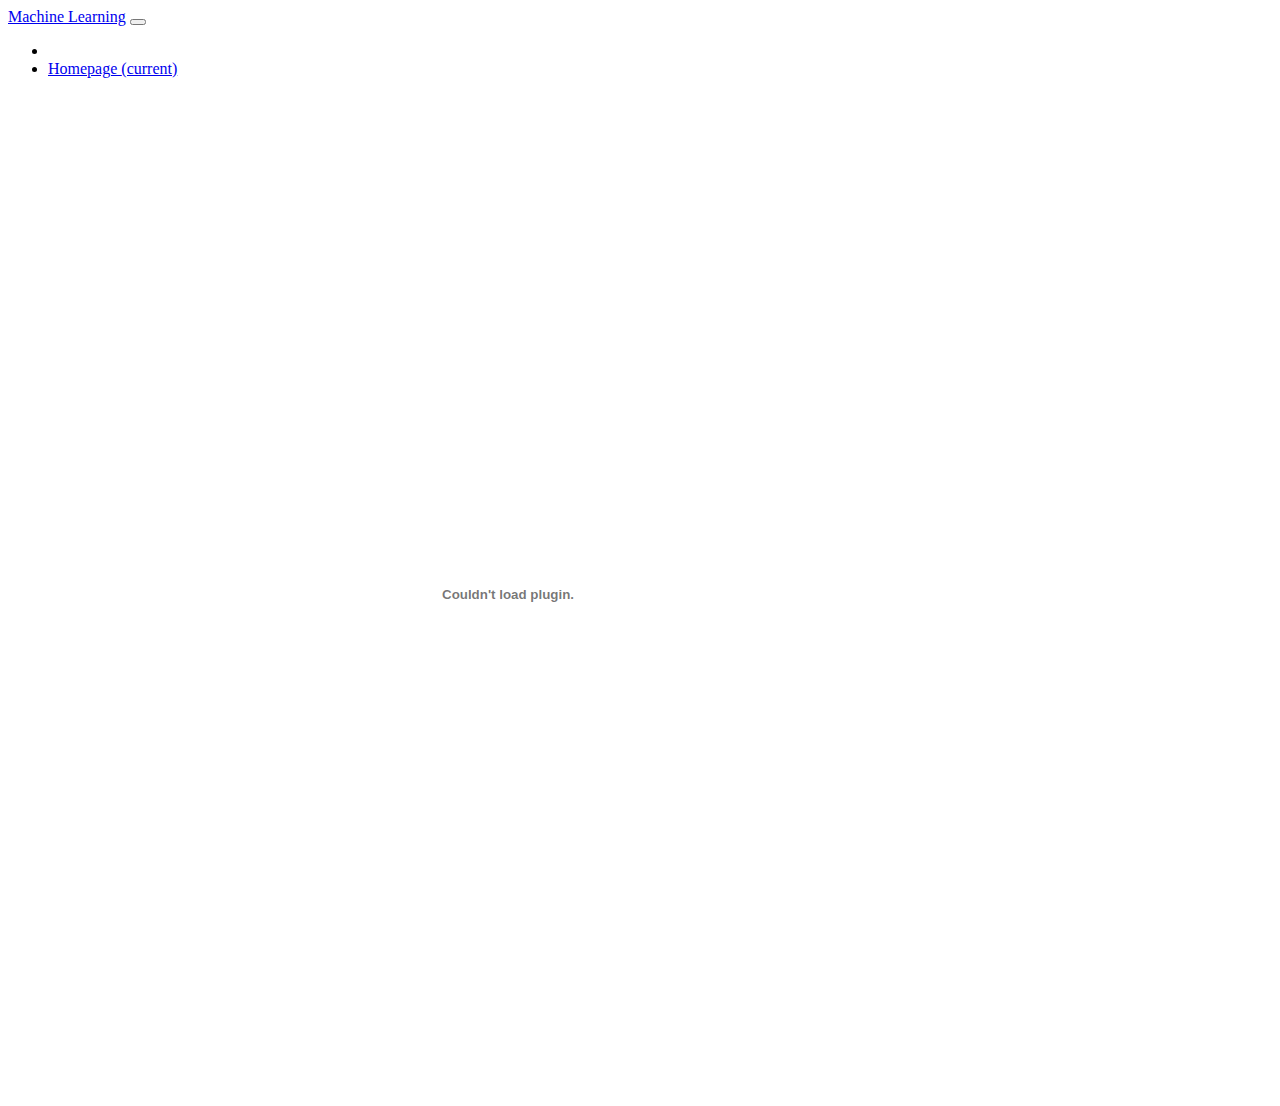
<file: mlearning.html>
<!doctype html>
<html lang="en">
  <head>
   
    <meta charset="utf-8">
    <meta name="viewport" content="width=device-width, initial-scale=1, shrink-to-fit=no">

    <!-- Bootstrap CSS -->
    <link rel="stylesheet" href="https://stackpath.bootstrapcdn.com/bootstrap/4.5.0/css/bootstrap.min.css" 
    integrity="sha384-9aIt2nRpC12Uk9gS9baDl411NQApFmC26EwAOH8WgZl5MYYxFfc+NcPb1dKGj7Sk" 
    crossorigin="anonymous">

    <title>Machine Learning</title>
  </head>
  <body></body>

   

      <div class = "row">
        <div class = "col-md-8">
      
        </div>

     <nav class="navbar navbar-expand-lg navbar-light bg-light">
            <a class="navbar-brand" href="#">Machine Learning</a>
            <button class="navbar-toggler" 
            type="button" 
            data-toggle="collapse" 
            data-target="#navbarSupportedContent" 
            aria-controls="navbarSupportedContent" 
            aria-expanded="false" 
            aria-label="Toggle navigation">
              <span class="navbar-toggler-icon"></span>
            </button>
          
            <div class="collapse navbar-collapse" id="navbarSupportedContent">
              <ul class="navbar-nav ml-auto">
                <li class="nav-item dropdown">
                    
                    
                  </li>
                <li class="nav-item active">
                  <a class="nav-link" href="index.html">Homepage <span class="sr-only">(current)</span></a>
                </li>
               
               
              </ul>
            </div>
          </nav>
          <embed src="ml/mlpdf.pdf"  type="application/pdf" width="1000" height="1000" />
</body>
      <!--loveable PDF insert skill get -->


<!--<div class="container" style="padding-bottom: 1000px;">
    <div class="row">
        <div class="col-lg-6" style="padding-bottom: 60px;">
            <div class="title"></div>
          
                <img class="panel" src="ml/ml_001.png" width = '600px' height ='600px'alt="#####">
            
        </div>
        <div class="col-lg-6" style="padding-bottom: 60px;">
            <div class="title"></div>
            
                <img class="panel" src="ml/ml_002.png" width = '600px' height ='600px'alt="#####text ">
            
        </div>
        <div class="col-lg-6" style="padding-bottom: 30px;">
            <div class="title"> </div>
            
                <img class="panel" src="ml/ml_003.png" width = '600px' height ='600px'alt="#####text ">
            
         
  
        

   
</div>
<embed src="ml/mlpdf.pdf"  type="application/pdf" width="1000" height="1000" />
</body>
</file>
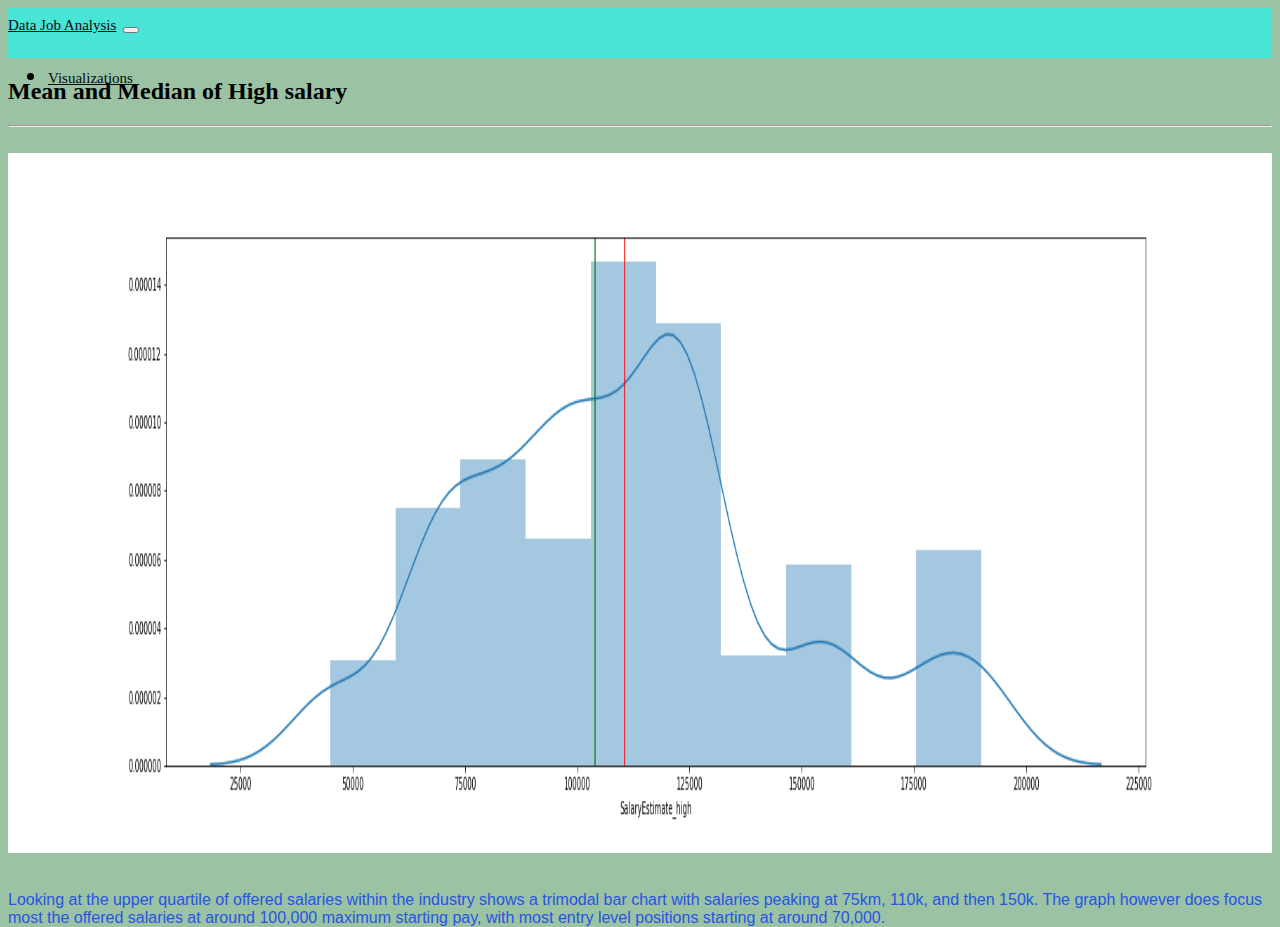
<file: viz/viz01.html>
<!DOCTYPE html>
<html lang="en">

<head>
    <meta charset="UTF-8">
    <meta name="viewport" content="width=device-width, initial-scale=1.0">
    <title>01.Mean and Median of High salary</title>


    <link rel="stylesheet" type="text/css" href="../style.css">
    <link rel="stylesheet" href="https://stackpath.bootstrapcdn.com/bootstrap/4.5.0/css/bootstrap.min.css"
        integrity="sha384-9aIt2nRpC12Uk9gS9baDl411NQApFmC26EwAOH8WgZl5MYYxFfc+NcPb1dKGj7Sk" crossorigin="anonymous">
</head>

<body>





    <nav class="navbar navbar-expand-lg navbar-light bg-light">
        <a class="navbar-brand" id="lat" href="index.html">Data Job Analysis</a>
        <button class="navbar-toggler" type="button" data-toggle="collapse" data-target="#navbarNavDropdown"
            aria-controls="navbarNavDropdown" aria-expanded="false" aria-label="Toggle navigation">
            <span class="navbar-toggler-icon"></span>
        </button>
        <div class="collapse navbar-collapse" id="navbarNavDropdown">
            <ul class="navbar-nav ml-auto">

                <li class="nav-item dropdown">
                    <a class="nav-link dropdown-toggle" href="#" id="navbarDropdownMenuLink" role="button"
                        data-toggle="dropdown" aria-haspopup="true" aria-expanded="false">
                       Visualizations
                       <div class="dropdown-menu" aria-labelledby="navbarDropdownMenuLink">
                        <a class="dropdown-item" href="viz01.html">01.Mean and Median of High salary</a>
                        <a class="dropdown-item" href="viz02.html">02.Mean and Median of Low salary</a>
                        <a class="dropdown-item" href="viz03.html">03.Salary Distribution</a>
                        <a class="dropdown-item" href="viz04.html">04.Higher salary estimate by industry</a>
                        <a class="dropdown-item" href="viz05.html">05.Companies with the most job offerings</a>
                        <a class="dropdown-item" href="viz06.html">06.Top 5 most common Jobs</a>
                        <a class="dropdown-item" href="viz07.html">07.Job Title vs Salary (US)</a>
                        <a class="dropdown-item" href="viz08.html">08.Skills most required for the following position</a>

            
                
                    </div>
                    </a>
                   
                </li>
                <li class="nav-item">
                    <a class="nav-link" href="../index.html">Homepage<span class="sr-only">(current)</span></a>
                </li>
                <li class="nav-item">
                    <a class="nav-link" href="../data.html">Sacramento Jobs</a>
                </li>
            </ul>
        </div>
    </nav>



    
                <h2>Mean and Median of High salary</h2>
                <hr>
                <br>
                
                    <img id="bio-image" src="../images/Mean & Median of High Salary Estimate.png" width='1000' height = '500' alt="viz01">
              
                <br>
                <br>
                <p>
                    Looking at the upper quartile of offered salaries within the industry shows a trimodal bar chart with salaries peaking at 75km, 110k, and then 150k.  The graph however does focus most the offered salaries at around 100,000 maximum  starting pay, with most entry level positions starting at around 70,000.
                    
                </p>
            

           
        </div>
    </div>


    <script src="https://code.jquery.com/jquery-3.2.1.slim.min.js"
        integrity="sha384-KJ3o2DKtIkvYIK3UENzmM7KCkRr/rE9/Qpg6aAZGJwFDMVNA/GpGFF93hXpG5KkN"
        crossorigin="anonymous"></script>
    <script src="https://cdnjs.cloudflare.com/ajax/libs/popper.js/1.12.9/umd/popper.min.js"
        integrity="sha384-ApNbgh9B+Y1QKtv3Rn7W3mgPxhU9K/ScQsAP7hUibX39j7fakFPskvXusvfa0b4Q"
        crossorigin="anonymous"></script>
    <script src="https://maxcdn.bootstrapcdn.com/bootstrap/4.0.0/js/bootstrap.min.js"
        integrity="sha384-JZR6Spejh4U02d8jOt6vLEHfe/JQGiRRSQQxSfFWpi1MquVdAyjUar5+76PVCmYl"
        crossorigin="anonymous"></script>
</body>

</html>
</file>
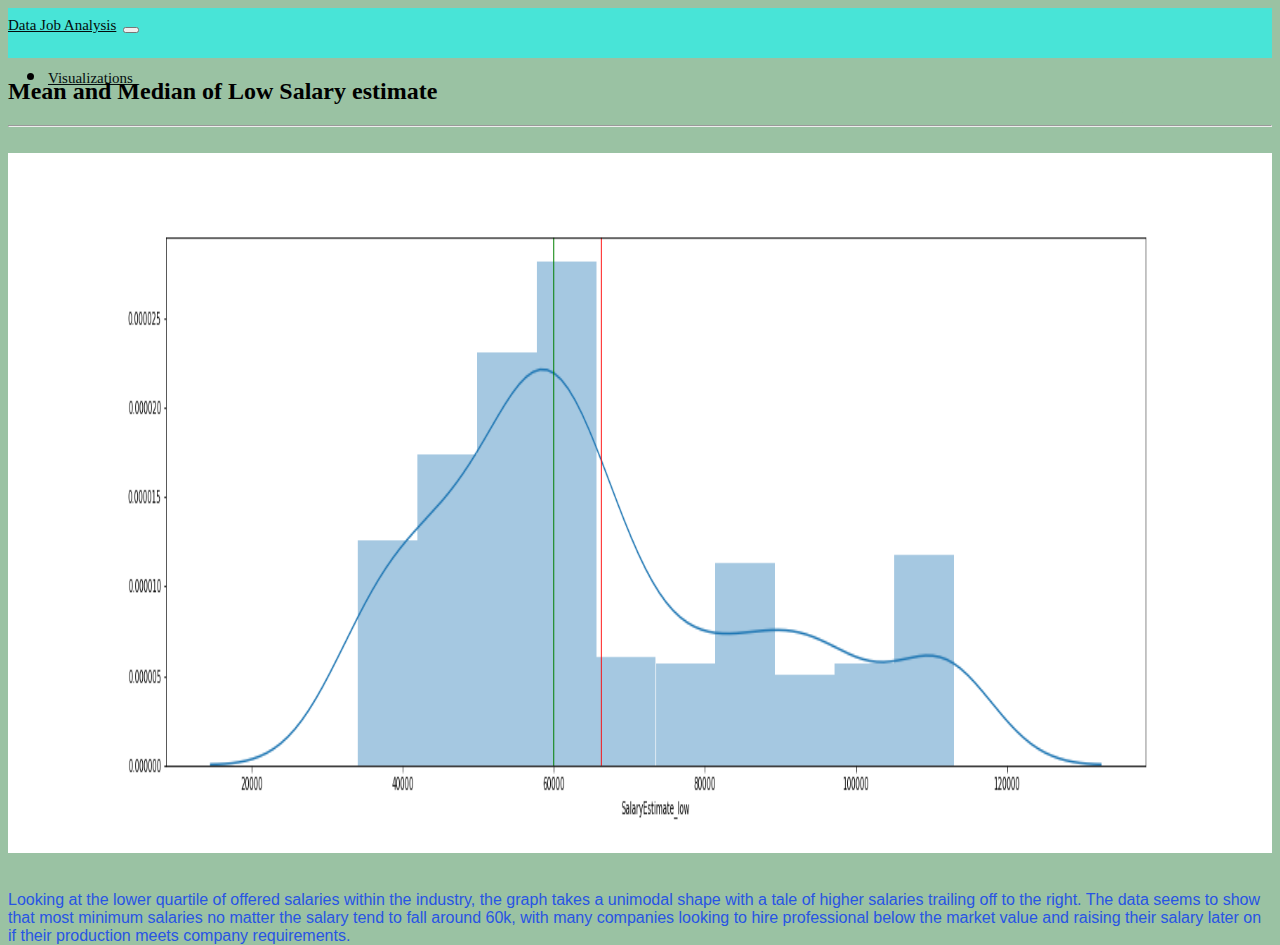
<file: viz/viz02.html>
<!DOCTYPE html>
<html lang="en">

<head>
    <meta charset="UTF-8">
    <meta name="viewport" content="width=device-width, initial-scale=1.0">
    <title>02.Mean and Median of Low salary</title>


    <link rel="stylesheet" type="text/css" href="../style.css">
    <link rel="stylesheet" href="https://stackpath.bootstrapcdn.com/bootstrap/4.5.0/css/bootstrap.min.css"
        integrity="sha384-9aIt2nRpC12Uk9gS9baDl411NQApFmC26EwAOH8WgZl5MYYxFfc+NcPb1dKGj7Sk" crossorigin="anonymous">
</head>

<body>





    <nav class="navbar navbar-expand-lg navbar-light bg-light">
        <a class="navbar-brand" id="lat" href="index.html">Data Job Analysis</a>
        <button class="navbar-toggler" type="button" data-toggle="collapse" data-target="#navbarNavDropdown"
            aria-controls="navbarNavDropdown" aria-expanded="false" aria-label="Toggle navigation">
            <span class="navbar-toggler-icon"></span>
        </button>
        <div class="collapse navbar-collapse" id="navbarNavDropdown">
            <ul class="navbar-nav ml-auto">

                <li class="nav-item dropdown">
                    <a class="nav-link dropdown-toggle" href="#" id="navbarDropdownMenuLink" role="button"
                        data-toggle="dropdown" aria-haspopup="true" aria-expanded="false">
                       Visualizations
                       <div class="dropdown-menu" aria-labelledby="navbarDropdownMenuLink">
                        <a class="dropdown-item" href="viz01.html">01.Mean and Median of High salary</a>
                        <a class="dropdown-item" href="viz02.html">02.Mean and Median of Low salary</a>
                        <a class="dropdown-item" href="viz03.html">03.Salary Distribution</a>
                        <a class="dropdown-item" href="viz04.html">04.Higher salary estimate by industry</a>
                        <a class="dropdown-item" href="viz05.html">05.Companies with the most job offerings</a>
                        <a class="dropdown-item" href="viz06.html">06.Top 5 most common Jobs</a>
                        <a class="dropdown-item" href="viz07.html">07.Job Title vs Salary (US)</a>
                        <a class="dropdown-item" href="viz08.html">08.Skills most required for the following position</a>

            
                
                    </div>
                    </a>
                   
                </li>
                <li class="nav-item">
                    <a class="nav-link" href="../index.html">Homepage<span class="sr-only">(current)</span></a>
                </li>
                <li class="nav-item">
                    <a class="nav-link" href="../data.html">Sacramento Jobs</a>
                </li>
            </ul>
        </div>
    </nav>


<!--Image insert and explanation-->
    
                <h2> Mean and Median of Low Salary estimate</h2>
                <hr>
                <br>
                
                    <img id="bio-image" src="../images/Mean & Median of Low Salary Estimate.png" width='1000' height = '500' alt="viz01">
              
                <br>
                <br>
                <p>
                    Looking at the lower quartile of offered salaries within the industry, the graph takes a unimodal shape with a tale of higher salaries trailing off to the right.  The data seems to show that most minimum salaries no matter the salary tend to fall around 60k, with many companies looking to hire professional below the market value and raising their salary later on if their production meets company requirements.
                </p>
            

           
        </div>
    </div>


    <script src="https://code.jquery.com/jquery-3.2.1.slim.min.js"
        integrity="sha384-KJ3o2DKtIkvYIK3UENzmM7KCkRr/rE9/Qpg6aAZGJwFDMVNA/GpGFF93hXpG5KkN"
        crossorigin="anonymous"></script>
    <script src="https://cdnjs.cloudflare.com/ajax/libs/popper.js/1.12.9/umd/popper.min.js"
        integrity="sha384-ApNbgh9B+Y1QKtv3Rn7W3mgPxhU9K/ScQsAP7hUibX39j7fakFPskvXusvfa0b4Q"
        crossorigin="anonymous"></script>
    <script src="https://maxcdn.bootstrapcdn.com/bootstrap/4.0.0/js/bootstrap.min.js"
        integrity="sha384-JZR6Spejh4U02d8jOt6vLEHfe/JQGiRRSQQxSfFWpi1MquVdAyjUar5+76PVCmYl"
        crossorigin="anonymous"></script>
</body>

</html>
</file>
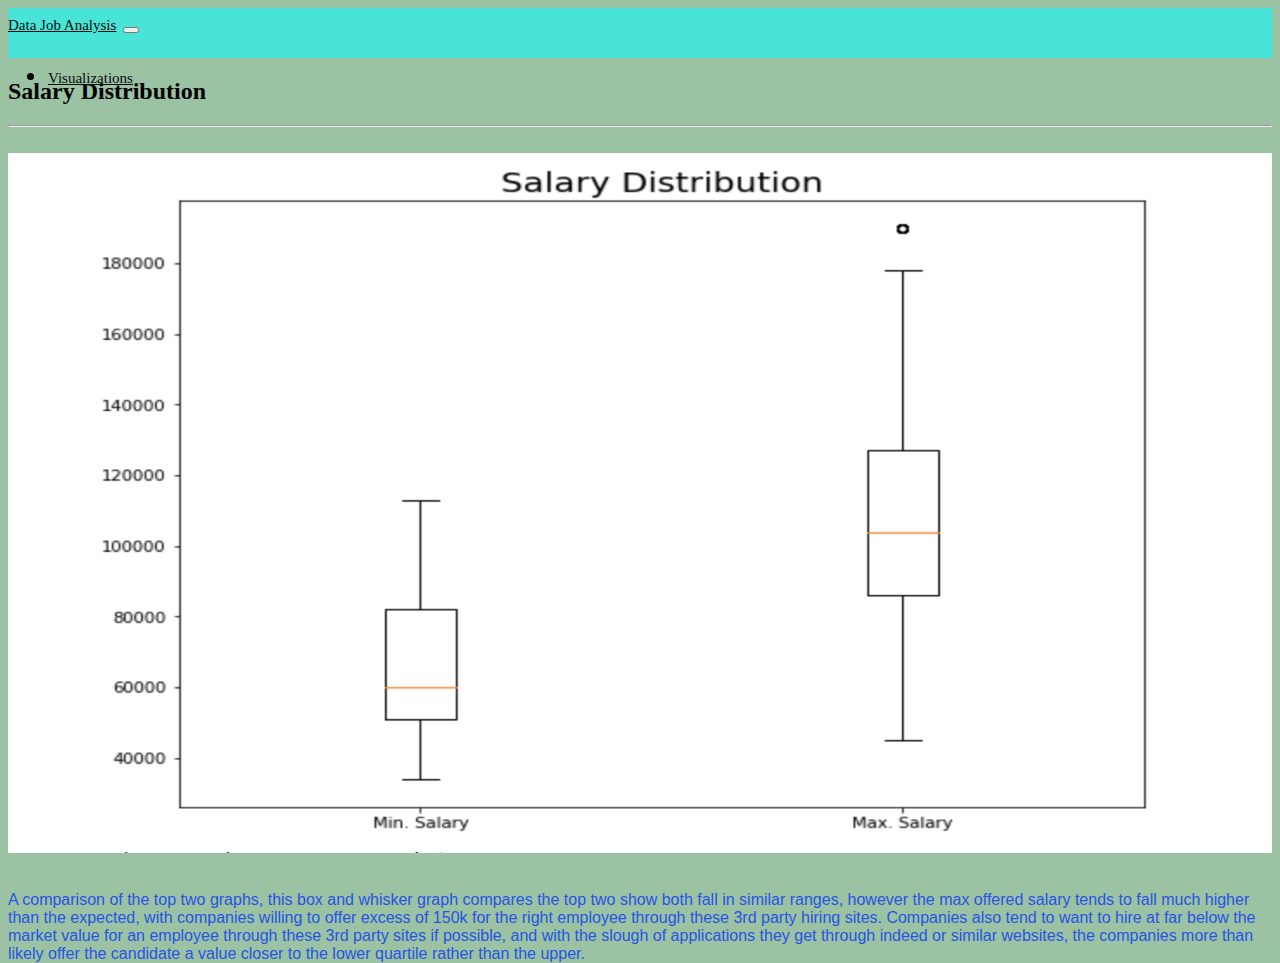
<file: viz/viz03.html>
<!DOCTYPE html>
<html lang="en">

<head>
    <meta charset="UTF-8">
    <meta name="viewport" content="width=device-width, initial-scale=1.0">
    <title>03.Salary Distribution</title>


    <link rel="stylesheet" type="text/css" href="../style.css">
    <link rel="stylesheet" href="https://stackpath.bootstrapcdn.com/bootstrap/4.5.0/css/bootstrap.min.css"
        integrity="sha384-9aIt2nRpC12Uk9gS9baDl411NQApFmC26EwAOH8WgZl5MYYxFfc+NcPb1dKGj7Sk" crossorigin="anonymous">
</head>

<body>





    <nav class="navbar navbar-expand-lg navbar-light bg-light">
        <a class="navbar-brand" id="lat" href="../index.html">Data Job Analysis</a>
        <button class="navbar-toggler" type="button" data-toggle="collapse" data-target="#navbarNavDropdown"
            aria-controls="navbarNavDropdown" aria-expanded="false" aria-label="Toggle navigation">
            <span class="navbar-toggler-icon"></span>
        </button>
        <div class="collapse navbar-collapse" id="navbarNavDropdown">
            <ul class="navbar-nav ml-auto">

                <li class="nav-item dropdown">
                    <a class="nav-link dropdown-toggle" href="#" id="navbarDropdownMenuLink" role="button"
                        data-toggle="dropdown" aria-haspopup="true" aria-expanded="false">
                       Visualizations
                       <div class="dropdown-menu" aria-labelledby="navbarDropdownMenuLink">
                        <a class="dropdown-item" href="viz01.html">01.Mean and Median of High salary</a>
                        <a class="dropdown-item" href="viz02.html">02.Mean and Median of Low salary</a>
                        <a class="dropdown-item" href="viz03.html">03.Salary Distribution</a>
                        <a class="dropdown-item" href="viz04.html">04.Higher salary estimate by industry</a>
                        <a class="dropdown-item" href="viz05.html">05.Companies with the most job offerings</a>
                        <a class="dropdown-item" href="viz06.html">06.Top 5 most common Jobs</a>
                        <a class="dropdown-item" href="viz07.html">07.Job Title vs Salary (US)</a>
                        <a class="dropdown-item" href="viz08.html">08.Skills most required for the following position</a>

            
                
                    </div>
                    </a>
                   
                </li>
                <li class="nav-item">
                    <a class="nav-link" href="../index.html">Homepage<span class="sr-only">(current)</span></a>
                </li>
                <li class="nav-item">
                    <a class="nav-link" href="../data.html">Sacramento Jobs</a>
                </li>
            </ul>
        </div>
    </nav>


<!--Image insert and explanation-->
    
                <h2>  Salary Distribution</h2>
                <hr>
                <br>
                
                    <img id="bio-image" src="../images/salary distribudtion.png" width='1000' height = '500' alt="viz01">
              
                <br>
                <br>
                <p>
                     
                A comparison of the top two graphs, this box and whisker graph compares the top two show both fall in similar ranges, however the max offered salary tends to fall much higher than the expected, with companies willing to offer excess of 150k for the right employee through these 3rd party hiring sites.  Companies also tend to want to hire at far below the market value for an employee through these 3rd party sites if possible, and with the slough of applications they get through indeed or similar websites, the companies more than likely offer the candidate a value closer to the lower quartile rather than the upper.

                </p>
            

           
        </div>
    </div>


    <script src="https://code.jquery.com/jquery-3.2.1.slim.min.js"
        integrity="sha384-KJ3o2DKtIkvYIK3UENzmM7KCkRr/rE9/Qpg6aAZGJwFDMVNA/GpGFF93hXpG5KkN"
        crossorigin="anonymous"></script>
    <script src="https://cdnjs.cloudflare.com/ajax/libs/popper.js/1.12.9/umd/popper.min.js"
        integrity="sha384-ApNbgh9B+Y1QKtv3Rn7W3mgPxhU9K/ScQsAP7hUibX39j7fakFPskvXusvfa0b4Q"
        crossorigin="anonymous"></script>
    <script src="https://maxcdn.bootstrapcdn.com/bootstrap/4.0.0/js/bootstrap.min.js"
        integrity="sha384-JZR6Spejh4U02d8jOt6vLEHfe/JQGiRRSQQxSfFWpi1MquVdAyjUar5+76PVCmYl"
        crossorigin="anonymous"></script>
</body>

</html>
</file>
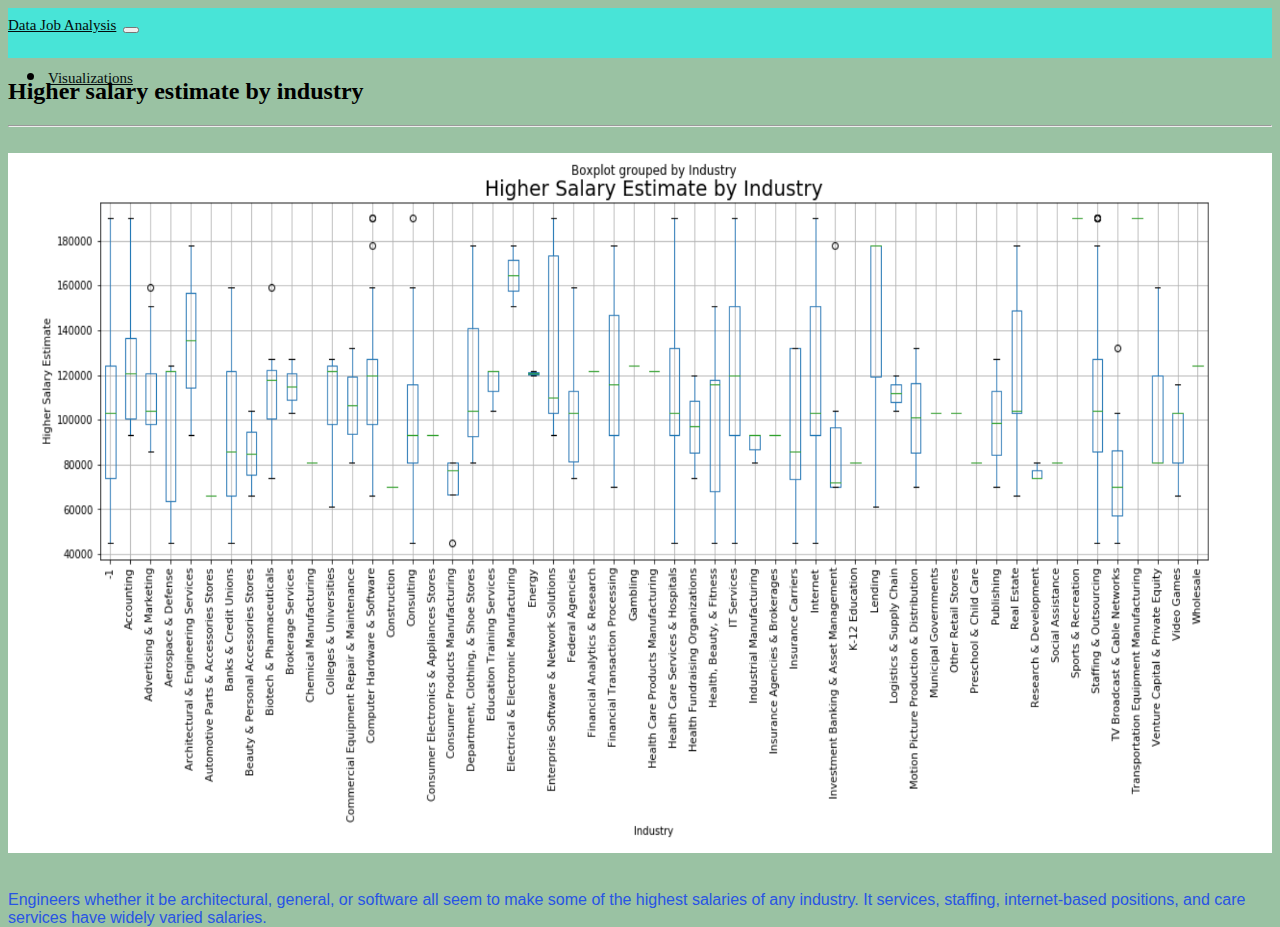
<file: viz/viz04.html>
<!DOCTYPE html>
<html lang="en">

<head>
    <meta charset="UTF-8">
    <meta name="viewport" content="width=device-width, initial-scale=1.0">
    <title>04.Higher salary estimate by industry</title>


    <link rel="stylesheet" type="text/css" href="../style.css">
    <link rel="stylesheet" href="https://stackpath.bootstrapcdn.com/bootstrap/4.5.0/css/bootstrap.min.css"
        integrity="sha384-9aIt2nRpC12Uk9gS9baDl411NQApFmC26EwAOH8WgZl5MYYxFfc+NcPb1dKGj7Sk" crossorigin="anonymous">
</head>

<body>





    <nav class="navbar navbar-expand-lg navbar-light bg-light">
        <a class="navbar-brand" id="lat" href="../index.html">Data Job Analysis</a>
        <button class="navbar-toggler" type="button" data-toggle="collapse" data-target="#navbarNavDropdown"
            aria-controls="navbarNavDropdown" aria-expanded="false" aria-label="Toggle navigation">
            <span class="navbar-toggler-icon"></span>
        </button>
        <div class="collapse navbar-collapse" id="navbarNavDropdown">
            <ul class="navbar-nav ml-auto">

                <li class="nav-item dropdown">
                    <a class="nav-link dropdown-toggle" href="#" id="navbarDropdownMenuLink" role="button"
                        data-toggle="dropdown" aria-haspopup="true" aria-expanded="false">
                       Visualizations
                       <div class="dropdown-menu" aria-labelledby="navbarDropdownMenuLink">
                        <a class="dropdown-item" href="viz01.html">01.Mean and Median of High salary</a>
                        <a class="dropdown-item" href="viz02.html">02.Mean and Median of Low salary</a>
                        <a class="dropdown-item" href="viz03.html">03.Salary Distribution</a>
                        <a class="dropdown-item" href="viz04.html">04.Higher salary estimate by industry</a>
                        <a class="dropdown-item" href="viz05.html">05.Companies with the most job offerings</a>
                        <a class="dropdown-item" href="viz06.html">06.Top 5 most common Jobs</a>
                        <a class="dropdown-item" href="viz07.html">07.Job Title vs Salary (US)</a>
                        <a class="dropdown-item" href="viz08.html">08.Skills most required for the following position</a>

            
                
                    </div>
                    </a>
                   
                </li>
                <li class="nav-item">
                    <a class="nav-link" href="../index.html">Homepage<span class="sr-only">(current)</span></a>
                </li>
                <li class="nav-item">
                    <a class="nav-link" href="../data.html">Sacramento Jobs</a>
                </li>
            </ul>
        </div>
    </nav>


<!--Image insert and explanation-->
    
                <h2>  Higher salary estimate by industry</h2>
                <hr>
                <br>
                
                    <img id="bio-image" src="../images/higher salary industry.png" width='1000' height = '500' alt="viz01">
              
                <br>
                <br>
                <p>
                    
            Engineers whether it be architectural, general, or software all seem to make some of the highest salaries of any industry.  It services, staffing, internet-based positions, and care services have widely varied salaries.
                       
               

                </p>
            

           
        </div>
    </div>


    <script src="https://code.jquery.com/jquery-3.2.1.slim.min.js"
        integrity="sha384-KJ3o2DKtIkvYIK3UENzmM7KCkRr/rE9/Qpg6aAZGJwFDMVNA/GpGFF93hXpG5KkN"
        crossorigin="anonymous"></script>
    <script src="https://cdnjs.cloudflare.com/ajax/libs/popper.js/1.12.9/umd/popper.min.js"
        integrity="sha384-ApNbgh9B+Y1QKtv3Rn7W3mgPxhU9K/ScQsAP7hUibX39j7fakFPskvXusvfa0b4Q"
        crossorigin="anonymous"></script>
    <script src="https://maxcdn.bootstrapcdn.com/bootstrap/4.0.0/js/bootstrap.min.js"
        integrity="sha384-JZR6Spejh4U02d8jOt6vLEHfe/JQGiRRSQQxSfFWpi1MquVdAyjUar5+76PVCmYl"
        crossorigin="anonymous"></script>
</body>

</html>
</file>
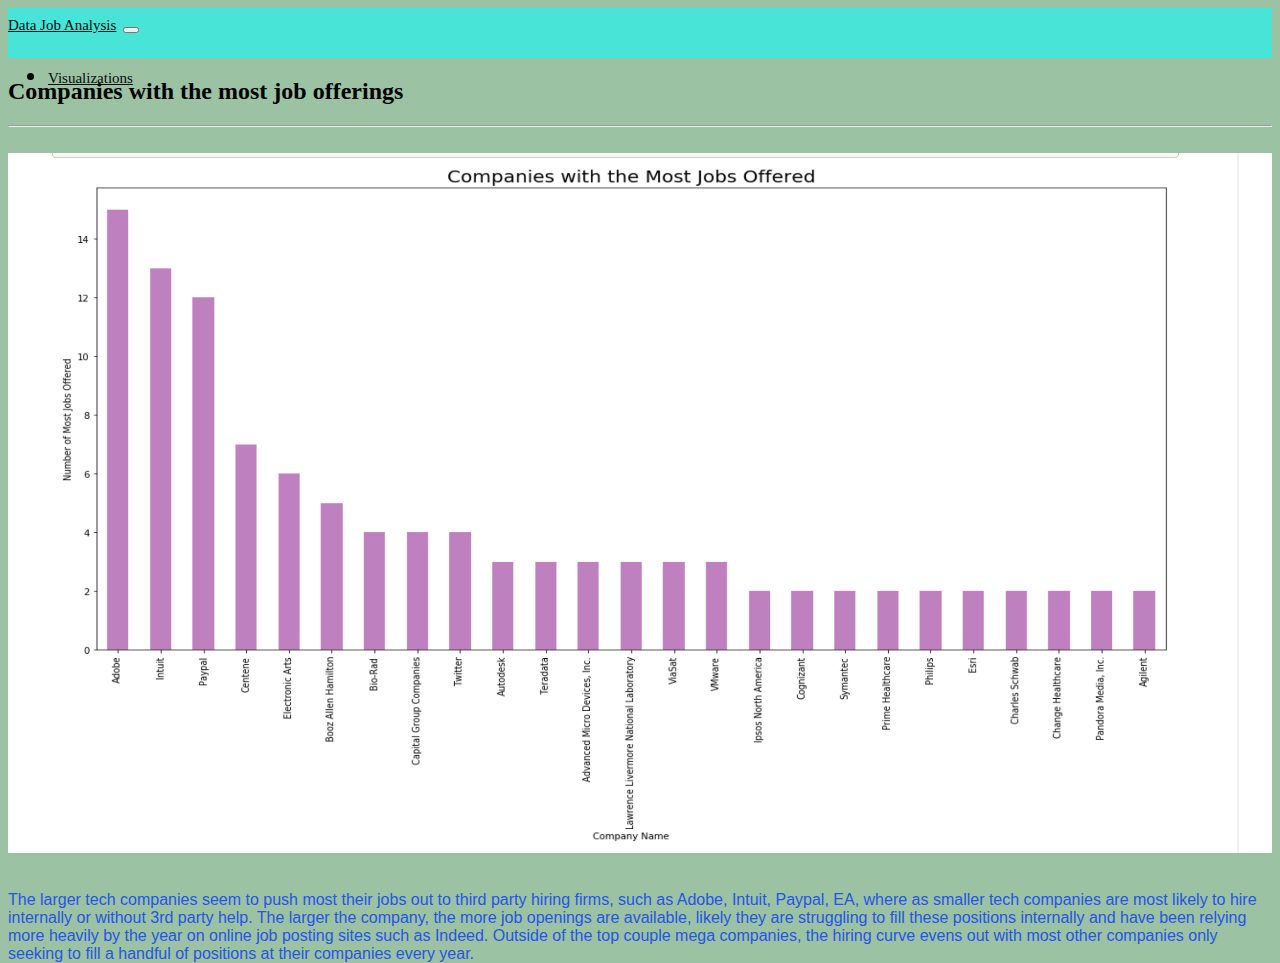
<file: viz/viz05.html>
<!DOCTYPE html>
<html lang="en">

<head>
    <meta charset="UTF-8">
    <meta name="viewport" content="width=device-width, initial-scale=1.0">
    <title>05.Companies with the most job offerings</title>


    <link rel="stylesheet" type="text/css" href="../style.css">
    <link rel="stylesheet" href="https://stackpath.bootstrapcdn.com/bootstrap/4.5.0/css/bootstrap.min.css"
        integrity="sha384-9aIt2nRpC12Uk9gS9baDl411NQApFmC26EwAOH8WgZl5MYYxFfc+NcPb1dKGj7Sk" crossorigin="anonymous">
</head>

<body>





    <nav class="navbar navbar-expand-lg navbar-light bg-light">
        <a class="navbar-brand" id="lat" href="../index.html">Data Job Analysis</a>
        <button class="navbar-toggler" type="button" data-toggle="collapse" data-target="#navbarNavDropdown"
            aria-controls="navbarNavDropdown" aria-expanded="false" aria-label="Toggle navigation">
            <span class="navbar-toggler-icon"></span>
        </button>
        <div class="collapse navbar-collapse" id="navbarNavDropdown">
            <ul class="navbar-nav ml-auto">

                <li class="nav-item dropdown">
                    <a class="nav-link dropdown-toggle" href="#" id="navbarDropdownMenuLink" role="button"
                        data-toggle="dropdown" aria-haspopup="true" aria-expanded="false">
                       Visualizations
                       <div class="dropdown-menu" aria-labelledby="navbarDropdownMenuLink">
                        <a class="dropdown-item" href="viz01.html">01.Mean and Median of High salary</a>
                        <a class="dropdown-item" href="viz02.html">02.Mean and Median of Low salary</a>
                        <a class="dropdown-item" href="viz03.html">03.Salary Distribution</a>
                        <a class="dropdown-item" href="viz04.html">04.Higher salary estimate by industry</a>
                        <a class="dropdown-item" href="viz05.html">05.Companies with the most job offerings</a>
                        <a class="dropdown-item" href="viz06.html">06.Top 5 most common Jobs</a>
                        <a class="dropdown-item" href="viz07.html">07.Job Title vs Salary (US)</a>
                        <a class="dropdown-item" href="viz08.html">08.Skills most required for the following position</a>

            
                
                    </div>
                    </a>
                   
                </li>
                <li class="nav-item">
                    <a class="nav-link" href="../index.html">Homepage<span class="sr-only">(current)</span></a>
                </li>
                <li class="nav-item">
                    <a class="nav-link" href="../data.html">Sacramento Jobs</a>
                </li>
            </ul>
        </div>
    </nav>


<!--Image insert and explanation-->
    
                <h2> Companies with the most job offerings</h2>
                <hr>
                <br>
                
                    <img id="bio-image" src="../images/company offer most job.png" width='1000' height = '500' alt="viz01">
              
                <br>
                <br>
                <p>
                    
                    
                    The larger tech companies seem to push most their jobs out to third party hiring firms, such as Adobe, Intuit, Paypal, EA, where as smaller tech companies are most likely to hire internally or without 3rd party help.  The larger the company, the more job openings are available, likely they are struggling to fill these positions internally and have been relying more heavily by the year on online job posting sites such as Indeed.  Outside of the top couple mega companies, the hiring curve evens out with most other companies only seeking to fill a handful of positions at their companies every year.  
                    

                </p>
            

           
        </div>
    </div>


    <script src="https://code.jquery.com/jquery-3.2.1.slim.min.js"
        integrity="sha384-KJ3o2DKtIkvYIK3UENzmM7KCkRr/rE9/Qpg6aAZGJwFDMVNA/GpGFF93hXpG5KkN"
        crossorigin="anonymous"></script>
    <script src="https://cdnjs.cloudflare.com/ajax/libs/popper.js/1.12.9/umd/popper.min.js"
        integrity="sha384-ApNbgh9B+Y1QKtv3Rn7W3mgPxhU9K/ScQsAP7hUibX39j7fakFPskvXusvfa0b4Q"
        crossorigin="anonymous"></script>
    <script src="https://maxcdn.bootstrapcdn.com/bootstrap/4.0.0/js/bootstrap.min.js"
        integrity="sha384-JZR6Spejh4U02d8jOt6vLEHfe/JQGiRRSQQxSfFWpi1MquVdAyjUar5+76PVCmYl"
        crossorigin="anonymous"></script>
</body>

</html>
</file>
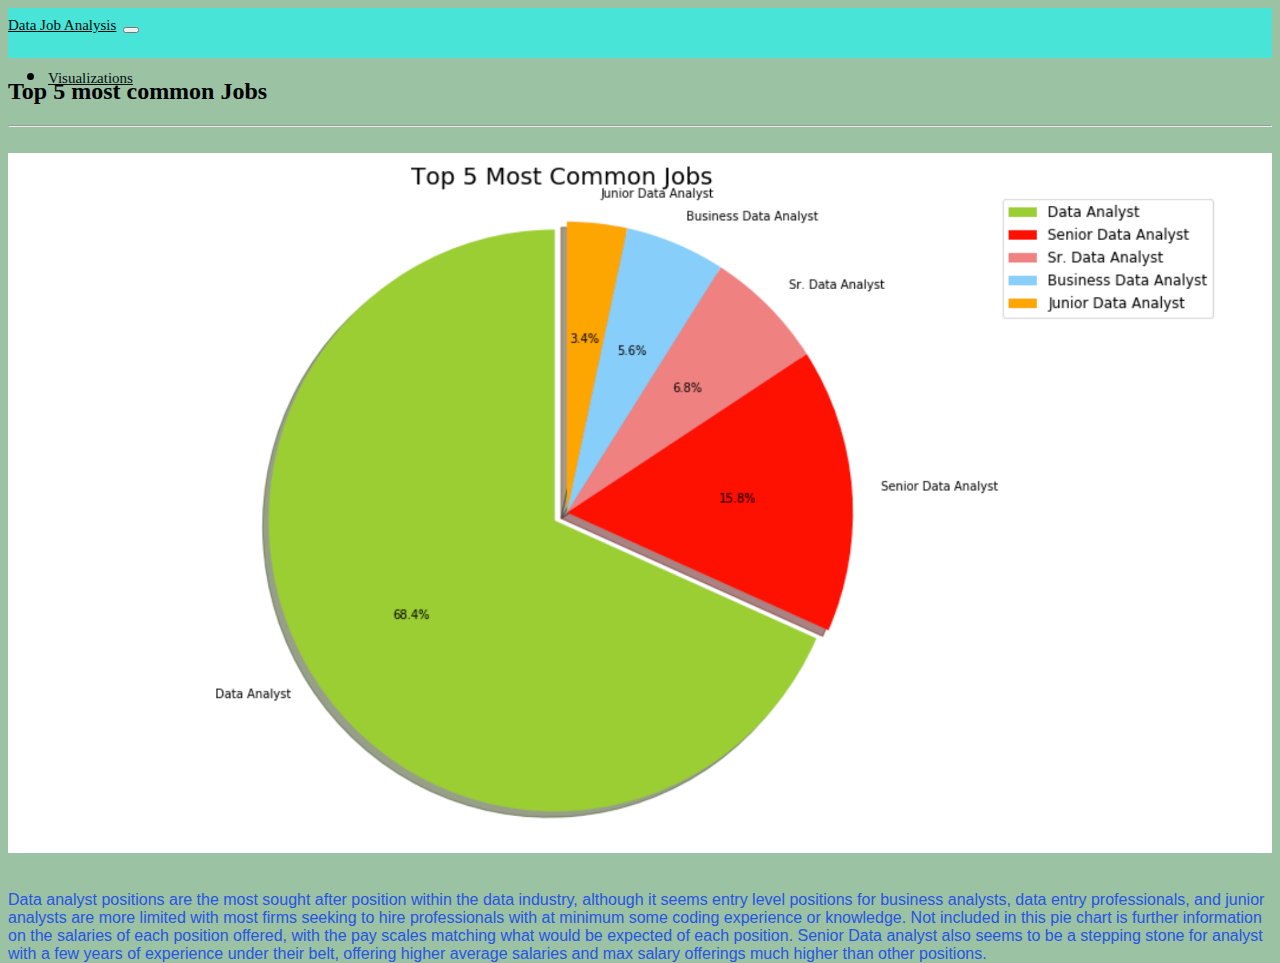
<file: viz/viz06.html>
<!DOCTYPE html>
<html lang="en">

<head>
    <meta charset="UTF-8">
    <meta name="viewport" content="width=device-width, initial-scale=1.0">
    <title>06.Top 5 most common Jobs</title>


    <link rel="stylesheet" type="text/css" href="../style.css">
    <link rel="stylesheet" href="https://stackpath.bootstrapcdn.com/bootstrap/4.5.0/css/bootstrap.min.css"
        integrity="sha384-9aIt2nRpC12Uk9gS9baDl411NQApFmC26EwAOH8WgZl5MYYxFfc+NcPb1dKGj7Sk" crossorigin="anonymous">
</head>

<body>





    <nav class="navbar navbar-expand-lg navbar-light bg-light">
        <a class="navbar-brand" id="lat" href="../index.html">Data Job Analysis</a>
        <button class="navbar-toggler" type="button" data-toggle="collapse" data-target="#navbarNavDropdown"
            aria-controls="navbarNavDropdown" aria-expanded="false" aria-label="Toggle navigation">
            <span class="navbar-toggler-icon"></span>
        </button>
        <div class="collapse navbar-collapse" id="navbarNavDropdown">
            <ul class="navbar-nav ml-auto">

                <li class="nav-item dropdown">
                    <a class="nav-link dropdown-toggle" href="#" id="navbarDropdownMenuLink" role="button"
                        data-toggle="dropdown" aria-haspopup="true" aria-expanded="false">
                       Visualizations
                       <div class="dropdown-menu" aria-labelledby="navbarDropdownMenuLink">
                        <a class="dropdown-item" href="viz01.html">01.Mean and Median of High salary</a>
                        <a class="dropdown-item" href="viz02.html">02.Mean and Median of Low salary</a>
                        <a class="dropdown-item" href="viz03.html">03.Salary Distribution</a>
                        <a class="dropdown-item" href="viz04.html">04.Higher salary estimate by industry</a>
                        <a class="dropdown-item" href="viz05.html">05.Companies with the most job offerings</a>
                        <a class="dropdown-item" href="viz06.html">06.Top 5 most common Jobs</a>
                        <a class="dropdown-item" href="viz07.html">07.Job Title vs Salary (US)</a>
                        <a class="dropdown-item" href="viz08.html">08.Skills most required for the following position</a>

            
                
                    </div>
                    </a>
                   
                </li>
                <li class="nav-item">
                    <a class="nav-link" href="../index.html">Homepage<span class="sr-only">(current)</span></a>
                </li>
                <li class="nav-item">
                    <a class="nav-link" href="../data.html">Sacramento Jobs</a>
                </li>
            </ul>
        </div>
    </nav>


<!--Image insert and explanation-->
    
                <h2> Top 5 most common Jobs</h2>
                <hr>
                <br>
                
                    <img id="bio-image" src="../images/top 5 job .png" width='1000' height = '500' alt="viz01">
              
                <br>
                <br>
                <p>
                    Data analyst positions are the most sought after position within the data industry, although it seems entry level positions for business analysts, data entry professionals, and junior analysts are more limited with most firms seeking to hire professionals with at minimum some coding experience or knowledge.  Not included in this pie chart is further information on the salaries of each position offered, with the pay scales matching what would be expected of each position.  Senior Data analyst also seems to be a stepping stone for analyst with a few years of experience under their belt, offering higher average salaries and max salary offerings much higher than other positions.
                   
                    
                    
                   
                </p>
            

           
        </div>
    </div>


    <script src="https://code.jquery.com/jquery-3.2.1.slim.min.js"
        integrity="sha384-KJ3o2DKtIkvYIK3UENzmM7KCkRr/rE9/Qpg6aAZGJwFDMVNA/GpGFF93hXpG5KkN"
        crossorigin="anonymous"></script>
    <script src="https://cdnjs.cloudflare.com/ajax/libs/popper.js/1.12.9/umd/popper.min.js"
        integrity="sha384-ApNbgh9B+Y1QKtv3Rn7W3mgPxhU9K/ScQsAP7hUibX39j7fakFPskvXusvfa0b4Q"
        crossorigin="anonymous"></script>
    <script src="https://maxcdn.bootstrapcdn.com/bootstrap/4.0.0/js/bootstrap.min.js"
        integrity="sha384-JZR6Spejh4U02d8jOt6vLEHfe/JQGiRRSQQxSfFWpi1MquVdAyjUar5+76PVCmYl"
        crossorigin="anonymous"></script>
</body>

</html>
</file>
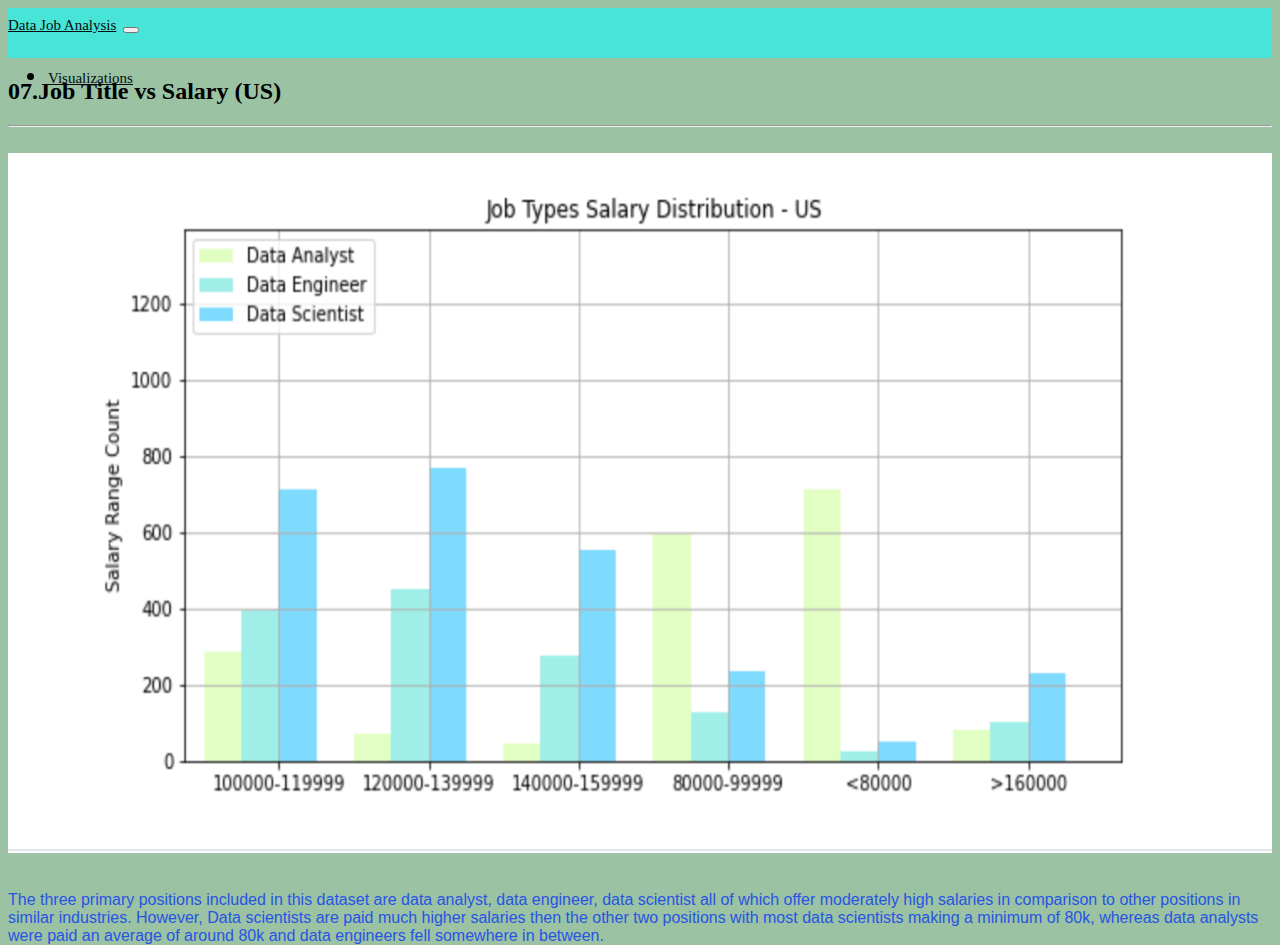
<file: viz/viz07.html>
<!DOCTYPE html>
<html lang="en">

<head>
    <meta charset="UTF-8">
    <meta name="viewport" content="width=device-width, initial-scale=1.0">
    <title>07.Job Title vs Salary (US)</title>


    <link rel="stylesheet" type="text/css" href="../style.css">
    <link rel="stylesheet" href="https://stackpath.bootstrapcdn.com/bootstrap/4.5.0/css/bootstrap.min.css"
        integrity="sha384-9aIt2nRpC12Uk9gS9baDl411NQApFmC26EwAOH8WgZl5MYYxFfc+NcPb1dKGj7Sk" crossorigin="anonymous">
</head>

<body>





    <nav class="navbar navbar-expand-lg navbar-light bg-light">
        <a class="navbar-brand" id="lat" href="../index.html">Data Job Analysis</a>
        <button class="navbar-toggler" type="button" data-toggle="collapse" data-target="#navbarNavDropdown"
            aria-controls="navbarNavDropdown" aria-expanded="false" aria-label="Toggle navigation">
            <span class="navbar-toggler-icon"></span>
        </button>
        <div class="collapse navbar-collapse" id="navbarNavDropdown">
            <ul class="navbar-nav ml-auto">

                <li class="nav-item dropdown">
                    <a class="nav-link dropdown-toggle" href="#" id="navbarDropdownMenuLink" role="button"
                        data-toggle="dropdown" aria-haspopup="true" aria-expanded="false">
                       Visualizations
                       <div class="dropdown-menu" aria-labelledby="navbarDropdownMenuLink">
                        <a class="dropdown-item" href="viz01.html">01.Mean and Median of High salary</a>
                        <a class="dropdown-item" href="viz02.html">02.Mean and Median of Low salary</a>
                        <a class="dropdown-item" href="viz03.html">03.Salary Distribution</a>
                        <a class="dropdown-item" href="viz04.html">04.Higher salary estimate by industry</a>
                        <a class="dropdown-item" href="viz05.html">05.Companies with the most job offerings</a>
                        <a class="dropdown-item" href="viz06.html">06.Top 5 most common Jobs</a>
                        <a class="dropdown-item" href="viz07.html">07.Job Title vs Salary (US)</a>
                        <a class="dropdown-item" href="viz08.html">08.Skills most required for the following position</a>

            
                
                    </div>
                    </a>
                   
                </li>
                <li class="nav-item">
                    <a class="nav-link" href="../index.html">Homepage<span class="sr-only">(current)</span></a>
                </li>
                <li class="nav-item">
                    <a class="nav-link" href="../data.html">Sacramento Jobs</a>
                </li>
            </ul>
        </div>
    </nav>


<!--Image insert and explanation-->
    
                <h2> 07.Job Title vs Salary (US)</h2>
                <hr>
                <br>
                
                    <img id="bio-image" src="../images/job_title_salary_us.png" width='1000' height = '500' alt="viz01">
              
                <br>
                <br>
                <p>
                    The three primary positions included in this dataset are data analyst, data engineer, data scientist all of which offer moderately high salaries in comparison to other positions in similar industries.  However, Data scientists are paid much higher salaries then the other two positions with most data scientists making a minimum of 80k, whereas data analysts were paid an average of around 80k and data engineers fell somewhere in between.
                    
                    
                   
                </p>
            

           
        </div>
    </div>


    <script src="https://code.jquery.com/jquery-3.2.1.slim.min.js"
        integrity="sha384-KJ3o2DKtIkvYIK3UENzmM7KCkRr/rE9/Qpg6aAZGJwFDMVNA/GpGFF93hXpG5KkN"
        crossorigin="anonymous"></script>
    <script src="https://cdnjs.cloudflare.com/ajax/libs/popper.js/1.12.9/umd/popper.min.js"
        integrity="sha384-ApNbgh9B+Y1QKtv3Rn7W3mgPxhU9K/ScQsAP7hUibX39j7fakFPskvXusvfa0b4Q"
        crossorigin="anonymous"></script>
    <script src="https://maxcdn.bootstrapcdn.com/bootstrap/4.0.0/js/bootstrap.min.js"
        integrity="sha384-JZR6Spejh4U02d8jOt6vLEHfe/JQGiRRSQQxSfFWpi1MquVdAyjUar5+76PVCmYl"
        crossorigin="anonymous"></script>
</body>

</html>
</file>
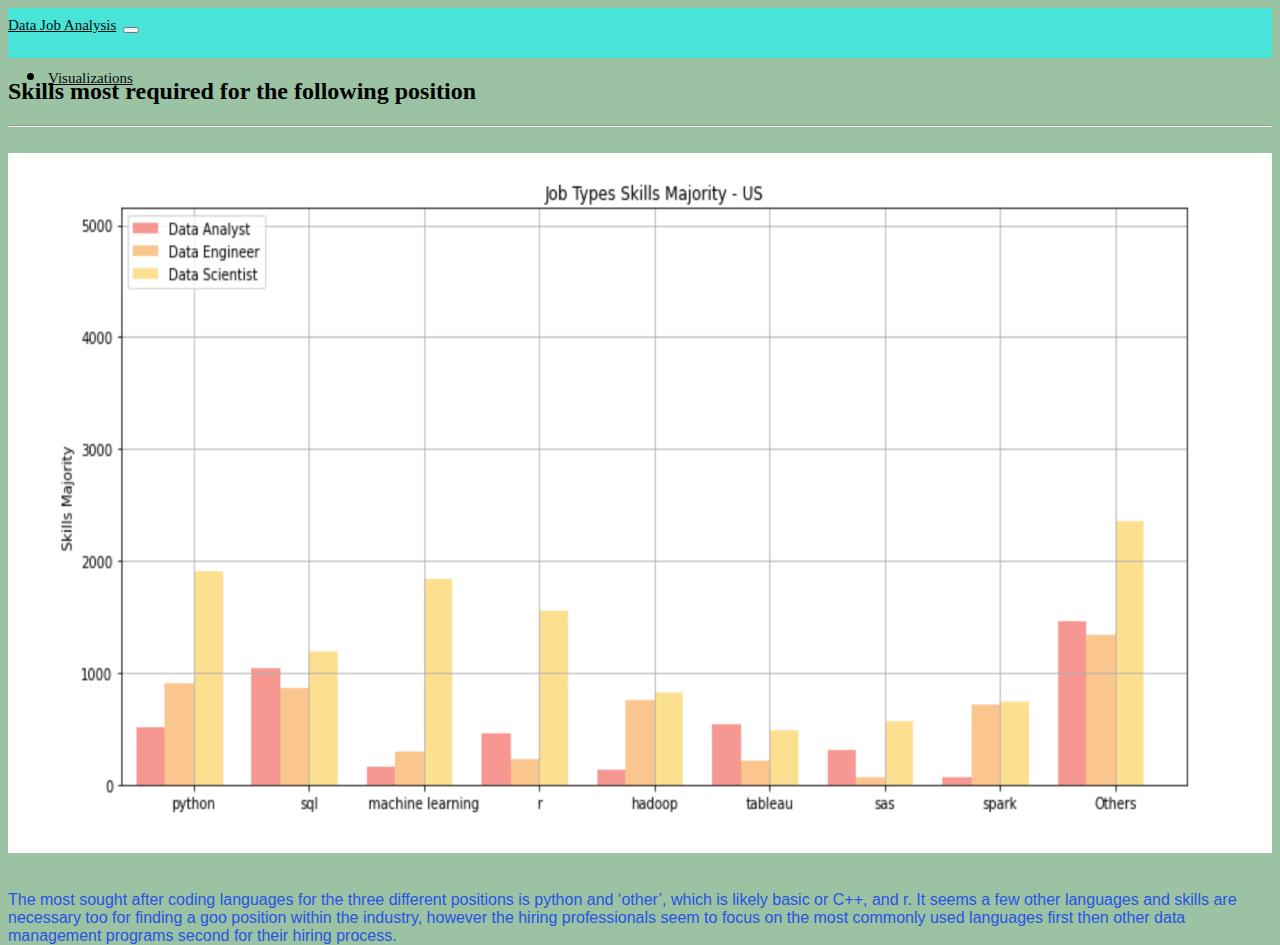
<file: viz/viz08.html>
<!DOCTYPE html>
<html lang="en">

<head>
    <meta charset="UTF-8">
    <meta name="viewport" content="width=device-width, initial-scale=1.0">
    <title>08.Skills most required for the following position</title>


    <link rel="stylesheet" type="text/css" href="../style.css">
    <link rel="stylesheet" href="https://stackpath.bootstrapcdn.com/bootstrap/4.5.0/css/bootstrap.min.css"
        integrity="sha384-9aIt2nRpC12Uk9gS9baDl411NQApFmC26EwAOH8WgZl5MYYxFfc+NcPb1dKGj7Sk" crossorigin="anonymous">
</head>

<body>





    <nav class="navbar navbar-expand-lg navbar-light bg-light">
        <a class="navbar-brand" id="lat" href="../index.html">Data Job Analysis</a>
        <button class="navbar-toggler" type="button" data-toggle="collapse" data-target="#navbarNavDropdown"
            aria-controls="navbarNavDropdown" aria-expanded="false" aria-label="Toggle navigation">
            <span class="navbar-toggler-icon"></span>
        </button>
        <div class="collapse navbar-collapse" id="navbarNavDropdown">
            <ul class="navbar-nav ml-auto">

                <li class="nav-item dropdown">
                    <a class="nav-link dropdown-toggle" href="#" id="navbarDropdownMenuLink" role="button"
                        data-toggle="dropdown" aria-haspopup="true" aria-expanded="false">
                       Visualizations
                       <div class="dropdown-menu" aria-labelledby="navbarDropdownMenuLink">
                        <a class="dropdown-item" href="viz01.html">01.Mean and Median of High salary</a>
                        <a class="dropdown-item" href="viz02.html">02.Mean and Median of Low salary</a>
                        <a class="dropdown-item" href="viz03.html">03.Salary Distribution</a>
                        <a class="dropdown-item" href="viz04.html">04.Higher salary estimate by industry</a>
                        <a class="dropdown-item" href="viz05.html">05.Companies with the most job offerings</a>
                        <a class="dropdown-item" href="viz06.html">06.Top 5 most common Jobs</a>
                        <a class="dropdown-item" href="viz07.html">07.Job Title vs Salary (US)</a>
                        <a class="dropdown-item" href="viz08.html">08.Skills most required for the following position</a>

            
                
                    </div>
                    </a>
                   
                </li>
                <li class="nav-item">
                    <a class="nav-link" href="../index.html">Homepage<span class="sr-only">(current)</span></a>
                </li>
                <li class="nav-item">
                    <a class="nav-link" href="../data.html">Sacramento Jobs</a>
                </li>
            </ul>
        </div>
    </nav>


<!--Image insert and explanation-->
    
                <h2> Skills most required for the following position</h2>
                <hr>
                <br>
                
                    <img id="bio-image" src="../images/job_title_skill_us.png" width='1000' height = '500' alt="viz01">
              
                <br>
                <br>
                <p>
                    The most sought after coding languages for the three different positions is python and ‘other’, which is likely basic or C++, and r.  It seems a few other languages and skills are necessary too for finding a goo position within the industry, however the hiring professionals seem to focus on the most commonly used languages first then other data management programs second for their hiring process. 
                    
                    
                   
                </p>
            

           
        </div>
    </div>


    <script src="https://code.jquery.com/jquery-3.2.1.slim.min.js"
        integrity="sha384-KJ3o2DKtIkvYIK3UENzmM7KCkRr/rE9/Qpg6aAZGJwFDMVNA/GpGFF93hXpG5KkN"
        crossorigin="anonymous"></script>
    <script src="https://cdnjs.cloudflare.com/ajax/libs/popper.js/1.12.9/umd/popper.min.js"
        integrity="sha384-ApNbgh9B+Y1QKtv3Rn7W3mgPxhU9K/ScQsAP7hUibX39j7fakFPskvXusvfa0b4Q"
        crossorigin="anonymous"></script>
    <script src="https://maxcdn.bootstrapcdn.com/bootstrap/4.0.0/js/bootstrap.min.js"
        integrity="sha384-JZR6Spejh4U02d8jOt6vLEHfe/JQGiRRSQQxSfFWpi1MquVdAyjUar5+76PVCmYl"
        crossorigin="anonymous"></script>
</body>

</html>
</file>
<file: style.css>
/* Body */
body {
    background-color: #9ac2a3;
    height: 700px;
    background-position: center;
    background-repeat: repeat;
    background-size: cover;
  }
  
  /* Navbar */
  .navbar {
    max-height: 50px;
  }
  .navigation .navbar-brand {
    color: rgb(31, 147, 182);
    margin-left: 0px;
    padding: inherit;
    font-weight: bold;
    background-color: rgb(59, 231, 223);
    font-family: Menlo, Arial, Helvetica, sans-serif;
  }
  .navbar {
    background-color: rgb(72, 228, 215);
    font-size: 25px; 
  }
  .active, .dropdown-menu .dropdown-item:active a:hover {
    background-color: rgb(91, 233, 209);
  }
  .dropdown-item {
    color: #9ac2a3;
  }
  .dropdown .dropdown-menu .dropdown-item:active, .dropdown .dropdown-menu .dropdown-item:hover {
    background-color: #9ac2a3;
  }
  
  .nav-link:hover {
    background-color:#9ac2a3;
   }
  
  .navbar-brand:hover {
  color: #9ac2a3;
  }
  a {
    color: rgb(3, 12, 12);
    font-size: 15px;
  }
  
  /* Images */
  img{
    width:100%;
    height:100%;
  }
  .active, .panel:hover {
    border-color:rgb(31, 147, 182);
    border-style: solid;
    
  }
 
  .pic { text-align: center;};
  /* Title */
  .title {
    color: rgb(31, 147, 182);
    font-family: Menlo, Arial, Helvetica, sans-serif;
    font-weight: bolder;
    padding-top: 10px;
  }
  
  /* Paragraph */
  p {
  color: rgb(40, 84, 228);
  font-family: Menlo, Helvetica, sans-serif;
  font-size: 16px;
  }
  
  /* Box */
  .box {
    margin-top: 100px;
    margin-bottom: 120px;
    padding: 10px 30px 10px;
    color: #060408;
    background-color: rgb(255, 255, 255);
  
  }
  
  

  
  
 /* Media Queries */
  @media(max-width: 992px) {
    .navbar-expand-lg {
    background-color: #888888;
    }
    .navbar {
      max-height: none;
      padding: inherit;
    }
    .navbar div {
      margin: inherit;
      background-color: rgb(44, 225, 238);
    }
    .navbar-brand {
      padding: 10px;
    }
    button{
      margin-right: 30px;
    }
    button:focus {
      outline: 1px dotted;
      outline: auto 5px;
    }
  }
</file>
